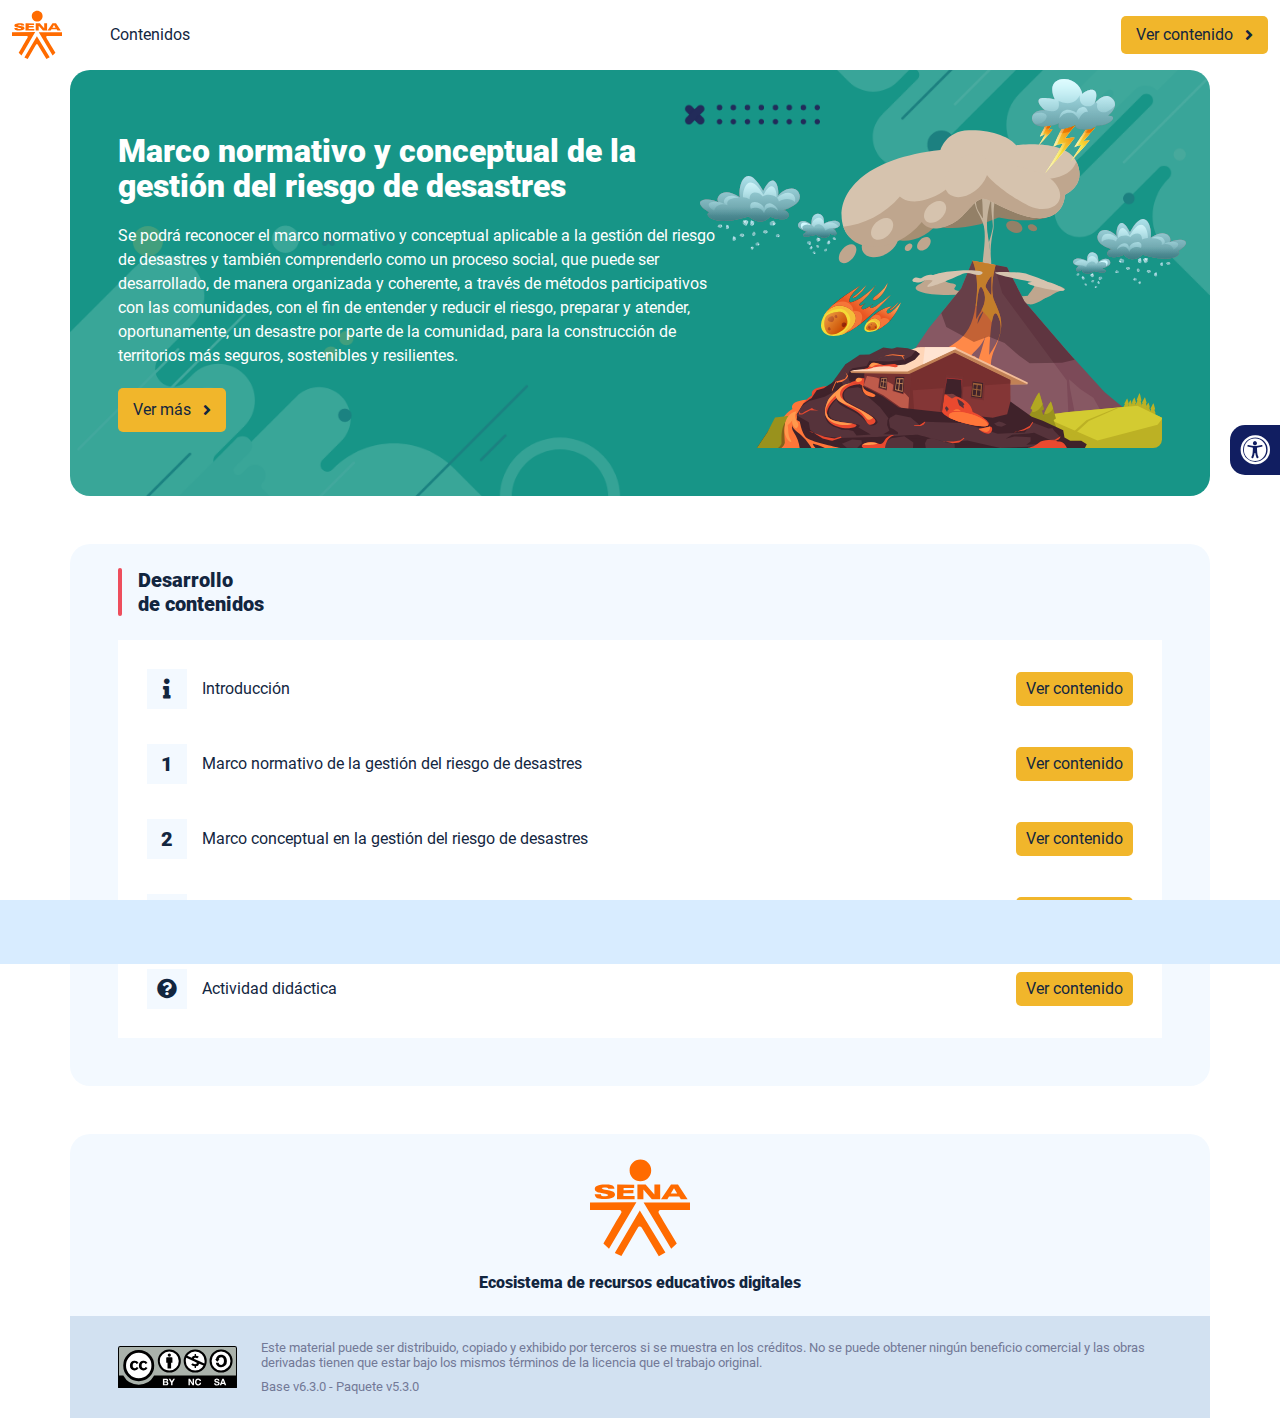
<file: index.html>
<!DOCTYPE html><html lang=""><head><meta charset="utf-8"><meta http-equiv="X-UA-Compatible" content="IE=edge"><meta name="viewport" content="width=device-width,initial-scale=1"><link rel="icon" href="favicon.ico"><title>Marco normativo y conceptual de la gestión del riesgo de desastres</title><link href="css/chunk-0c047e41.3babef71.css" rel="prefetch"><link href="css/chunk-25b302c8.3babef71.css" rel="prefetch"><link href="css/chunk-26fc7596.3babef71.css" rel="prefetch"><link href="css/chunk-2d2747e2.3babef71.css" rel="prefetch"><link href="css/chunk-32334cb6.3babef71.css" rel="prefetch"><link href="css/chunk-3c57cd7b.3babef71.css" rel="prefetch"><link href="css/chunk-4f2d402a.3babef71.css" rel="prefetch"><link href="css/chunk-4fde0a08.14d1f3e8.css" rel="prefetch"><link href="css/chunk-515a8379.63efc1ca.css" rel="prefetch"><link href="css/chunk-59974754.763461ea.css" rel="prefetch"><link href="css/chunk-6e1e538a.126808df.css" rel="prefetch"><link href="css/chunk-766a929b.85d8c7de.css" rel="prefetch"><link href="css/chunk-f2df7d2c.3babef71.css" rel="prefetch"><link href="css/comple.92ec009c.css" rel="prefetch"><link href="css/creditos.4f76ebe9.css" rel="prefetch"><link href="css/glosario.9ff57f4f.css" rel="prefetch"><link href="css/referencias.35ad2d40.css" rel="prefetch"><link href="js/actividad.7da695a8.js" rel="prefetch"><link href="js/chunk-0206bfa0.a278e582.js" rel="prefetch"><link href="js/chunk-0c047e41.9dab790d.js" rel="prefetch"><link href="js/chunk-13a6037e.81eda5eb.js" rel="prefetch"><link href="js/chunk-18f95272.7a57d180.js" rel="prefetch"><link href="js/chunk-25b302c8.c0c96807.js" rel="prefetch"><link href="js/chunk-26fc7596.72ac93ab.js" rel="prefetch"><link href="js/chunk-2c06842c.fb99932f.js" rel="prefetch"><link href="js/chunk-2d0e96ec.5df2f04d.js" rel="prefetch"><link href="js/chunk-2d208d90.cd091006.js" rel="prefetch"><link href="js/chunk-2d21d0e2.e3102ef0.js" rel="prefetch"><link href="js/chunk-2d22c123.07fa3afa.js" rel="prefetch"><link href="js/chunk-2d2747e2.830388c1.js" rel="prefetch"><link href="js/chunk-2e80bb9a.16424b70.js" rel="prefetch"><link href="js/chunk-319206de.612f074e.js" rel="prefetch"><link href="js/chunk-32334cb6.440e7537.js" rel="prefetch"><link href="js/chunk-3c57cd7b.415a152e.js" rel="prefetch"><link href="js/chunk-3d6834f6.ddaef440.js" rel="prefetch"><link href="js/chunk-4cdd78c0.57da21f4.js" rel="prefetch"><link href="js/chunk-4f2d402a.cce421b8.js" rel="prefetch"><link href="js/chunk-4fde0a08.42f6160f.js" rel="prefetch"><link href="js/chunk-515a8379.3dc189c9.js" rel="prefetch"><link href="js/chunk-53ccb27e.2eb129e7.js" rel="prefetch"><link href="js/chunk-55d286b8.761dc6b8.js" rel="prefetch"><link href="js/chunk-59974754.10e91e45.js" rel="prefetch"><link href="js/chunk-6e1e538a.b8da87ec.js" rel="prefetch"><link href="js/chunk-766a929b.b7bdd6eb.js" rel="prefetch"><link href="js/chunk-c796899c.fdb738a9.js" rel="prefetch"><link href="js/chunk-e8a7823a.c1f222d4.js" rel="prefetch"><link href="js/chunk-f2df7d2c.156dfe57.js" rel="prefetch"><link href="js/chunk-fde47172.7234b9b3.js" rel="prefetch"><link href="js/comple.fbbaac0c.js" rel="prefetch"><link href="js/creditos.123db9e8.js" rel="prefetch"><link href="js/glosario.d28e2a14.js" rel="prefetch"><link href="js/intro.3b078970.js" rel="prefetch"><link href="js/referencias.cabd6ba2.js" rel="prefetch"><link href="js/sintesis.c676e442.js" rel="prefetch"><link href="js/tema1.764a60ac.js" rel="prefetch"><link href="js/tema2.5b27fda0.js" rel="prefetch"><link href="css/app.62f1f943.css" rel="preload" as="style"><link href="css/chunk-vendors.28faa593.css" rel="preload" as="style"><link href="js/app.47b2323f.js" rel="preload" as="script"><link href="js/chunk-vendors.f13ff0bc.js" rel="preload" as="script"><link href="css/chunk-vendors.28faa593.css" rel="stylesheet"><link href="css/app.62f1f943.css" rel="stylesheet"></head><body><noscript><strong>We're sorry but Marco normativo y conceptual de la gestión del riesgo de desastres doesn't work properly without JavaScript enabled. Please enable it to continue.</strong></noscript><div id="app"></div><script src="js/chunk-vendors.f13ff0bc.js"></script><script src="js/app.47b2323f.js"></script></body></html>
</file>
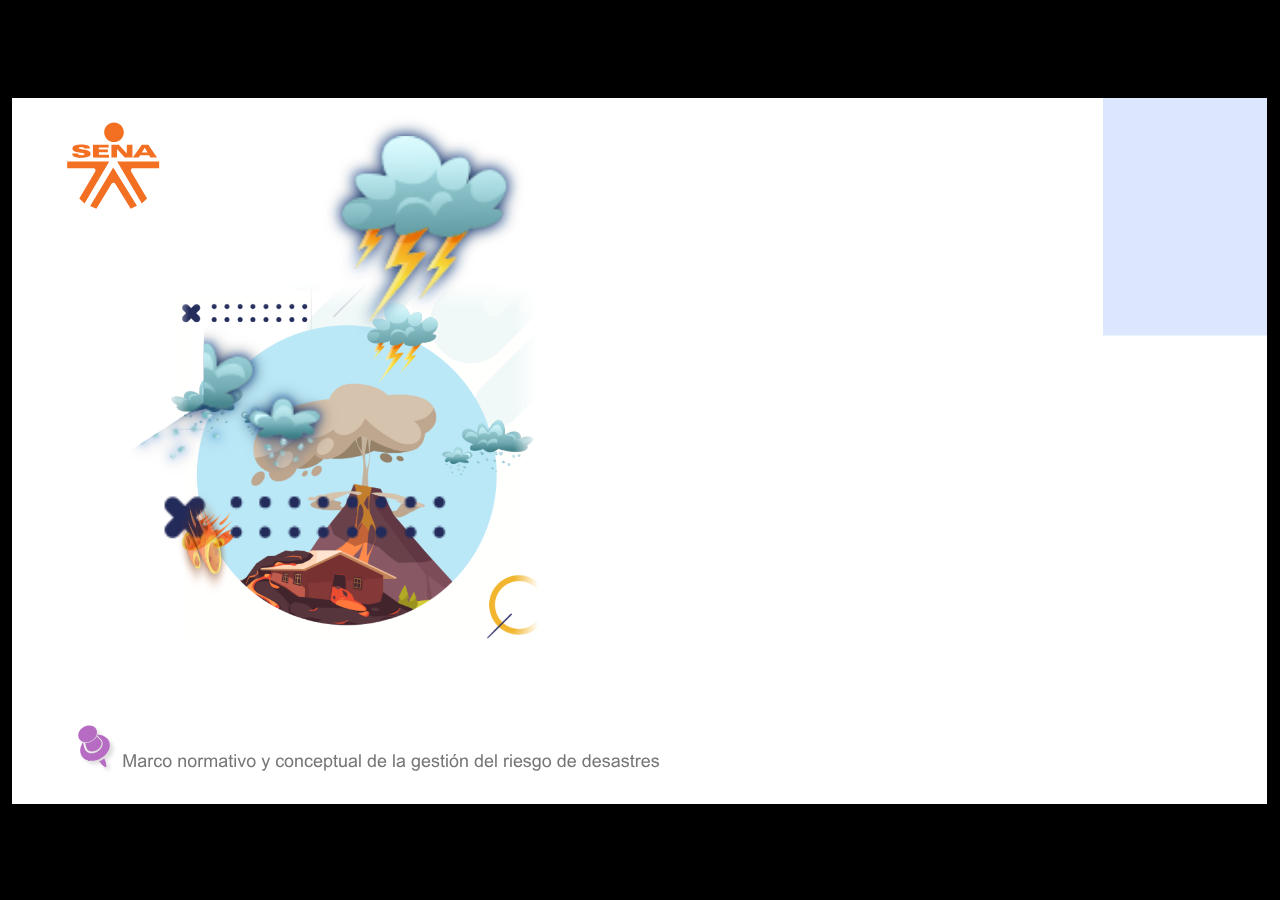
<file: actividades/story.html>
﻿<!doctype html>
<html lang="es">
<head>
  <meta charset="utf-8">
  <!-- Creado con Storyline 360 - http://www.articulate.com  -->
  <!-- version: 3.79.30921.0 -->
  <title>Actividad_did&#225;ctica</title>
  <meta http-equiv="x-ua-compatible" content="IE=edge"/>
  <meta name="viewport" content="width=device-width,initial-scale=1,user-scalable=no,shrink-to-fit=no,minimal-ui"/>
  <meta name="apple-mobile-web-app-capable" content="yes"/>
  <style>
    html, body { height: 100%; padding: 0; margin: 0 }
    #app { height: 100%; width: 100%; }
  </style>

  <script>
    window.DS = {};
    window.globals = {
      DATA_PATH_BASE: '',
      HAS_FRAME: true,
      HAS_SLIDE: true,

      lmsPresent: false,
      tinCanPresent: false,
      cmi5Present: false,
      aoSupport: false,
      scale: 'show all',
      captureRc: false,
      browserSize: 'optimal',
      bgColor: '#000000',
      features: 'ConnectionMessages,DropIn1,DropIn2,DropIn3,DropIn4,FullScreenToggle,LayerPresentAsDialog,MultipleQuizTracking,UpdatedThemeEditor,VideoSync',
      themeName: 'classic',
      preloaderColor: '#FFFFFF',
      suppressAnalytics: false,
      productChannel: 'stable',
      publishSource: 'storyline',
      aid: 'aid|e14397ea-0237-43b4-a3b7-7398baa37849',
      cid: '925e89fa-4a56-4b65-a0a2-8f9d8dd03471',
      playerVersion: '3.79.30921.0',
      publishTimestamp: '2023-10-11T16:00:31.8202331Z',
      maxIosVideoElements: 10,
      connectionSettings: { mode: 'disabled' },

      
      parseParams: function(qs) {
        if (window.globals.parsedParams != null) {
          return window.globals.parsedParams;
        }
        qs = (qs || window.location.search.substr(1)).split('+').join(' ');
        var params = {},
            tokens,
            re = /[?&]?([^=]+)=([^&]*)/g;

        while (tokens = re.exec(qs)) {
          params[decodeURIComponent(tokens[1]).trim()] =
            decodeURIComponent(tokens[2]).trim();
        }
        window.globals.parsedParams = params;
        return params;
      }

    };
  </script>
  <script>
    var isIe11 = ('ActiveXObject' in window || window.MSBlobBuilder != null)
      && window.msCrypto != null && !window.ActiveXObject;
    if (isIe11) {
      window.globals.unsupportedBrowser = true;
      document.write(atob('[base64]'));
    }
  </script>
  
  <script>window.THREE = { };</script>
  
</head>
<body style="background: #000000" class="cs-HTML theme-classic">
  <!-- 360 -->
  <script>!function(){var e,i=/iPhone/i,o=/iPod/i,n=/iPad/i,t=/\biOS-universal(?:.+)Mac\b/i,r=/\bAndroid(?:.+)Mobile\b/i,a=/Android/i,d=/(?:SD4930UR|\bSilk(?:.+)Mobile\b)/i,p=/Silk/i,l=/Windows Phone/i,u=/\bWindows(?:.+)ARM\b/i,b=/BlackBerry/i,s=/BB10/i,c=/Opera Mini/i,f=/\b(CriOS|Chrome)(?:.+)Mobile/i,h=/Mobile(?:.+)Firefox\b/i,v=function(e){return void 0!==e&&"MacIntel"===e.platform&&"number"==typeof e.maxTouchPoints&&e.maxTouchPoints>1&&"undefined"==typeof MSStream};e=function(e){var m={userAgent:"",platform:"",maxTouchPoints:0};e||"undefined"==typeof navigator?"string"==typeof e?m.userAgent=e:e&&e.userAgent&&(m={userAgent:e.userAgent,platform:e.platform,maxTouchPoints:e.maxTouchPoints||0}):m={userAgent:navigator.userAgent,platform:navigator.platform,maxTouchPoints:navigator.maxTouchPoints||0};var g=m.userAgent,y=g.split("[FBAN");void 0!==y[1]&&(g=y[0]),void 0!==(y=g.split("Twitter"))[1]&&(g=y[0]);var A=function(e){return function(i){return i.test(e)}}(g),w={apple:{phone:A(i)&&!A(l),ipod:A(o),tablet:!A(i)&&(A(n)||v(m))&&!A(l),universal:A(t),device:(A(i)||A(o)||A(n)||A(t)||v(m))&&!A(l)},amazon:{phone:A(d),tablet:!A(d)&&A(p),device:A(d)||A(p)},android:{phone:!A(l)&&A(d)||!A(l)&&A(r),tablet:!A(l)&&!A(d)&&!A(r)&&(A(p)||A(a)),device:!A(l)&&(A(d)||A(p)||A(r)||A(a))||A(/\bokhttp\b/i)},windows:{phone:A(l),tablet:A(u),device:A(l)||A(u)},other:{blackberry:A(b),blackberry10:A(s),opera:A(c),firefox:A(h),chrome:A(f),device:A(b)||A(s)||A(c)||A(h)||A(f)},any:!1,phone:!1,tablet:!1};return w.any=w.apple.device||w.android.device||w.windows.device||w.other.device,w.phone=w.apple.phone||w.android.phone||w.windows.phone,w.tablet=w.apple.tablet||w.android.tablet||w.windows.tablet,w}(),"object"==typeof exports&&"undefined"!=typeof module?module.exports=e:"function"==typeof define&&define.amd?define((function(){return e})):this.isMobile=e}();
    window.isMobile.apple.tablet = window.isMobile.apple.tablet ||
      (navigator.platform === 'MacIntel' && navigator.maxTouchPoints > 1);
    window.isMobile.apple.device = window.isMobile.apple.device || window.isMobile.apple.tablet;
    window.isMobile.tablet = window.isMobile.tablet || window.isMobile.apple.tablet;
    window.isMobile.any = window.isMobile.any || window.isMobile.apple.tablet;
  </script>

  <div id="focus-sink" tabindex="-1"></div>

  <div id="preso"></div>
  <script>
    (function() {

      var classTypes = [ 'desktop', 'mobile', 'phone', 'tablet' ];

      var addDeviceClasses = function(prefix, testObj) {
        var curr, i;
        for (i = 0; i < classTypes.length; i++) {
          curr = classTypes[i];
          if (testObj[curr]) {
            document.body.classList.add(prefix + curr);
          }
        }
      };

      var params = window.globals.parseParams(),
          isDevicePreview = params.devicepreview === '1',
          isPhoneOverride = params.deviceType === 'phone' || (isDevicePreview && params.phone == '1'),
          isTabletOverride = (params.deviceType === 'tablet' || isDevicePreview) && !isPhoneOverride,
          isMobileOverride = isPhoneOverride || isTabletOverride;

      var deviceView = {
        desktop: !window.isMobile.any && !isMobileOverride,
        mobile: window.isMobile.any || isMobileOverride,
        phone: isPhoneOverride || (window.isMobile.phone && !isTabletOverride),
        tablet: isTabletOverride || window.isMobile.tablet
      };

      window.globals.deviceView = deviceView;
      window.isMobile.desktop = !window.isMobile.any;
      window.isMobile.mobile = window.isMobile.any;

      addDeviceClasses('view-', deviceView);

    })();
  </script>
  
  <script src='story_content/user.js' type=text/javascript></script>
  <div class="slide-loader"></div>

  <script>
    if (window.globals.deviceView.isMobile) { var doc = document, loader = doc.body.querySelector('.slide-loader'); [ 1, 2, 3 ].forEach(function(n) { var d = doc.createElement('div'); d.style.backgroundColor = window.globals.preloaderColor; d.classList.add('mobile-loader-dot'); d.classList.add('dot' + n); loader.appendChild(d); }); }
  </script>

  <div class="mobile-load-title-overlay" style="display: none">
    <div class="mobile-load-title">Actividad_did&#225;ctica</div>
  </div>

  <div class="mobile-chrome-warning"></div>

  
<style>
  .warn-connection-dialog {
    display: none;
    background: transparent;
    pointer-events: all;
    position: fixed;
    left: 0;
    top: 0;
    width: 100%;
    height: 100%;
    z-index: 999;
  }

  .warn-connection-content {
    pointer-events: all;
    border-radius: 4px;
    background: white;
    border: 1px solid #E7E7E7;
    color: #333333;
    box-shadow: 0 2px 4px rgba(0, 0, 0, 0.25);
    transition: all 150ms ease-out;
    position: absolute;
    white-space: nowrap;
  }

  .view-phone.is-landscape .warn-connection-content {
    left: 23px;
    bottom: 23px;
  }

  .view-tablet.is-landscape .warn-connection-content {
    left: 50%;
    top: 20px;
    transform: translateX(-50%);
  }

  .is-portrait .warn-connection-content {
    transform: translate(-50%, calc(-100% - 15px));
  }

  .warn-connection-content p {
    display: inline-block;
    margin: 0 8px 0 0;
    line-height: 33px;
    font-size: 11px;
  }

  .warn-connection-content svg {
    position: relative;
    vertical-align: middle;
    margin: 0 2px 2px 8px;
  }

  .view-desktop .warn-connection-content {
    left: 1.5em;
    bottom: 1.5em;
  }

  .view-desktop .warn-connection-content p {
    font-size: 1.1em;
  }

  .is-offline .warn-connection-dialog {
    display: block;
  }

  .is-offline .cs-panel * {
    pointer-events: none !important;
  }

  .is-offline .cs-panel {
    pointer-events: all !important;
  }

  .is-offline #nav-controls * {
    pointer-events: none !important;
  }

  .is-offline #nav-controls {
    pointer-events: all !important;
  }
</style>

<div class="warn-connection-dialog" role="alertdialog" aria-modal="true" tabindex="0" aria-labelledby="warn-connection-message">
  <div class="warn-connection-content">
    <svg width="17" height="15" viewBox="0 0 17 15" xmlns="http://www.w3.org/2000/svg">
      <path fill="#8F0000" stroke="white" d="M16.07,12.98 L15.88,12.23 L9.51,1.21 C8.97,0.26,7.6,0.26,7.06,1.21 L0.69,12.23 C0.15,13.16,0.81,14.36,1.91,14.36 H14.65 C15.47,14.36,16.05,13.7,16.07,12.98 Z"/>
      <path fill="white" stroke="white" d="M8.58,5.5 C8.35,5.28,8.5,5.35,8.21,5.32 C8.09,5.35,7.97,5.49,7.96,5.67 C7.97,5.79,7.98,5.92,7.98,6.04 L7.98,6.04 C7.99,6.17,8,6.31,8.01,6.43 L8.01,6.44 C8.03,6.92,8.06,7.41,8.09,7.9 L8.09,7.9 C8.12,8.39,8.14,8.88,8.17,9.37 C8.17,9.39,8.18,9.42,8.2,9.44 C8.23,9.46,8.25,9.47,8.28,9.47 C8.31,9.47,8.34,9.46,8.35,9.44 C8.37,9.43,8.38,9.4,8.39,9.35 L8.39,9.34 C8.39,9.24,8.4,9.15,8.4,9.05 L8.4,9.05 C8.41,8.96,8.41,8.86,8.42,8.75 C8.43,8.44,8.45,8.12,8.47,7.81 L8.47,7.81 C8.49,7.49,8.51,7.18,8.53,6.87 C8.55,6.46,8.56,6.05,8.59,5.64 L8.6,5.62 C8.6,5.57,8.59,5.53,8.58,5.5 L8.21,5.32 Z"/>
      <circle fill="white" stroke="white" cx="8.3" cy="11.35" r="0.3"/>
    </svg>
    <p id="warn-connection-message">You are offline. Trying to reconnect...</p>
  </div>
</div>

<script>
  (function() {
    window.DS.connection = {
      warningShown: false,
      assets: {},
      loadingAssetGroup: false,
      retryDelay: 500
    };

    var connectionSettings = window.globals.connectionSettings || {};

    // The `window.globals.features` variable must be set in `webpack.dev.config` when testing locally - it is not enough
    // to have it in the data - but it must be set there as well.
    var useConnectionMessages = window.AbortController != null &&
      window.location.protocol != 'file:' &&
      window.globals.features.indexOf('ConnectionMessages') != -1 &&
      connectionSettings.mode === 'normal';

    window.DS.connection.useConnectionMessages = useConnectionMessages;

    var assetCount = 0;
    var checkLoadedId;


    if (useConnectionMessages && connectionSettings != null) {
      var contentEl = document.querySelector('.warn-connection-content');
      var messageEl = contentEl.querySelector('p');

      if (connectionSettings.useDarkTheme) {
        contentEl.style.borderColor = '#BABBBA';
        contentEl.style.backgroundColor = '#282828';
        contentEl.style.color = '#FFFFFF';
      }

      if (connectionSettings.message != null) {
        messageEl.textContent = window.decodeURIComponent(connectionSettings.message);
      }
    }

    function checkAssetsReady() {
      for (var i in DS.connection.assets) {
        if (!DS.connection.assets[i].success) {
          return false;
        }
      }
      return true;
    }

    function stopAssetGroup() {
      if (!useConnectionMessages) { return; }

      assetCount = 0;

      DS.connection.oldAssetGroup = DS.connection.assets;
      DS.connection.assets = {};
      DS.connection.loadingAssetGroup = false;
      clearInterval(checkLoadedId);
    }

    function startAssetGroup() {
      if (!useConnectionMessages) { return; }
      var ticks = 0;
      clearInterval(checkLoadedId);
      checkLoadedId = setInterval(function() {
        var loaded = 0;
        if (assetCount === 0 && loaded === 0) {
          clearInterval(checkLoadedId);
          return;
        }

        for (var i in DS.connection.assets) {
          if (DS.connection.assets[i].success) {
            loaded++;
          }
        }

        if (assetCount === loaded && checkAssetsReady()) {
          for (var i in DS.connection.assets) {
            if (DS.connection.assets[i].action) {
              DS.connection.assets[i].action();
            }
          }
          hideWarning();
          stopAssetGroup();
        }
      }, 100)
    }

    function requiredAsset(url, action, retry, type) {
      if (!useConnectionMessages) { return; }
      if (DS.connection.assets[url]) { return; }

      DS.connection.assets[url] = {
        success: false, action: action, retry: retry, type: type
      };
      assetCount = Object.keys(DS.connection.assets).length;
      if (!DS.connection.loadingAssetGroup) {
        startAssetGroup();
      }
      DS.connection.loadingAssetGroup = true;
    }

    function assetLoaded(url) {
      if (!useConnectionMessages) { return; }
      if (DS.connection.assets[url]) {
        DS.connection.assets[url].success = true;
      }
    }

    function assetFailed(url) {
      if (!useConnectionMessages) { return; }
      if (!DS.connection.assets[url]) {
        if (/\.js$/.test(url) && url.indexOf('transcripts') === -1) {
          setTimeout(function() {
            if (DS.connection.lastSlideLoaded != null) {
              DS.connection.lastSlideLoaded();
            }
          }, DS.connection.retryDelay);
        }
        return;
      }
      if (!DS.connection.warningShown) { showWarning(); }
      if (DS.connection.assets[url].retry) {
        setTimeout(function() {
          if (!DS.connection.assets[url].success) {
            DS.connection.assets[url].retry()
          }
        }, DS.connection.retryDelay);
      }
    }

    function hideWarning() {
      document.body.classList.remove('is-offline');
      DS.connection.warningShown = false;
      enableKeys();
    }
    DS.connection.hideWarning = hideWarning

    function showWarning(btn) {
      document.body.classList.add('is-offline')
      DS.connection.warningShown = true;
      updateWarningPosition();
      disableKeys();
    }

    function updateWarningPosition() {
      if (!DS.connection.warningShown) {
        return;
      }

      var isPortrait = document.body.classList.contains('is-portrait');
      var warningEl = document.querySelector('.warn-connection-content');

      if (isPortrait) {
        var slide = document.querySelector('.primary-slide');
        var slideRect = slide.getBoundingClientRect();

        warningEl.style.top = `${slideRect.top}px`
        warningEl.style.left = `${slideRect.left + slideRect.width / 2}px`
      } else {
        warningEl.style.top = null;
        warningEl.style.left = null;
      }

      window.requestAnimationFrame(updateWarningPosition);
    }

    function onDisableKeyDown(e) {
      e.preventDefault();
      e.stopImmediatePropagation();
    }

    function onDisableKeyUp(e) {
      e.preventDefault();
      e.stopImmediatePropagation();
    }

    var accStyle = document.createElement('style');
    var warnDialogEl = document.querySelector('.warn-connection-dialog');

    function disableKeys() {
      if (DS.views.nsStack.length === 1) {
        DS.views.nsStack[0].tabReachable = false
        DS.views.nsStack[0].updateTabIndex(true, true);
      }

      accStyle.innerHTML = '.acc-shadow-dom { display: none; }';
      document.body.appendChild(accStyle);

      warnDialogEl.parentNode.append(warnDialogEl);
      warnDialogEl.focus();
    }

    function enableKeys() {
      document.body.removeChild(accStyle);
      if (DS.views.nsStack.length === 1 && DS.views.nsStack[0].name === '_frame') {
        DS.views.nsStack[0].tabReachable = true;
        DS.views.nsStack[0].updateTabIndex();
      }
    }

    // these will all be noops if the feature flag isn't set in
    // the data and `window.globals.features`
    DS.connection.requiredAsset = requiredAsset;
    DS.connection.assetLoaded = assetLoaded;
    DS.connection.assetFailed = assetFailed;
    DS.connection.stopAssetGroup = stopAssetGroup;
    DS.connection.startAssetGroup = startAssetGroup;
  })();
</script>


  <script>
    
    if (window.autoSpider && window.vInterfaceObject) {
      document.querySelector('.mobile-load-title-overlay').style.display = 'none';
    }
  </script>

  

  <link rel="stylesheet" href="html5/data/css/output.min.css" data-noprefix/>
</body>
<script src="html5/lib/scripts/bootstrapper.min.js"></script>
</html>
</file>
<file: css/chunk-0c047e41.3babef71.css>
.actividad[data-v-22adfd6b]{background-color:#f2f2f2}.horizontal-scroll__wrapper[data-v-22adfd6b]{overflow:hidden}.horizontal-scroll[data-v-22adfd6b]{display:flex;transition:transform .5s ease-in-out;align-items:center;flex-wrap:nowrap}.horizontal-scroll[data-v-22adfd6b]:not(.row){width:100%}.horizontal-scroll--item-fw[data-v-22adfd6b]>div{flex-grow:0;flex-shrink:0;width:100%;margin:0!important}
</file>
<file: css/chunk-25b302c8.3babef71.css>
.actividad[data-v-22adfd6b]{background-color:#f2f2f2}.horizontal-scroll__wrapper[data-v-22adfd6b]{overflow:hidden}.horizontal-scroll[data-v-22adfd6b]{display:flex;transition:transform .5s ease-in-out;align-items:center;flex-wrap:nowrap}.horizontal-scroll[data-v-22adfd6b]:not(.row){width:100%}.horizontal-scroll--item-fw[data-v-22adfd6b]>div{flex-grow:0;flex-shrink:0;width:100%;margin:0!important}
</file>
<file: css/chunk-26fc7596.3babef71.css>
.actividad[data-v-22adfd6b]{background-color:#f2f2f2}.horizontal-scroll__wrapper[data-v-22adfd6b]{overflow:hidden}.horizontal-scroll[data-v-22adfd6b]{display:flex;transition:transform .5s ease-in-out;align-items:center;flex-wrap:nowrap}.horizontal-scroll[data-v-22adfd6b]:not(.row){width:100%}.horizontal-scroll--item-fw[data-v-22adfd6b]>div{flex-grow:0;flex-shrink:0;width:100%;margin:0!important}
</file>
<file: css/chunk-2d2747e2.3babef71.css>
.actividad[data-v-22adfd6b]{background-color:#f2f2f2}.horizontal-scroll__wrapper[data-v-22adfd6b]{overflow:hidden}.horizontal-scroll[data-v-22adfd6b]{display:flex;transition:transform .5s ease-in-out;align-items:center;flex-wrap:nowrap}.horizontal-scroll[data-v-22adfd6b]:not(.row){width:100%}.horizontal-scroll--item-fw[data-v-22adfd6b]>div{flex-grow:0;flex-shrink:0;width:100%;margin:0!important}
</file>
<file: css/chunk-32334cb6.3babef71.css>
.actividad[data-v-22adfd6b]{background-color:#f2f2f2}.horizontal-scroll__wrapper[data-v-22adfd6b]{overflow:hidden}.horizontal-scroll[data-v-22adfd6b]{display:flex;transition:transform .5s ease-in-out;align-items:center;flex-wrap:nowrap}.horizontal-scroll[data-v-22adfd6b]:not(.row){width:100%}.horizontal-scroll--item-fw[data-v-22adfd6b]>div{flex-grow:0;flex-shrink:0;width:100%;margin:0!important}
</file>
<file: css/chunk-3c57cd7b.3babef71.css>
.actividad[data-v-22adfd6b]{background-color:#f2f2f2}.horizontal-scroll__wrapper[data-v-22adfd6b]{overflow:hidden}.horizontal-scroll[data-v-22adfd6b]{display:flex;transition:transform .5s ease-in-out;align-items:center;flex-wrap:nowrap}.horizontal-scroll[data-v-22adfd6b]:not(.row){width:100%}.horizontal-scroll--item-fw[data-v-22adfd6b]>div{flex-grow:0;flex-shrink:0;width:100%;margin:0!important}
</file>
<file: css/chunk-4f2d402a.3babef71.css>
.actividad[data-v-22adfd6b]{background-color:#f2f2f2}.horizontal-scroll__wrapper[data-v-22adfd6b]{overflow:hidden}.horizontal-scroll[data-v-22adfd6b]{display:flex;transition:transform .5s ease-in-out;align-items:center;flex-wrap:nowrap}.horizontal-scroll[data-v-22adfd6b]:not(.row){width:100%}.horizontal-scroll--item-fw[data-v-22adfd6b]>div{flex-grow:0;flex-shrink:0;width:100%;margin:0!important}
</file>
<file: css/chunk-4fde0a08.14d1f3e8.css>
.actividad[data-v-a108b06a]{background-color:#f2f2f2}.header[data-v-a108b06a]{position:sticky;top:0;padding-top:10px;padding-bottom:10px;background-color:#fff;z-index:10010;line-height:1.1em}.header__logo[data-v-a108b06a]{width:50px}@media (max-width:576px){.header__componente-formativo[data-v-a108b06a]{font-size:.8em}}.header__menu[data-v-a108b06a]{cursor:pointer}.header__menu span[data-v-a108b06a]{font-size:.7em;display:block;line-height:1em;text-align:center;color:#111e61}.header__menu__btn[data-v-a108b06a]{width:30px;height:30px;position:relative;margin-bottom:4px}.header__menu__btn .line-1[data-v-a108b06a],.header__menu__btn .line-2[data-v-a108b06a],.header__menu__btn .line-3[data-v-a108b06a]{height:4px;width:30px;background-color:#111e61;transform-origin:center center;position:absolute;left:0;border-radius:2px}.header__menu__btn .line-1[data-v-a108b06a]{top:4px;-webkit-animation:line-1-inactive-data-v-a108b06a .5s ease-in-out forwards;animation:line-1-inactive-data-v-a108b06a .5s ease-in-out forwards}.header__menu__btn .line-2[data-v-a108b06a]{top:13px;-webkit-animation:line-2-inactive-data-v-a108b06a .5s ease-in-out forwards;animation:line-2-inactive-data-v-a108b06a .5s ease-in-out forwards}.header__menu__btn .line-3[data-v-a108b06a]{top:22px;-webkit-animation:line-3-inactive-data-v-a108b06a .5s ease-in-out forwards;animation:line-3-inactive-data-v-a108b06a .5s ease-in-out forwards}.header__menu__btn[data-v-a108b06a]:hover{cursor:pointer}.header__menu__btn--open .line-1[data-v-a108b06a]{-webkit-animation:line-1-active-data-v-a108b06a .5s ease-in-out forwards;animation:line-1-active-data-v-a108b06a .5s ease-in-out forwards}.header__menu__btn--open .line-2[data-v-a108b06a]{-webkit-animation:line-2-active-data-v-a108b06a .5s ease-in-out forwards;animation:line-2-active-data-v-a108b06a .5s ease-in-out forwards}.header__menu__btn--open .line-3[data-v-a108b06a]{-webkit-animation:line-3-active-data-v-a108b06a .5s ease-in-out forwards;animation:line-3-active-data-v-a108b06a .5s ease-in-out forwards}@-webkit-keyframes line-1-active-data-v-a108b06a{0%{transform:translate(0) rotate(0)}50%{transform:translateY(9px) rotate(0)}to{transform:translateY(9px) rotate(45deg)}}@keyframes line-1-active-data-v-a108b06a{0%{transform:translate(0) rotate(0)}50%{transform:translateY(9px) rotate(0)}to{transform:translateY(9px) rotate(45deg)}}@-webkit-keyframes line-2-active-data-v-a108b06a{0%{transform:scale(1)}to{transform:scale(0)}}@keyframes line-2-active-data-v-a108b06a{0%{transform:scale(1)}to{transform:scale(0)}}@-webkit-keyframes line-3-active-data-v-a108b06a{0%{transform:translate(0) rotate(0)}50%{transform:translateY(-9px) rotate(0)}to{transform:translateY(-9px) rotate(-45deg)}}@keyframes line-3-active-data-v-a108b06a{0%{transform:translate(0) rotate(0)}50%{transform:translateY(-9px) rotate(0)}to{transform:translateY(-9px) rotate(-45deg)}}@-webkit-keyframes line-1-inactive-data-v-a108b06a{0%{transform:translateY(9px) rotate(45deg)}50%{transform:translateY(9px) rotate(0)}to{transform:translate(0) rotate(0)}}@keyframes line-1-inactive-data-v-a108b06a{0%{transform:translateY(9px) rotate(45deg)}50%{transform:translateY(9px) rotate(0)}to{transform:translate(0) rotate(0)}}@-webkit-keyframes line-2-inactive-data-v-a108b06a{0%{transform:scale(0)}to{transform:scale(1)}}@keyframes line-2-inactive-data-v-a108b06a{0%{transform:scale(0)}to{transform:scale(1)}}@-webkit-keyframes line-3-inactive-data-v-a108b06a{0%{transform:translateY(-9px) rotate(-45deg)}50%{transform:translateY(-9px) rotate(0)}to{transform:translate(0) rotate(0)}}@keyframes line-3-inactive-data-v-a108b06a{0%{transform:translateY(-9px) rotate(-45deg)}50%{transform:translateY(-9px) rotate(0)}to{transform:translate(0) rotate(0)}}
</file>
<file: css/chunk-515a8379.63efc1ca.css>
.actividad{background-color:#f2f2f2}.banner-interno{position:relative}.banner-interno__fondo{position:absolute;top:0;bottom:-50px;left:0;right:0;background-color:#179587;background-size:cover;background-position:50%}.banner-interno__titulo{display:flex;align-items:center}.banner-interno__titulo__icono{display:block;width:32px;height:32px;border-radius:50%;background-color:#fff;position:relative}.banner-interno__titulo__icono i{color:#179587;position:absolute;left:50%;top:50%;transform:translate(-50%,-50%)}.banner-interno__titulo h1,.banner-interno__titulo h2,.banner-interno__titulo h3,.banner-interno__titulo h4,.banner-interno__titulo h5,.banner-interno__titulo h6{color:#fff;line-height:1.1em}
</file>
<file: css/chunk-59974754.763461ea.css>
.actividad{background-color:#f2f2f2}.aside-menu{position:sticky;top:70px;flex:0 0 0;width:0;min-height:calc(100vh - 70px);max-height:calc(100vh - 70px);background-color:#f3f9ff;transition:flex .5s ease-in-out,width .5s ease-in-out;overflow-x:hidden;z-index:100001}.aside-menu a{color:#111e61}.aside-menu--open{flex:0 0 300px;width:300px}.aside-menu__content{width:300px;display:flex;flex-direction:column;justify-content:space-between;min-height:calc(100vh - 70px);max-height:calc(100vh - 70px);border-right:1px solid #d8ecff}@media (max-height:800px){.aside-menu__content{min-height:800px;max-height:800px;overflow-y:auto}}.aside-menu__header{padding:10px;text-align:center;background-color:#d8ecff}.aside-menu__header h4{margin:0}.aside-menu__menu{overflow-y:auto;flex-grow:1;list-style:none;padding-left:0;margin-bottom:0}.aside-menu__menu__item--active .aside-menu__menu__item__lnk,.aside-menu__menu__item--active .aside-menu__sec-menu__item__lnk{background-color:#d8ecff;font-weight:700}.aside-menu__menu__item--sub-menu:hover,.aside-menu__menu__item:hover,.aside-menu__sec-menu__item:hover{background-color:#d8ecff}.aside-menu__menu__item--sub-menu{padding-left:10px}.aside-menu__menu__item--sub-menu--active .aside-menu__menu__item__lnk,.aside-menu__menu__item--sub-menu--active .aside-menu__sec-menu__item__lnk{background-color:#d8ecff;font-weight:700;position:relative}.aside-menu__menu__item--sub-menu--active .aside-menu__menu__item__lnk:before,.aside-menu__menu__item--sub-menu--active .aside-menu__sec-menu__item__lnk:before{content:"";display:block;position:absolute;left:0;bottom:0;top:0;width:4px;border-radius:2px;background-color:#ee4e5d}.aside-menu__menu__item__lnk,.aside-menu__sec-menu__item__lnk{display:flex;align-items:center;padding:10px 15px;line-height:1.1em}.aside-menu__menu__item__lnk i,.aside-menu__menu__item__lnk span,.aside-menu__sec-menu__item__lnk i,.aside-menu__sec-menu__item__lnk span{margin-right:10px}.aside-menu__menu__item__lnk i:last-child,.aside-menu__menu__item__lnk span:last-child,.aside-menu__sec-menu__item__lnk i:last-child,.aside-menu__sec-menu__item__lnk span:last-child{margin-right:0}.aside-menu__sec-menu{background-color:#d8ecff;padding:10px 0;flex-shrink:0;margin-bottom:0}.aside-menu__sec-menu__item{padding:10px 15px}.aside-menu__sec-menu__item__lnk{padding:0;border-radius:1em}.aside-menu__sec-menu__item__lnk i{display:block;width:2em;height:2em;padding:.5em 0;text-align:center;background-color:#fff;border-radius:50%}.aside-menu__sec-menu__item__lnk:hover{background-color:#fff}@media (max-width:992px){.aside-menu{position:fixed;top:70px}}@media (max-width:576px){.aside-menu__sec-menu{padding-bottom:110px}}
</file>
<file: css/chunk-6e1e538a.126808df.css>
.actividad[data-v-4f6b7c58]{background-color:#f2f2f2}.accesibilidad[data-v-4f6b7c58]{position:fixed;right:0;top:50vh;height:50px;background-color:#111e61;border-top-left-radius:15px;border-bottom-left-radius:15px;transform:translateY(-50%) translateX(100%) translateX(-50px);overflow:hidden;transition:transform .3s ease-in-out,height .3s ease-in-out}.accesibilidad[data-v-4f6b7c58]:hover{transform:translateY(-50%) translateX(0);height:12.75rem}.accesibilidad [data-v-4f6b7c58]{color:#fff}.accesibilidad__menu__content .accesibilidad__menu__item[data-v-4f6b7c58]{cursor:pointer}.accesibilidad__menu__content .accesibilidad__menu__item[data-v-4f6b7c58]:hover{background-color:#273685}.accesibilidad__menu__content .accesibilidad__menu__item[data-v-4f6b7c58]:last-child{border:none}.accesibilidad__menu__item[data-v-4f6b7c58]{display:flex;align-items:center;padding:10px;border-bottom:1px solid #273685;line-height:1em;-webkit-user-select:none;-moz-user-select:none;-ms-user-select:none;user-select:none}.accesibilidad__menu i[data-v-4f6b7c58]{font-size:30px;font-style:normal;margin-right:10px;line-height:1em}.accesibilidad__menu img[data-v-4f6b7c58]{width:30px;margin-right:10px}
</file>
<file: css/chunk-766a929b.85d8c7de.css>
.actividad{background-color:#f2f2f2}.barra-avance{display:flex;align-items:center;justify-content:space-between;position:fixed;bottom:0;left:0;width:100%;padding:10px;background-color:#d8ecff;transition:transform .5s ease-in-out;z-index:100000}.barra-avance__barra{margin:0 20px;flex:1;position:relative;max-width:800px}.barra-avance__barra--amarilla,.barra-avance__barra--blanca{height:4px}.barra-avance__barra--amarilla:after,.barra-avance__barra--amarilla:before,.barra-avance__barra--blanca:after,.barra-avance__barra--blanca:before{content:"";display:block;width:10px;height:10px;border-radius:50%;position:absolute;top:50%}.barra-avance__barra--amarilla:before,.barra-avance__barra--blanca:before{left:0;transform:translate(-50%,-50%)}.barra-avance__barra--amarilla:after,.barra-avance__barra--blanca:after{right:0;transform:translate(50%,-50%)}.barra-avance__barra--blanca,.barra-avance__barra--blanca:after,.barra-avance__barra--blanca:before{background-color:#fff}.barra-avance__barra--amarilla{position:absolute;width:100%;top:0;background-color:#f1b62b}.barra-avance__barra--amarilla:after,.barra-avance__barra--amarilla:before{background-color:#f1b62b}.barra-avance__boton--regresar{background-color:#b0c0d2}.barra-avance__boton--regresar span{color:#111e61!important}.barra-avance__boton--disable{opacity:0;pointer-events:none}.barra-avance--open{transform:translateY(0)}.barra-avance--close{transform:translateY(100%)}
</file>
<file: css/chunk-f2df7d2c.3babef71.css>
.actividad[data-v-22adfd6b]{background-color:#f2f2f2}.horizontal-scroll__wrapper[data-v-22adfd6b]{overflow:hidden}.horizontal-scroll[data-v-22adfd6b]{display:flex;transition:transform .5s ease-in-out;align-items:center;flex-wrap:nowrap}.horizontal-scroll[data-v-22adfd6b]:not(.row){width:100%}.horizontal-scroll--item-fw[data-v-22adfd6b]>div{flex-grow:0;flex-shrink:0;width:100%;margin:0!important}
</file>
<file: css/comple.92ec009c.css>
.banner-interno{position:relative}.banner-interno__fondo{position:absolute;top:0;bottom:-50px;left:0;right:0;background-color:#179587;background-size:cover;background-position:50%}.banner-interno__titulo{display:flex;align-items:center}.banner-interno__titulo__icono{display:block;width:32px;height:32px;border-radius:50%;background-color:#fff;position:relative}.banner-interno__titulo__icono i{color:#179587;position:absolute;left:50%;top:50%;transform:translate(-50%,-50%)}.banner-interno__titulo h1,.banner-interno__titulo h2,.banner-interno__titulo h3,.banner-interno__titulo h4,.banner-interno__titulo h5,.banner-interno__titulo h6{color:#fff;line-height:1.1em}.actividad{background-color:#f2f2f2}.complementario__enlaces{display:flex;justify-content:center;flex-wrap:wrap}.complementario__enlaces a{margin:0 5px}.complementario__btn{font-size:1.5em;line-height:1em}table{width:calc(100% - 1px);min-width:800px}table thead{background-color:#d8ecff}table thead th{border-color:#d8ecff}table td,table th{padding:25px 20px;text-align:center}
</file>
<file: css/creditos.4f76ebe9.css>
.banner-interno{position:relative}.banner-interno__fondo{position:absolute;top:0;bottom:-50px;left:0;right:0;background-color:#179587;background-size:cover;background-position:50%}.banner-interno__titulo{display:flex;align-items:center}.banner-interno__titulo__icono{display:block;width:32px;height:32px;border-radius:50%;background-color:#fff;position:relative}.banner-interno__titulo__icono i{color:#179587;position:absolute;left:50%;top:50%;transform:translate(-50%,-50%)}.banner-interno__titulo h1,.banner-interno__titulo h2,.banner-interno__titulo h3,.banner-interno__titulo h4,.banner-interno__titulo h5,.banner-interno__titulo h6{color:#fff;line-height:1.1em}.actividad{background-color:#f2f2f2}.creditos-vista .tarjeta.credito{background-color:#d2e1f1}.creditos{color:#727997;overflow-x:auto}.creditos__item{min-width:490px}.creditos p{line-height:1.3em;margin-bottom:0;color:#727997}.creditos__titulo{font-weight:700;background-color:#d2e1f1;padding:5px 10px;border-top-radius:5px;border-top-left-radius:5px;border-top-right-radius:5px}.creditos table td,.creditos table th{border-color:#d2e1f1}
</file>
<file: css/glosario.9ff57f4f.css>
.banner-interno{position:relative}.banner-interno__fondo{position:absolute;top:0;bottom:-50px;left:0;right:0;background-color:#179587;background-size:cover;background-position:50%}.banner-interno__titulo{display:flex;align-items:center}.banner-interno__titulo__icono{display:block;width:32px;height:32px;border-radius:50%;background-color:#fff;position:relative}.banner-interno__titulo__icono i{color:#179587;position:absolute;left:50%;top:50%;transform:translate(-50%,-50%)}.banner-interno__titulo h1,.banner-interno__titulo h2,.banner-interno__titulo h3,.banner-interno__titulo h4,.banner-interno__titulo h5,.banner-interno__titulo h6{color:#fff;line-height:1.1em}.actividad{background-color:#f2f2f2}.glosario__letra-item{display:flex}.glosario__letra-item__texto{padding-top:5px}.glosario__letra-item__letra__icono{width:32px;height:32px;position:relative;line-height:1em;border-radius:50%;background-color:#d2e1f1}.glosario__letra-item__letra__icono span{position:absolute;left:50%;top:50%;transform:translate(-50%,-50%);font-size:1.1em;font-weight:900}
</file>
<file: css/referencias.35ad2d40.css>
.banner-interno{position:relative}.banner-interno__fondo{position:absolute;top:0;bottom:-50px;left:0;right:0;background-color:#179587;background-size:cover;background-position:50%}.banner-interno__titulo{display:flex;align-items:center}.banner-interno__titulo__icono{display:block;width:32px;height:32px;border-radius:50%;background-color:#fff;position:relative}.banner-interno__titulo__icono i{color:#179587;position:absolute;left:50%;top:50%;transform:translate(-50%,-50%)}.banner-interno__titulo h1,.banner-interno__titulo h2,.banner-interno__titulo h3,.banner-interno__titulo h4,.banner-interno__titulo h5,.banner-interno__titulo h6{color:#fff;line-height:1.1em}.actividad{background-color:#f2f2f2}.referencias__item:last-child hr{display:none}.referencias__item a{color:#2196f3;text-decoration:underline;overflow-wrap:break-word}
</file>
<file: css/app.62f1f943.css>
*,:after,:before{box-sizing:inherit}html{height:100%;line-height:1.15;box-sizing:border-box;-webkit-font-smoothing:antialiased;-moz-osx-font-smoothing:grayscale;-webkit-text-size-adjust:100%;-ms-text-size-adjust:100%;text-rendering:optimizeLegibility}a,abbr,acronym,address,applet,article,aside,audio,b,big,blockquote,body,canvas,caption,center,cite,code,dd,del,details,dfn,div,dl,dt,em,embed,fieldset,figcaption,figure,footer,form,h1,h2,h3,h4,h5,h6,header,hgroup,html,i,iframe,img,ins,kbd,label,legend,li,mark,menu,nav,object,ol,output,p,pre,q,ruby,s,samp,section,small,span,strike,strong,sub,summary,sup,table,tbody,td,tfoot,th,thead,time,tr,tt,u,ul,var,video{margin:0;padding:0;border:0;outline:0;background:transparent;vertical-align:baseline}article,aside,details,figcaption,figure,footer,header,main,menu,nav,section,summary{display:block}[hidden],template{display:none}hr{box-sizing:content-box;height:0;border-bottom:1px solid #e8e8e8;border-left:0;border-right:0;border-top:0;margin:1.5em 0;overflow:visible}[hidden]{display:none}a{font-family:Roboto,sans-serif;font-size:1em;font-weight:400;text-decoration:none;color:#12263f;background-color:transparent;transition:all .15s ease-in-out;-webkit-text-decoration-skip:objects}a:active,a:hover{outline-width:0}a:active,a:focus,a:hover{color:#000}[type=button],[type=reset],[type=submit],button{-webkit-appearance:none;-moz-appearance:none;appearance:none;cursor:pointer;display:inline-block;vertical-align:middle;border:0;border-radius:5px;color:#12263f;background-color:#f1b62b;font-family:Roboto,sans-serif;font-weight:400;font-size:1em;-webkit-font-smoothing:antialiased;line-height:1em;white-space:nowrap;text-decoration:none;text-transform:none;padding:.75em 1.5em;margin:0;-webkit-user-select:none;-moz-user-select:none;-ms-user-select:none;user-select:none;overflow:visible;transition:background-color .15s ease-in-out}[type=button]:focus,[type=button]:hover,[type=reset]:focus,[type=reset]:hover,[type=submit]:focus,[type=submit]:hover,button:focus,button:hover{background-color:#f1b62b;color:#12263f}[type=button]:disabled,[type=reset]:disabled,[type=submit]:disabled,button:disabled{cursor:not-allowed;opacity:.5}[type=button]:disabled:hover,[type=reset]:disabled:hover,[type=submit]:disabled:hover,button:disabled:hover{background-color:#f1b62b}input,select,textarea{margin:0;display:block;font-family:Roboto,sans-serif;font-size:16px}input{overflow:visible}[type=color],[type=date],[type=datetime-local],[type=datetime],[type=email],[type=month],[type=number],[type=password],[type=search],[type=tel],[type=text],[type=time],[type=url],[type=week],input:not([type]),select,select[multiple],textarea{background-color:#fff;border:1px solid #e8e8e8;border-radius:5px;box-shadow:inset 0 1px 3px rgba(0,0,0,.06);box-sizing:inherit;margin-bottom:.75em;padding:.5em;transition:border-color .15s ease-in-out;width:100%}[type=color]:hover,[type=date]:hover,[type=datetime-local]:hover,[type=datetime]:hover,[type=email]:hover,[type=month]:hover,[type=number]:hover,[type=password]:hover,[type=search]:hover,[type=tel]:hover,[type=text]:hover,[type=time]:hover,[type=url]:hover,[type=week]:hover,input:not([type]):hover,select:hover,select[multiple]:hover,textarea:hover{border-color:shade(#e8e8e8,20%)}[type=color]:focus,[type=date]:focus,[type=datetime-local]:focus,[type=datetime]:focus,[type=email]:focus,[type=month]:focus,[type=number]:focus,[type=password]:focus,[type=search]:focus,[type=tel]:focus,[type=text]:focus,[type=time]:focus,[type=url]:focus,[type=week]:focus,input:not([type]):focus,select:focus,select[multiple]:focus,textarea:focus{border-color:#ee4e5d;box-shadow:inset 0 1px 3px rgba(0,0,0,.06),0 0 5px rgba(20,127,115,.7);outline:none}[type=color]:disabled,[type=date]:disabled,[type=datetime-local]:disabled,[type=datetime]:disabled,[type=email]:disabled,[type=month]:disabled,[type=number]:disabled,[type=password]:disabled,[type=search]:disabled,[type=tel]:disabled,[type=text]:disabled,[type=time]:disabled,[type=url]:disabled,[type=week]:disabled,input:not([type]):disabled,select:disabled,select[multiple]:disabled,textarea:disabled{background-color:shade(#fff,5%);cursor:not-allowed}[type=color]:disabled:hover,[type=date]:disabled:hover,[type=datetime-local]:disabled:hover,[type=datetime]:disabled:hover,[type=email]:disabled:hover,[type=month]:disabled:hover,[type=number]:disabled:hover,[type=password]:disabled:hover,[type=search]:disabled:hover,[type=tel]:disabled:hover,[type=text]:disabled:hover,[type=time]:disabled:hover,[type=url]:disabled:hover,[type=week]:disabled:hover,input:not([type]):disabled:hover,select:disabled:hover,select[multiple]:disabled:hover,textarea:disabled:hover{border:1px solid #e8e8e8}select{text-transform:none;max-width:100%;border-radius:5px}::-webkit-file-upload-button{background-color:#f1b62b;border:none;cursor:pointer;color:#12263f;border-radius:5px;padding:.75em 1.5em}::-webkit-file-upload-button:hover{background-color:#f1b62b}optgroup{font-weight:700}fieldset{border:1px solid #e8e8e8;background-color:transparent;padding:1.5em;-webkit-margin-start:0;-webkit-margin-end:0;-webkit-padding-before:1.5em;-webkit-padding-start:1.5em;-webkit-padding-end:1.5em;-webkit-padding-after:1.5em}legend{box-sizing:border-box;color:inherit;display:table;max-width:100%;padding:0;white-space:normal;font-weight:600;-webkit-padding-start:0;-webkit-padding-end:0}label,legend{margin-bottom:.375em}label{display:block;font-size:1em;font-family:Roboto,sans-serif;font-weight:900}textarea{overflow:auto;resize:vertical}[type=checkbox],[type=radio]{box-sizing:border-box;padding:0;display:inline;margin-right:.375em}[type=number]::-webkit-inner-spin-button,[type=number]::-webkit-outer-spin-button{height:auto}[type=search]{-webkit-appearance:textfield;outline-offset:-2px}[type=search]::-webkit-search-cancel-button,[type=search]::-webkit-search-decoration{-webkit-appearance:none;-moz-appearance:none}::-moz-placeholder{color:#999}:-ms-input-placeholder{color:#999}::placeholder{color:#999}::-webkit-file-upload-button{-webkit-appearance:button;-moz-appearance:button;font:inherit}[type=file]{margin-bottom:.75em;width:100%}[type=button],[type=reset],[type=submit],button{-webkit-appearance:button}[type=button]::-moz-focus-inner,[type=reset]::-moz-focus-inner,[type=submit]::-moz-focus-inner,button::-moz-focus-inner{border-style:none;padding:0}[type=button]:-moz-focusring,[type=reset]:-moz-focusring,[type=submit]:-moz-focusring,button:-moz-focusring{outline:1px dotted ButtonText}progress{vertical-align:baseline}ol,ul{list-style:none;margin-bottom:1em}dt{font-weight:700}figure,img,picture,svg{margin:0;width:100%;max-width:100%}figcaption{display:block;background-color:#e8e8e8;padding:.75em 1.5em;font-size:.8em;font-weight:700}img,svg{display:block;border-style:none}svg:not(:root){overflow:hidden}audio,canvas,progress,video{display:inline-block}audio:not([controls]){display:none;height:0}template{display:none}table{border-collapse:collapse;border-spacing:0;table-layout:fixed;width:100%}td,th,tr{vertical-align:middle}td,th{border:1px solid #e8e8e8;padding:.75em}th{font-size:.875em;line-height:1.2}td{line-height:1.5}body{font-size:16px;font-weight:400;line-height:1.5}body,h1,h2,h3,h4,h5,h6{color:#12263f;font-family:Roboto,sans-serif}h1,h2,h3,h4,h5,h6{font-weight:900;line-height:1.2;margin:0 0 .75em}h1{font-size:2em}h2{font-size:1.5em}h3{font-size:1.25em}h4{font-size:1.125em}h5{font-size:1em}h6{font-size:.875em}p{font-family:Roboto,sans-serif;font-size:1em;font-weight:400;line-height:1.5;color:#12263f;margin-bottom:1em}b,strong{font-weight:700}dfn,em,i{font-style:italic}br{line-height:2em}u{text-decoration:underline}code,kbd,pre,samp{color:#727997;font-family:Lucida Console,Courier New,monospace;font-size:1em}sub,sup{font-size:75%;line-height:0;position:relative;vertical-align:baseline}sub{bottom:-.25em}sup{top:-.5em}small{font-size:80%}mark{background-color:#ffeb3b;color:#000}abbr[title]{border-bottom:none;text-decoration:underline;-webkit-text-decoration:underline dotted;text-decoration:underline dotted}blockquote,q{quotes:none}::selection{background:#2196f3!important;color:#fff!important;text-shadow:none}::-moz-selection{background:#2196f3!important;color:#fff!important;text-shadow:none}img::selection{background:transparent}img::-moz-selection{background:transparent}body{-webkit-tap-highlight-color:#2196F3!important}details,menu{display:block}summary{display:list-item}@media print{*,:after,:before,:first-letter,:first-line{background:transparent!important;color:#000!important;box-shadow:none!important;text-shadow:none!important}a,a:visited{text-decoration:underline}a[href]:after{content:" (" attr(href) ")"}a abbr[title]:after{content:" (" attr(title) ")"}a[href^="#"]:after,a[href^="javascript:"]:after{content:""}blockquote,pre{border:1px solid #999;page-break-inside:avoid}thead{display:table-header-group}img,tr{page-break-inside:avoid}img{max-width:100%!important}h2,h3,p{orphans:3;widows:3}h2,h3{page-break-after:avoid}}[data-aos][data-aos][data-aos-duration="50"],body[data-aos-duration="50"] [data-aos]{transition-duration:50ms}[data-aos][data-aos][data-aos-delay="50"],body[data-aos-delay="50"] [data-aos]{transition-delay:0s}[data-aos][data-aos][data-aos-delay="50"].aos-animate,body[data-aos-delay="50"] [data-aos].aos-animate{transition-delay:50ms}[data-aos][data-aos][data-aos-duration="100"],body[data-aos-duration="100"] [data-aos]{transition-duration:.1s}[data-aos][data-aos][data-aos-delay="100"],body[data-aos-delay="100"] [data-aos]{transition-delay:0s}[data-aos][data-aos][data-aos-delay="100"].aos-animate,body[data-aos-delay="100"] [data-aos].aos-animate{transition-delay:.1s}[data-aos][data-aos][data-aos-duration="150"],body[data-aos-duration="150"] [data-aos]{transition-duration:.15s}[data-aos][data-aos][data-aos-delay="150"],body[data-aos-delay="150"] [data-aos]{transition-delay:0s}[data-aos][data-aos][data-aos-delay="150"].aos-animate,body[data-aos-delay="150"] [data-aos].aos-animate{transition-delay:.15s}[data-aos][data-aos][data-aos-duration="200"],body[data-aos-duration="200"] [data-aos]{transition-duration:.2s}[data-aos][data-aos][data-aos-delay="200"],body[data-aos-delay="200"] [data-aos]{transition-delay:0s}[data-aos][data-aos][data-aos-delay="200"].aos-animate,body[data-aos-delay="200"] [data-aos].aos-animate{transition-delay:.2s}[data-aos][data-aos][data-aos-duration="250"],body[data-aos-duration="250"] [data-aos]{transition-duration:.25s}[data-aos][data-aos][data-aos-delay="250"],body[data-aos-delay="250"] [data-aos]{transition-delay:0s}[data-aos][data-aos][data-aos-delay="250"].aos-animate,body[data-aos-delay="250"] [data-aos].aos-animate{transition-delay:.25s}[data-aos][data-aos][data-aos-duration="300"],body[data-aos-duration="300"] [data-aos]{transition-duration:.3s}[data-aos][data-aos][data-aos-delay="300"],body[data-aos-delay="300"] [data-aos]{transition-delay:0s}[data-aos][data-aos][data-aos-delay="300"].aos-animate,body[data-aos-delay="300"] [data-aos].aos-animate{transition-delay:.3s}[data-aos][data-aos][data-aos-duration="350"],body[data-aos-duration="350"] [data-aos]{transition-duration:.35s}[data-aos][data-aos][data-aos-delay="350"],body[data-aos-delay="350"] [data-aos]{transition-delay:0s}[data-aos][data-aos][data-aos-delay="350"].aos-animate,body[data-aos-delay="350"] [data-aos].aos-animate{transition-delay:.35s}[data-aos][data-aos][data-aos-duration="400"],body[data-aos-duration="400"] [data-aos]{transition-duration:.4s}[data-aos][data-aos][data-aos-delay="400"],body[data-aos-delay="400"] [data-aos]{transition-delay:0s}[data-aos][data-aos][data-aos-delay="400"].aos-animate,body[data-aos-delay="400"] [data-aos].aos-animate{transition-delay:.4s}[data-aos][data-aos][data-aos-duration="450"],body[data-aos-duration="450"] [data-aos]{transition-duration:.45s}[data-aos][data-aos][data-aos-delay="450"],body[data-aos-delay="450"] [data-aos]{transition-delay:0s}[data-aos][data-aos][data-aos-delay="450"].aos-animate,body[data-aos-delay="450"] [data-aos].aos-animate{transition-delay:.45s}[data-aos][data-aos][data-aos-duration="500"],body[data-aos-duration="500"] [data-aos]{transition-duration:.5s}[data-aos][data-aos][data-aos-delay="500"],body[data-aos-delay="500"] [data-aos]{transition-delay:0s}[data-aos][data-aos][data-aos-delay="500"].aos-animate,body[data-aos-delay="500"] [data-aos].aos-animate{transition-delay:.5s}[data-aos][data-aos][data-aos-duration="550"],body[data-aos-duration="550"] [data-aos]{transition-duration:.55s}[data-aos][data-aos][data-aos-delay="550"],body[data-aos-delay="550"] [data-aos]{transition-delay:0s}[data-aos][data-aos][data-aos-delay="550"].aos-animate,body[data-aos-delay="550"] [data-aos].aos-animate{transition-delay:.55s}[data-aos][data-aos][data-aos-duration="600"],body[data-aos-duration="600"] [data-aos]{transition-duration:.6s}[data-aos][data-aos][data-aos-delay="600"],body[data-aos-delay="600"] [data-aos]{transition-delay:0s}[data-aos][data-aos][data-aos-delay="600"].aos-animate,body[data-aos-delay="600"] [data-aos].aos-animate{transition-delay:.6s}[data-aos][data-aos][data-aos-duration="650"],body[data-aos-duration="650"] [data-aos]{transition-duration:.65s}[data-aos][data-aos][data-aos-delay="650"],body[data-aos-delay="650"] [data-aos]{transition-delay:0s}[data-aos][data-aos][data-aos-delay="650"].aos-animate,body[data-aos-delay="650"] [data-aos].aos-animate{transition-delay:.65s}[data-aos][data-aos][data-aos-duration="700"],body[data-aos-duration="700"] [data-aos]{transition-duration:.7s}[data-aos][data-aos][data-aos-delay="700"],body[data-aos-delay="700"] [data-aos]{transition-delay:0s}[data-aos][data-aos][data-aos-delay="700"].aos-animate,body[data-aos-delay="700"] [data-aos].aos-animate{transition-delay:.7s}[data-aos][data-aos][data-aos-duration="750"],body[data-aos-duration="750"] [data-aos]{transition-duration:.75s}[data-aos][data-aos][data-aos-delay="750"],body[data-aos-delay="750"] [data-aos]{transition-delay:0s}[data-aos][data-aos][data-aos-delay="750"].aos-animate,body[data-aos-delay="750"] [data-aos].aos-animate{transition-delay:.75s}[data-aos][data-aos][data-aos-duration="800"],body[data-aos-duration="800"] [data-aos]{transition-duration:.8s}[data-aos][data-aos][data-aos-delay="800"],body[data-aos-delay="800"] [data-aos]{transition-delay:0s}[data-aos][data-aos][data-aos-delay="800"].aos-animate,body[data-aos-delay="800"] [data-aos].aos-animate{transition-delay:.8s}[data-aos][data-aos][data-aos-duration="850"],body[data-aos-duration="850"] [data-aos]{transition-duration:.85s}[data-aos][data-aos][data-aos-delay="850"],body[data-aos-delay="850"] [data-aos]{transition-delay:0s}[data-aos][data-aos][data-aos-delay="850"].aos-animate,body[data-aos-delay="850"] [data-aos].aos-animate{transition-delay:.85s}[data-aos][data-aos][data-aos-duration="900"],body[data-aos-duration="900"] [data-aos]{transition-duration:.9s}[data-aos][data-aos][data-aos-delay="900"],body[data-aos-delay="900"] [data-aos]{transition-delay:0s}[data-aos][data-aos][data-aos-delay="900"].aos-animate,body[data-aos-delay="900"] [data-aos].aos-animate{transition-delay:.9s}[data-aos][data-aos][data-aos-duration="950"],body[data-aos-duration="950"] [data-aos]{transition-duration:.95s}[data-aos][data-aos][data-aos-delay="950"],body[data-aos-delay="950"] [data-aos]{transition-delay:0s}[data-aos][data-aos][data-aos-delay="950"].aos-animate,body[data-aos-delay="950"] [data-aos].aos-animate{transition-delay:.95s}[data-aos][data-aos][data-aos-duration="1000"],body[data-aos-duration="1000"] [data-aos]{transition-duration:1s}[data-aos][data-aos][data-aos-delay="1000"],body[data-aos-delay="1000"] [data-aos]{transition-delay:0s}[data-aos][data-aos][data-aos-delay="1000"].aos-animate,body[data-aos-delay="1000"] [data-aos].aos-animate{transition-delay:1s}[data-aos][data-aos][data-aos-duration="1050"],body[data-aos-duration="1050"] [data-aos]{transition-duration:1.05s}[data-aos][data-aos][data-aos-delay="1050"],body[data-aos-delay="1050"] [data-aos]{transition-delay:0s}[data-aos][data-aos][data-aos-delay="1050"].aos-animate,body[data-aos-delay="1050"] [data-aos].aos-animate{transition-delay:1.05s}[data-aos][data-aos][data-aos-duration="1100"],body[data-aos-duration="1100"] [data-aos]{transition-duration:1.1s}[data-aos][data-aos][data-aos-delay="1100"],body[data-aos-delay="1100"] [data-aos]{transition-delay:0s}[data-aos][data-aos][data-aos-delay="1100"].aos-animate,body[data-aos-delay="1100"] [data-aos].aos-animate{transition-delay:1.1s}[data-aos][data-aos][data-aos-duration="1150"],body[data-aos-duration="1150"] [data-aos]{transition-duration:1.15s}[data-aos][data-aos][data-aos-delay="1150"],body[data-aos-delay="1150"] [data-aos]{transition-delay:0s}[data-aos][data-aos][data-aos-delay="1150"].aos-animate,body[data-aos-delay="1150"] [data-aos].aos-animate{transition-delay:1.15s}[data-aos][data-aos][data-aos-duration="1200"],body[data-aos-duration="1200"] [data-aos]{transition-duration:1.2s}[data-aos][data-aos][data-aos-delay="1200"],body[data-aos-delay="1200"] [data-aos]{transition-delay:0s}[data-aos][data-aos][data-aos-delay="1200"].aos-animate,body[data-aos-delay="1200"] [data-aos].aos-animate{transition-delay:1.2s}[data-aos][data-aos][data-aos-duration="1250"],body[data-aos-duration="1250"] [data-aos]{transition-duration:1.25s}[data-aos][data-aos][data-aos-delay="1250"],body[data-aos-delay="1250"] [data-aos]{transition-delay:0s}[data-aos][data-aos][data-aos-delay="1250"].aos-animate,body[data-aos-delay="1250"] [data-aos].aos-animate{transition-delay:1.25s}[data-aos][data-aos][data-aos-duration="1300"],body[data-aos-duration="1300"] [data-aos]{transition-duration:1.3s}[data-aos][data-aos][data-aos-delay="1300"],body[data-aos-delay="1300"] [data-aos]{transition-delay:0s}[data-aos][data-aos][data-aos-delay="1300"].aos-animate,body[data-aos-delay="1300"] [data-aos].aos-animate{transition-delay:1.3s}[data-aos][data-aos][data-aos-duration="1350"],body[data-aos-duration="1350"] [data-aos]{transition-duration:1.35s}[data-aos][data-aos][data-aos-delay="1350"],body[data-aos-delay="1350"] [data-aos]{transition-delay:0s}[data-aos][data-aos][data-aos-delay="1350"].aos-animate,body[data-aos-delay="1350"] [data-aos].aos-animate{transition-delay:1.35s}[data-aos][data-aos][data-aos-duration="1400"],body[data-aos-duration="1400"] [data-aos]{transition-duration:1.4s}[data-aos][data-aos][data-aos-delay="1400"],body[data-aos-delay="1400"] [data-aos]{transition-delay:0s}[data-aos][data-aos][data-aos-delay="1400"].aos-animate,body[data-aos-delay="1400"] [data-aos].aos-animate{transition-delay:1.4s}[data-aos][data-aos][data-aos-duration="1450"],body[data-aos-duration="1450"] [data-aos]{transition-duration:1.45s}[data-aos][data-aos][data-aos-delay="1450"],body[data-aos-delay="1450"] [data-aos]{transition-delay:0s}[data-aos][data-aos][data-aos-delay="1450"].aos-animate,body[data-aos-delay="1450"] [data-aos].aos-animate{transition-delay:1.45s}[data-aos][data-aos][data-aos-duration="1500"],body[data-aos-duration="1500"] [data-aos]{transition-duration:1.5s}[data-aos][data-aos][data-aos-delay="1500"],body[data-aos-delay="1500"] [data-aos]{transition-delay:0s}[data-aos][data-aos][data-aos-delay="1500"].aos-animate,body[data-aos-delay="1500"] [data-aos].aos-animate{transition-delay:1.5s}[data-aos][data-aos][data-aos-duration="1550"],body[data-aos-duration="1550"] [data-aos]{transition-duration:1.55s}[data-aos][data-aos][data-aos-delay="1550"],body[data-aos-delay="1550"] [data-aos]{transition-delay:0s}[data-aos][data-aos][data-aos-delay="1550"].aos-animate,body[data-aos-delay="1550"] [data-aos].aos-animate{transition-delay:1.55s}[data-aos][data-aos][data-aos-duration="1600"],body[data-aos-duration="1600"] [data-aos]{transition-duration:1.6s}[data-aos][data-aos][data-aos-delay="1600"],body[data-aos-delay="1600"] [data-aos]{transition-delay:0s}[data-aos][data-aos][data-aos-delay="1600"].aos-animate,body[data-aos-delay="1600"] [data-aos].aos-animate{transition-delay:1.6s}[data-aos][data-aos][data-aos-duration="1650"],body[data-aos-duration="1650"] [data-aos]{transition-duration:1.65s}[data-aos][data-aos][data-aos-delay="1650"],body[data-aos-delay="1650"] [data-aos]{transition-delay:0s}[data-aos][data-aos][data-aos-delay="1650"].aos-animate,body[data-aos-delay="1650"] [data-aos].aos-animate{transition-delay:1.65s}[data-aos][data-aos][data-aos-duration="1700"],body[data-aos-duration="1700"] [data-aos]{transition-duration:1.7s}[data-aos][data-aos][data-aos-delay="1700"],body[data-aos-delay="1700"] [data-aos]{transition-delay:0s}[data-aos][data-aos][data-aos-delay="1700"].aos-animate,body[data-aos-delay="1700"] [data-aos].aos-animate{transition-delay:1.7s}[data-aos][data-aos][data-aos-duration="1750"],body[data-aos-duration="1750"] [data-aos]{transition-duration:1.75s}[data-aos][data-aos][data-aos-delay="1750"],body[data-aos-delay="1750"] [data-aos]{transition-delay:0s}[data-aos][data-aos][data-aos-delay="1750"].aos-animate,body[data-aos-delay="1750"] [data-aos].aos-animate{transition-delay:1.75s}[data-aos][data-aos][data-aos-duration="1800"],body[data-aos-duration="1800"] [data-aos]{transition-duration:1.8s}[data-aos][data-aos][data-aos-delay="1800"],body[data-aos-delay="1800"] [data-aos]{transition-delay:0s}[data-aos][data-aos][data-aos-delay="1800"].aos-animate,body[data-aos-delay="1800"] [data-aos].aos-animate{transition-delay:1.8s}[data-aos][data-aos][data-aos-duration="1850"],body[data-aos-duration="1850"] [data-aos]{transition-duration:1.85s}[data-aos][data-aos][data-aos-delay="1850"],body[data-aos-delay="1850"] [data-aos]{transition-delay:0s}[data-aos][data-aos][data-aos-delay="1850"].aos-animate,body[data-aos-delay="1850"] [data-aos].aos-animate{transition-delay:1.85s}[data-aos][data-aos][data-aos-duration="1900"],body[data-aos-duration="1900"] [data-aos]{transition-duration:1.9s}[data-aos][data-aos][data-aos-delay="1900"],body[data-aos-delay="1900"] [data-aos]{transition-delay:0s}[data-aos][data-aos][data-aos-delay="1900"].aos-animate,body[data-aos-delay="1900"] [data-aos].aos-animate{transition-delay:1.9s}[data-aos][data-aos][data-aos-duration="1950"],body[data-aos-duration="1950"] [data-aos]{transition-duration:1.95s}[data-aos][data-aos][data-aos-delay="1950"],body[data-aos-delay="1950"] [data-aos]{transition-delay:0s}[data-aos][data-aos][data-aos-delay="1950"].aos-animate,body[data-aos-delay="1950"] [data-aos].aos-animate{transition-delay:1.95s}[data-aos][data-aos][data-aos-duration="2000"],body[data-aos-duration="2000"] [data-aos]{transition-duration:2s}[data-aos][data-aos][data-aos-delay="2000"],body[data-aos-delay="2000"] [data-aos]{transition-delay:0s}[data-aos][data-aos][data-aos-delay="2000"].aos-animate,body[data-aos-delay="2000"] [data-aos].aos-animate{transition-delay:2s}[data-aos][data-aos][data-aos-duration="2050"],body[data-aos-duration="2050"] [data-aos]{transition-duration:2.05s}[data-aos][data-aos][data-aos-delay="2050"],body[data-aos-delay="2050"] [data-aos]{transition-delay:0s}[data-aos][data-aos][data-aos-delay="2050"].aos-animate,body[data-aos-delay="2050"] [data-aos].aos-animate{transition-delay:2.05s}[data-aos][data-aos][data-aos-duration="2100"],body[data-aos-duration="2100"] [data-aos]{transition-duration:2.1s}[data-aos][data-aos][data-aos-delay="2100"],body[data-aos-delay="2100"] [data-aos]{transition-delay:0s}[data-aos][data-aos][data-aos-delay="2100"].aos-animate,body[data-aos-delay="2100"] [data-aos].aos-animate{transition-delay:2.1s}[data-aos][data-aos][data-aos-duration="2150"],body[data-aos-duration="2150"] [data-aos]{transition-duration:2.15s}[data-aos][data-aos][data-aos-delay="2150"],body[data-aos-delay="2150"] [data-aos]{transition-delay:0s}[data-aos][data-aos][data-aos-delay="2150"].aos-animate,body[data-aos-delay="2150"] [data-aos].aos-animate{transition-delay:2.15s}[data-aos][data-aos][data-aos-duration="2200"],body[data-aos-duration="2200"] [data-aos]{transition-duration:2.2s}[data-aos][data-aos][data-aos-delay="2200"],body[data-aos-delay="2200"] [data-aos]{transition-delay:0s}[data-aos][data-aos][data-aos-delay="2200"].aos-animate,body[data-aos-delay="2200"] [data-aos].aos-animate{transition-delay:2.2s}[data-aos][data-aos][data-aos-duration="2250"],body[data-aos-duration="2250"] [data-aos]{transition-duration:2.25s}[data-aos][data-aos][data-aos-delay="2250"],body[data-aos-delay="2250"] [data-aos]{transition-delay:0s}[data-aos][data-aos][data-aos-delay="2250"].aos-animate,body[data-aos-delay="2250"] [data-aos].aos-animate{transition-delay:2.25s}[data-aos][data-aos][data-aos-duration="2300"],body[data-aos-duration="2300"] [data-aos]{transition-duration:2.3s}[data-aos][data-aos][data-aos-delay="2300"],body[data-aos-delay="2300"] [data-aos]{transition-delay:0s}[data-aos][data-aos][data-aos-delay="2300"].aos-animate,body[data-aos-delay="2300"] [data-aos].aos-animate{transition-delay:2.3s}[data-aos][data-aos][data-aos-duration="2350"],body[data-aos-duration="2350"] [data-aos]{transition-duration:2.35s}[data-aos][data-aos][data-aos-delay="2350"],body[data-aos-delay="2350"] [data-aos]{transition-delay:0s}[data-aos][data-aos][data-aos-delay="2350"].aos-animate,body[data-aos-delay="2350"] [data-aos].aos-animate{transition-delay:2.35s}[data-aos][data-aos][data-aos-duration="2400"],body[data-aos-duration="2400"] [data-aos]{transition-duration:2.4s}[data-aos][data-aos][data-aos-delay="2400"],body[data-aos-delay="2400"] [data-aos]{transition-delay:0s}[data-aos][data-aos][data-aos-delay="2400"].aos-animate,body[data-aos-delay="2400"] [data-aos].aos-animate{transition-delay:2.4s}[data-aos][data-aos][data-aos-duration="2450"],body[data-aos-duration="2450"] [data-aos]{transition-duration:2.45s}[data-aos][data-aos][data-aos-delay="2450"],body[data-aos-delay="2450"] [data-aos]{transition-delay:0s}[data-aos][data-aos][data-aos-delay="2450"].aos-animate,body[data-aos-delay="2450"] [data-aos].aos-animate{transition-delay:2.45s}[data-aos][data-aos][data-aos-duration="2500"],body[data-aos-duration="2500"] [data-aos]{transition-duration:2.5s}[data-aos][data-aos][data-aos-delay="2500"],body[data-aos-delay="2500"] [data-aos]{transition-delay:0s}[data-aos][data-aos][data-aos-delay="2500"].aos-animate,body[data-aos-delay="2500"] [data-aos].aos-animate{transition-delay:2.5s}[data-aos][data-aos][data-aos-duration="2550"],body[data-aos-duration="2550"] [data-aos]{transition-duration:2.55s}[data-aos][data-aos][data-aos-delay="2550"],body[data-aos-delay="2550"] [data-aos]{transition-delay:0s}[data-aos][data-aos][data-aos-delay="2550"].aos-animate,body[data-aos-delay="2550"] [data-aos].aos-animate{transition-delay:2.55s}[data-aos][data-aos][data-aos-duration="2600"],body[data-aos-duration="2600"] [data-aos]{transition-duration:2.6s}[data-aos][data-aos][data-aos-delay="2600"],body[data-aos-delay="2600"] [data-aos]{transition-delay:0s}[data-aos][data-aos][data-aos-delay="2600"].aos-animate,body[data-aos-delay="2600"] [data-aos].aos-animate{transition-delay:2.6s}[data-aos][data-aos][data-aos-duration="2650"],body[data-aos-duration="2650"] [data-aos]{transition-duration:2.65s}[data-aos][data-aos][data-aos-delay="2650"],body[data-aos-delay="2650"] [data-aos]{transition-delay:0s}[data-aos][data-aos][data-aos-delay="2650"].aos-animate,body[data-aos-delay="2650"] [data-aos].aos-animate{transition-delay:2.65s}[data-aos][data-aos][data-aos-duration="2700"],body[data-aos-duration="2700"] [data-aos]{transition-duration:2.7s}[data-aos][data-aos][data-aos-delay="2700"],body[data-aos-delay="2700"] [data-aos]{transition-delay:0s}[data-aos][data-aos][data-aos-delay="2700"].aos-animate,body[data-aos-delay="2700"] [data-aos].aos-animate{transition-delay:2.7s}[data-aos][data-aos][data-aos-duration="2750"],body[data-aos-duration="2750"] [data-aos]{transition-duration:2.75s}[data-aos][data-aos][data-aos-delay="2750"],body[data-aos-delay="2750"] [data-aos]{transition-delay:0s}[data-aos][data-aos][data-aos-delay="2750"].aos-animate,body[data-aos-delay="2750"] [data-aos].aos-animate{transition-delay:2.75s}[data-aos][data-aos][data-aos-duration="2800"],body[data-aos-duration="2800"] [data-aos]{transition-duration:2.8s}[data-aos][data-aos][data-aos-delay="2800"],body[data-aos-delay="2800"] [data-aos]{transition-delay:0s}[data-aos][data-aos][data-aos-delay="2800"].aos-animate,body[data-aos-delay="2800"] [data-aos].aos-animate{transition-delay:2.8s}[data-aos][data-aos][data-aos-duration="2850"],body[data-aos-duration="2850"] [data-aos]{transition-duration:2.85s}[data-aos][data-aos][data-aos-delay="2850"],body[data-aos-delay="2850"] [data-aos]{transition-delay:0s}[data-aos][data-aos][data-aos-delay="2850"].aos-animate,body[data-aos-delay="2850"] [data-aos].aos-animate{transition-delay:2.85s}[data-aos][data-aos][data-aos-duration="2900"],body[data-aos-duration="2900"] [data-aos]{transition-duration:2.9s}[data-aos][data-aos][data-aos-delay="2900"],body[data-aos-delay="2900"] [data-aos]{transition-delay:0s}[data-aos][data-aos][data-aos-delay="2900"].aos-animate,body[data-aos-delay="2900"] [data-aos].aos-animate{transition-delay:2.9s}[data-aos][data-aos][data-aos-duration="2950"],body[data-aos-duration="2950"] [data-aos]{transition-duration:2.95s}[data-aos][data-aos][data-aos-delay="2950"],body[data-aos-delay="2950"] [data-aos]{transition-delay:0s}[data-aos][data-aos][data-aos-delay="2950"].aos-animate,body[data-aos-delay="2950"] [data-aos].aos-animate{transition-delay:2.95s}[data-aos][data-aos][data-aos-duration="3000"],body[data-aos-duration="3000"] [data-aos]{transition-duration:3s}[data-aos][data-aos][data-aos-delay="3000"],body[data-aos-delay="3000"] [data-aos]{transition-delay:0s}[data-aos][data-aos][data-aos-delay="3000"].aos-animate,body[data-aos-delay="3000"] [data-aos].aos-animate{transition-delay:3s}[data-aos]{pointer-events:none}[data-aos].aos-animate{pointer-events:auto}[data-aos][data-aos][data-aos-easing=linear],body[data-aos-easing=linear] [data-aos]{transition-timing-function:cubic-bezier(.25,.25,.75,.75)}[data-aos][data-aos][data-aos-easing=ease],body[data-aos-easing=ease] [data-aos]{transition-timing-function:ease}[data-aos][data-aos][data-aos-easing=ease-in],body[data-aos-easing=ease-in] [data-aos]{transition-timing-function:ease-in}[data-aos][data-aos][data-aos-easing=ease-out],body[data-aos-easing=ease-out] [data-aos]{transition-timing-function:ease-out}[data-aos][data-aos][data-aos-easing=ease-in-out],body[data-aos-easing=ease-in-out] [data-aos]{transition-timing-function:ease-in-out}[data-aos][data-aos][data-aos-easing=ease-in-back],body[data-aos-easing=ease-in-back] [data-aos]{transition-timing-function:cubic-bezier(.6,-.28,.735,.045)}[data-aos][data-aos][data-aos-easing=ease-out-back],body[data-aos-easing=ease-out-back] [data-aos]{transition-timing-function:cubic-bezier(.175,.885,.32,1.275)}[data-aos][data-aos][data-aos-easing=ease-in-out-back],body[data-aos-easing=ease-in-out-back] [data-aos]{transition-timing-function:cubic-bezier(.68,-.55,.265,1.55)}[data-aos][data-aos][data-aos-easing=ease-in-sine],body[data-aos-easing=ease-in-sine] [data-aos]{transition-timing-function:cubic-bezier(.47,0,.745,.715)}[data-aos][data-aos][data-aos-easing=ease-out-sine],body[data-aos-easing=ease-out-sine] [data-aos]{transition-timing-function:cubic-bezier(.39,.575,.565,1)}[data-aos][data-aos][data-aos-easing=ease-in-out-sine],body[data-aos-easing=ease-in-out-sine] [data-aos]{transition-timing-function:cubic-bezier(.445,.05,.55,.95)}[data-aos][data-aos][data-aos-easing=ease-in-quad],body[data-aos-easing=ease-in-quad] [data-aos]{transition-timing-function:cubic-bezier(.55,.085,.68,.53)}[data-aos][data-aos][data-aos-easing=ease-out-quad],body[data-aos-easing=ease-out-quad] [data-aos]{transition-timing-function:cubic-bezier(.25,.46,.45,.94)}[data-aos][data-aos][data-aos-easing=ease-in-out-quad],body[data-aos-easing=ease-in-out-quad] [data-aos]{transition-timing-function:cubic-bezier(.455,.03,.515,.955)}[data-aos][data-aos][data-aos-easing=ease-in-cubic],body[data-aos-easing=ease-in-cubic] [data-aos]{transition-timing-function:cubic-bezier(.55,.085,.68,.53)}[data-aos][data-aos][data-aos-easing=ease-out-cubic],body[data-aos-easing=ease-out-cubic] [data-aos]{transition-timing-function:cubic-bezier(.25,.46,.45,.94)}[data-aos][data-aos][data-aos-easing=ease-in-out-cubic],body[data-aos-easing=ease-in-out-cubic] [data-aos]{transition-timing-function:cubic-bezier(.455,.03,.515,.955)}[data-aos][data-aos][data-aos-easing=ease-in-quart],body[data-aos-easing=ease-in-quart] [data-aos]{transition-timing-function:cubic-bezier(.55,.085,.68,.53)}[data-aos][data-aos][data-aos-easing=ease-out-quart],body[data-aos-easing=ease-out-quart] [data-aos]{transition-timing-function:cubic-bezier(.25,.46,.45,.94)}[data-aos][data-aos][data-aos-easing=ease-in-out-quart],body[data-aos-easing=ease-in-out-quart] [data-aos]{transition-timing-function:cubic-bezier(.455,.03,.515,.955)}@media screen{html:not(.no-js) [data-aos^=fade][data-aos^=fade]{opacity:0;transition-property:opacity,transform}html:not(.no-js) [data-aos^=fade][data-aos^=fade].aos-animate{opacity:1;transform:none}html:not(.no-js) [data-aos=fade-up]{transform:translate3d(0,100px,0)}html:not(.no-js) [data-aos=fade-down]{transform:translate3d(0,-100px,0)}html:not(.no-js) [data-aos=fade-right]{transform:translate3d(-100px,0,0)}html:not(.no-js) [data-aos=fade-left]{transform:translate3d(100px,0,0)}html:not(.no-js) [data-aos=fade-up-right]{transform:translate3d(-100px,100px,0)}html:not(.no-js) [data-aos=fade-up-left]{transform:translate3d(100px,100px,0)}html:not(.no-js) [data-aos=fade-down-right]{transform:translate3d(-100px,-100px,0)}html:not(.no-js) [data-aos=fade-down-left]{transform:translate3d(100px,-100px,0)}html:not(.no-js) [data-aos^=zoom][data-aos^=zoom]{opacity:0;transition-property:opacity,transform}html:not(.no-js) [data-aos^=zoom][data-aos^=zoom].aos-animate{opacity:1;transform:translateZ(0) scale(1)}html:not(.no-js) [data-aos=zoom-in]{transform:scale(.6)}html:not(.no-js) [data-aos=zoom-in-up]{transform:translate3d(0,100px,0) scale(.6)}html:not(.no-js) [data-aos=zoom-in-down]{transform:translate3d(0,-100px,0) scale(.6)}html:not(.no-js) [data-aos=zoom-in-right]{transform:translate3d(-100px,0,0) scale(.6)}html:not(.no-js) [data-aos=zoom-in-left]{transform:translate3d(100px,0,0) scale(.6)}html:not(.no-js) [data-aos=zoom-out]{transform:scale(1.2)}html:not(.no-js) [data-aos=zoom-out-up]{transform:translate3d(0,100px,0) scale(1.2)}html:not(.no-js) [data-aos=zoom-out-down]{transform:translate3d(0,-100px,0) scale(1.2)}html:not(.no-js) [data-aos=zoom-out-right]{transform:translate3d(-100px,0,0) scale(1.2)}html:not(.no-js) [data-aos=zoom-out-left]{transform:translate3d(100px,0,0) scale(1.2)}html:not(.no-js) [data-aos^=flip][data-aos^=flip]{-webkit-backface-visibility:hidden;backface-visibility:hidden;transition-property:transform}html:not(.no-js) [data-aos=flip-left]{transform:perspective(2500px) rotateY(-100deg)}html:not(.no-js) [data-aos=flip-left].aos-animate{transform:perspective(2500px) rotateY(0)}html:not(.no-js) [data-aos=flip-right]{transform:perspective(2500px) rotateY(100deg)}html:not(.no-js) [data-aos=flip-right].aos-animate{transform:perspective(2500px) rotateY(0)}html:not(.no-js) [data-aos=flip-up]{transform:perspective(2500px) rotateX(-100deg)}html:not(.no-js) [data-aos=flip-up].aos-animate{transform:perspective(2500px) rotateX(0)}html:not(.no-js) [data-aos=flip-down]{transform:perspective(2500px) rotateX(100deg)}html:not(.no-js) [data-aos=flip-down].aos-animate{transform:perspective(2500px) rotateX(0)}}.actividad{background-color:#f2f2f2}.acordion{position:relative}.acordion__header{display:flex;align-items:center;margin-bottom:25px;cursor:pointer;justify-content:space-between}.acordion__accion__btn--a,.acordion__accion__btn--b{width:40px;height:40px;border-radius:50%;position:relative}.acordion__accion__btn--a i,.acordion__accion__btn--b i{position:absolute;top:50%;left:50%;transform:translate(-50%,-50%)}.acordion__accion__btn--a{background-color:#fff;box-shadow:0 3px 5px 0 rgba(17,30,97,.3)}.acordion__accion__btn--b{border:1px solid #111e61}.acordion__contenido{overflow:hidden;transition:height .5s ease-in-out}.acordion .indicador__container{transform:translateY(15px)}.bloque-texto-a{position:relative}.bloque-texto-a:before{content:"";display:block;position:absolute;top:0;bottom:0;left:50%;right:0}.bloque-texto-a>div{position:relative}.bloque-texto-a__texto{background-color:#fff}.bloque-texto-a.color-primario{background-color:#cdf7f3}.bloque-texto-a.color-primario:before{background-color:#179587}.bloque-texto-a.color-secundario{background-color:#3e4ea4}.bloque-texto-a.color-secundario:before{background-color:#222b5a}.bloque-texto-a.color-acento-contenido{background-color:#f9c2c7}.bloque-texto-a.color-acento-contenido:before{background-color:#ee4e5d}.bloque-texto-a.color-acento-botones{background-color:#fae7bb}.bloque-texto-a.color-acento-botones:before{background-color:#f1b62b}.bloque-texto-b{position:relative}.bloque-texto-b:before{content:"";display:block;position:absolute;top:40%;bottom:0;left:35%;right:0}.bloque-texto-b__texto{position:relative}.bloque-texto-b__texto *{display:inline}.bloque-texto-b i{font-size:2.5em;color:#ee4e5d}.bloque-texto-b i:first-of-type{margin-right:15px}.bloque-texto-b i:last-of-type{margin-left:15px;vertical-align:text-top}.bloque-texto-b.color-primario:before{background-color:#179587}.bloque-texto-b.color-secundario:before{background-color:#222b5a}.bloque-texto-b.color-acento-contenido:before{background-color:#ee4e5d}.bloque-texto-b.color-acento-botones:before{background-color:#f1b62b}.bloque-texto-c i{font-size:2.5em;color:#ee4e5d}.bloque-texto-c:after{content:"";display:block;width:30px;height:30px;background-color:#ee4e5d;position:relative;left:calc(100% - 30px)}.bloque-texto-c.color-primario{background-color:#179587}.bloque-texto-c.color-secundario{background-color:#222b5a}.bloque-texto-c.color-acento-contenido{background-color:#ee4e5d}.bloque-texto-c.color-acento-botones{background-color:#f1b62b}.bloque-texto-d{border-top:1px solid #ee4e5d;position:relative}.bloque-texto-d:before{content:"";display:block;position:absolute;top:40%;bottom:0;left:35%;right:0}.bloque-texto-d__texto{position:relative}.bloque-texto-d__texto *{display:inline}.bloque-texto-d i{font-size:2.5em;color:#ee4e5d}.bloque-texto-d i:first-of-type{margin-right:15px}.bloque-texto-d i:last-of-type{margin-left:15px;vertical-align:text-top}.bloque-texto-d__autor,.bloque-texto-e__autor{text-align:right;position:relative}.bloque-texto-d.color-primario:before{background-color:#179587}.bloque-texto-d.color-secundario:before{background-color:#222b5a}.bloque-texto-d.color-acento-contenido:before{background-color:#ee4e5d}.bloque-texto-d.color-acento-botones:before{background-color:#f1b62b}.bloque-texto-e__texto *{display:inline}.bloque-texto-e i{font-size:2.5em;color:#ee4e5d}.bloque-texto-e i:first-of-type{margin-right:15px}.bloque-texto-e i:last-of-type{margin-left:15px;vertical-align:text-top}.bloque-texto-e.color-primario{background-color:#179587}.bloque-texto-e.color-secundario{background-color:#222b5a}.bloque-texto-e.color-acento-contenido{background-color:#ee4e5d}.bloque-texto-e.color-acento-botones{background-color:#f1b62b}.bloque-texto-f{display:flex;flex-direction:column;position:relative;padding-bottom:50px}.bloque-texto-f:before{content:"";display:block;position:absolute;top:0;left:0;right:0;bottom:50px}.bloque-texto-f__comillas{position:static}.bloque-texto-f__comillas i{position:absolute;font-size:2.5em;color:#ee4e5d}.bloque-texto-f__comillas i:first-of-type{margin-right:15px;top:0;left:40px;transform:translate(-50%,-50%)}.bloque-texto-f__comillas i:last-of-type{margin-left:15px;vertical-align:text-top;top:calc(100% - 50px);right:10px;margin:0;transform:translate(-50%,-50%)}.bloque-texto-f__texto{position:relative}.bloque-texto-f__texto *{display:inline}.bloque-texto-f__autor{text-align:center;position:relative}.bloque-texto-f__avatar{position:relative;height:50px}.bloque-texto-f__avatar__img{background-color:#fff;position:absolute;top:0;left:50%;transform:translateX(-50%);width:100px;border-radius:50%;overflow:hidden;border:5px solid #fff;box-shadow:0 0 10px 0 rgba(0,0,0,.3)}.bloque-texto-f.color-primario:before{background-color:#179587}.bloque-texto-f.color-secundario:before{background-color:#222b5a}.bloque-texto-f.color-acento-contenido:before{background-color:#ee4e5d}.bloque-texto-f.color-acento-botones:before{background-color:#f1b62b}.bloque-texto-g{position:relative;display:flex;justify-content:flex-end}.bloque-texto-g__img{width:50%;position:absolute;top:0;left:0;bottom:0;background-position:50%;background-size:cover}.bloque-texto-g__texto{position:relative;width:60%;background-color:hsla(0,0%,100%,.95)}.bloque-texto-g__texto *{display:inline}@media (max-width:992px){.bloque-texto-g{padding-top:40%!important}.bloque-texto-g__img{width:100%;height:50%}.bloque-texto-g__texto{width:100%}}@media (max-width:576px){.bloque-texto-g{padding-top:200px!important}.bloque-texto-g__img{height:250px}}.bloque-texto-g.color-primario{background-color:#179587}.bloque-texto-g.color-secundario{background-color:#222b5a}.bloque-texto-g.color-acento-contenido{background-color:#ee4e5d}.bloque-texto-g.color-acento-botones{background-color:#f1b62b}.tabs-a__tab{display:block;width:100%;text-align:left;background-color:#d8ecff;padding:15px 20px;border-radius:5px;color:#111e61;line-height:1.2em}.tabs-a__tab__text{overflow:hidden;text-overflow:ellipsis}.tabs-a__tab:last-child{margin-bottom:0!important}.tabs-a__tab:active,.tabs-a__tab:focus,.tabs-a__tab:hover{color:#111e61}.tabs-a__tab__selected{font-weight:700}@media (min-width:992px){.tabs-a__tab__selected{position:relative}.tabs-a__tab__selected:before{content:"";display:block;position:absolute;right:0;top:50%;width:15px;height:15px;transform:translate(5px,-50%) rotate(45deg);background-color:#f1b62b}}.tabs-a__content-item{opacity:0}.tabs-a__content-item--active{-webkit-animation:tab-content-active .5s ease-in-out forwards;animation:tab-content-active .5s ease-in-out forwards}.tabs-a.color-primario .tabs-a__tab:active,.tabs-a.color-primario .tabs-a__tab:focus,.tabs-a.color-primario .tabs-a__tab:hover,.tabs-a.color-primario .tabs-a__tab__selected{background-color:#179587;color:#fff}.tabs-a.color-primario .tabs-a__tab__selected:before{background-color:#179587}.tabs-a.color-secundario .tabs-a__tab:active,.tabs-a.color-secundario .tabs-a__tab:focus,.tabs-a.color-secundario .tabs-a__tab:hover,.tabs-a.color-secundario .tabs-a__tab__selected{background-color:#222b5a;color:#fff}.tabs-a.color-secundario .tabs-a__tab__selected:before{background-color:#222b5a}.tabs-a.color-acento-contenido .tabs-a__tab:active,.tabs-a.color-acento-contenido .tabs-a__tab:focus,.tabs-a.color-acento-contenido .tabs-a__tab:hover,.tabs-a.color-acento-contenido .tabs-a__tab__selected{background-color:#ee4e5d;color:#12263f}.tabs-a.color-acento-contenido .tabs-a__tab__selected:before{background-color:#ee4e5d}.tabs-a.color-acento-botones .tabs-a__tab:active,.tabs-a.color-acento-botones .tabs-a__tab:focus,.tabs-a.color-acento-botones .tabs-a__tab:hover,.tabs-a.color-acento-botones .tabs-a__tab__selected{background-color:#f1b62b;color:#12263f}.tabs-a.color-acento-botones .tabs-a__tab__selected:before{background-color:#f1b62b}@-webkit-keyframes tab-content-active{0%{opacity:0}to{opacity:1}}@keyframes tab-content-active{0%{opacity:0}to{opacity:1}}.tabs-b{border-bottom:1px solid #afafaf}.tabs-b__tab{display:flex;flex-direction:column;align-items:center;padding:20px;background-color:#f6f6f6;border-right:2px solid #afafaf;border-bottom:2px solid #afafaf;cursor:pointer}.tabs-b__tab:active,.tabs-b__tab:focus,.tabs-b__tab:hover{background-color:#e8e8e8}.tabs-b__tab:last-child{border-right:none}.tabs-b__tab__icon{width:50px;margin-bottom:20px}.tabs-b__tab__title{text-align:center;font-size:.875em;line-height:1.1em;display:flex;height:100%;align-items:center}.tabs-b__tab--active{border-top:5px solid!important;border-bottom:none}.tabs-b__tab--active,.tabs-b__tab--active:active,.tabs-b__tab--active:focus,.tabs-b__tab--active:hover{background-color:transparent}.tabs-b__tab--active .tabs-b__tab__title{font-weight:700}@media (min-width:576px) and (max-width:992px){.tabs-b__tab{border-top:2px solid #afafaf}.tabs-b__tab:first-child{border-left:2px solid #afafaf}.tabs-b__tab:last-child{border-right:2px solid #afafaf}.tabs-b__tab:nth-child(4){border-left:2px solid #afafaf}.tabs-b__tab:nth-child(n+4){border-top:none}.tabs-b__tab--active:nth-child(-n+3){border-bottom:2px solid #afafaf}}@media (max-width:576px){.tabs-b__tab:last-child{border-right:2px solid #afafaf}.tabs-b__tab:nth-child(-n+2){border-top:2px solid #afafaf}.tabs-b__tab:nth-child(odd){border-left:2px solid #afafaf}}.tabs-b.color-primario .tabs-b__tab--active{border-top-color:#179587!important}.tabs-b.color-secundario .tabs-b__tab--active{border-top-color:#222b5a!important}.tabs-b.color-acento-contenido .tabs-b__tab--active{border-top-color:#ee4e5d!important}.tabs-b.color-acento-botones .tabs-b__tab--active{border-top-color:#f1b62b!important}.tabs-c{border-bottom:1px solid #afafaf}.tabs-c__header{margin-bottom:15px}.tabs-c__tab{border-bottom:4px solid #e8e8e8;line-height:1.2;text-align:center;display:flex;align-items:center;justify-content:center;position:relative}.tabs-c__tab:after,.tabs-c__tab:before{content:"";display:block;position:absolute;transform:translate(-50%,-50%)}.tabs-c__tab:after{width:2px;height:20px;top:50%;right:-2px;background-color:#e8e8e8}.tabs-c__tab:last-child:after{display:none}@media (min-width:992px) and (max-width:1200px){.tabs-c__tab:nth-child(3n):after{display:none}}@media (min-width:576px) and (max-width:992px){.tabs-c__tab:nth-child(2n):after{display:none}}@media (max-width:576px){.tabs-c__tab:after{display:none}}.tabs-c__tab--active{border-bottom:4px solid!important}.tabs-c__tab--active:before{width:0;height:0;border-left:10px solid transparent;border-right:10px solid transparent;border-top:10px solid;left:50%;top:calc(100% + 6px)}.tabs-c__tab--active:active,.tabs-c__tab--active:focus,.tabs-c__tab--active:hover{background-color:transparent}.tabs-c__tab--active .tabs-b__tab__title{font-weight:700}.tabs-c.color-primario .tabs-c__tab--active{border-bottom-color:#179587!important}.tabs-c.color-primario .tabs-c__tab--active:before{border-top-color:#179587}.tabs-c.color-secundario .tabs-c__tab--active{border-bottom-color:#222b5a!important}.tabs-c.color-secundario .tabs-c__tab--active:before{border-top-color:#222b5a}.tabs-c.color-acento-contenido .tabs-c__tab--active{border-bottom-color:#ee4e5d!important}.tabs-c.color-acento-contenido .tabs-c__tab--active:before{border-top-color:#ee4e5d}.tabs-c.color-acento-botones .tabs-c__tab--active{border-bottom-color:#f1b62b!important}.tabs-c.color-acento-botones .tabs-c__tab--active:before{border-top-color:#f1b62b}.fade-enter-active,.fade-leave-active{transition:opacity .5s}.fade-enter,.fade-leave-to{opacity:0}table *{line-height:1.2}table caption{margin-top:5px;color:#12263f;font-size:.8em;background-color:#e8e8e8;padding:.75em 1.5em;font-weight:700}.tabla-a{overflow-x:auto}.tabla-a table{min-width:700px}.tabla-a thead{border-top:5px solid;color:#111e61;background-color:#e8e8e8}.tabla-a th{border-color:#e8e8e8;font-weight:700;text-align:center;font-size:1.125em}.tabla-a.color-primario thead{border-color:#179587}.tabla-a.color-secundario thead{border-color:#222b5a}.tabla-a.color-acento-contenido thead{border-color:#ee4e5d}.tabla-a.color-acento-botones thead{border-color:#f1b62b}.tabla-b,.tabla-c{overflow-x:auto}.tabla-b__header{background-color:#ee4e5d;padding:15px;text-align:center;position:sticky;left:0}.tabla-b__header *{color:#fff}.tabla-b table,.tabla-c table{table-layout:auto;min-width:700px}.tabla-b tr:nth-child(2n),.tabla-c tr:nth-child(2n){background-color:hsla(0,0%,91%,.4)}.tabla-b td,.tabla-b th,.tabla-c td,.tabla-c th{border:none;padding:20px 40px}.tabla-b th,.tabla-c th{width:200px;border-right:1px solid #e8e8e8}.color-primario.tabla-c .tabla-b__header,.tabla-b.color-primario .tabla-b__header{background-color:#179587}.color-primario.tabla-c .tabla-b__header *,.tabla-b.color-primario .tabla-b__header *{color:#fff}.color-secundario.tabla-c .tabla-b__header,.tabla-b.color-secundario .tabla-b__header{background-color:#222b5a}.color-secundario.tabla-c .tabla-b__header *,.tabla-b.color-secundario .tabla-b__header *{color:#fff}.color-acento-contenido.tabla-c .tabla-b__header,.tabla-b.color-acento-contenido .tabla-b__header{background-color:#ee4e5d}.color-acento-contenido.tabla-c .tabla-b__header *,.tabla-b.color-acento-contenido .tabla-b__header *{color:#12263f}.color-acento-botones.tabla-c .tabla-b__header,.tabla-b.color-acento-botones .tabla-b__header{background-color:#f1b62b}.color-acento-botones.tabla-c .tabla-b__header *,.tabla-b.color-acento-botones .tabla-b__header *{color:#12263f}.tabla-c{box-shadow:0 0 10px 0 rgba(0,0,0,.25)}.tabla-c table{border-radius:10px;border-collapse:collapse}.tabla-c caption{border-radius:0}.tabla-c td,.tabla-c th{border:none;padding:20px}.tabla-c th{width:16%}.tabla-c th+td{width:36%}.tabla-c td{width:16%}.tabla-c td:first-child{width:36%}.linea-tiempo-a{position:relative;padding:30px 0}.linea-tiempo-a__row{display:flex;align-items:center;margin-bottom:90px;position:relative;cursor:pointer}.linea-tiempo-a__row:after,.linea-tiempo-a__row:before{content:"";display:block;top:50%;left:50%;width:40px;height:40px;border-radius:50%;position:absolute;transform:translate(-50%,-50%)}.linea-tiempo-a__row:after{width:20px;height:20px;background:#d2e1f1}.linea-tiempo-a__row:nth-child(2n){flex-direction:row-reverse}.linea-tiempo-a__row:nth-child(2n) .linea-tiempo-a__content{text-align:left}.linea-tiempo-a__row:nth-child(2n) .linea-tiempo-a__text{align-items:flex-start;margin-right:0;margin-left:80px}.linea-tiempo-a__row:nth-child(2n) .linea-tiempo-a__icon{justify-content:flex-end}.linea-tiempo-a__row:nth-child(2n) .linea-tiempo-a__icon__container{margin-left:0;margin-right:50px}.linea-tiempo-a__row:nth-child(2n) .linea-tiempo-a__icon__container:before{left:auto;right:0;transform:translate(35%,-50%) rotate(45deg)}.linea-tiempo-a__row:nth-child(2n):hover .linea-tiempo-a__icon__container{transform:scale(1.3) translateX(-15px)}.linea-tiempo-a__row:nth-child(2n):hover .linea-tiempo-a__text{transform:translateX(-30px)}.linea-tiempo-a__row:hover .linea-tiempo-a__icon__container{transform:scale(1.3) translateX(15px)}.linea-tiempo-a__row:hover .linea-tiempo-a__text{transform:translateX(30px)}.linea-tiempo-a__row:last-child{margin-bottom:0}.linea-tiempo-a__content{width:50%;text-align:right}.linea-tiempo-a__content span{display:block;margin:0;max-width:250px;line-height:1.1em}.linea-tiempo-a__text{display:flex;flex-direction:column;align-items:flex-end;margin-right:80px;transition:transform .3s ease-in-out}.linea-tiempo-a__icon{display:flex}.linea-tiempo-a__icon__container{position:relative;width:130px;height:130px;background:#ee4e5d;border-radius:50%;margin-left:50px;transition:transform .3s ease-in-out;display:flex;justify-content:center;align-items:center}.linea-tiempo-a__icon__container:before{content:"";display:block;top:50%;left:0;width:30px;height:30px;position:absolute;background:#ee4e5d;transform:translate(-35%,-50%) rotate(45deg)}.linea-tiempo-a__icon__container span{position:relative;text-align:center;font-weight:900}.linea-tiempo-a__icon img{width:60px;position:absolute;top:50%;left:50%;transform:translate(-50%,-50%)}.linea-tiempo-a:before{content:"";display:block;top:0;left:50%;width:10px;height:100%;border-radius:5px;position:absolute;background:#d2e1f1;transform:translate(-50%)}@media screen and (max-width:768px){.linea-tiempo-a__row:nth-child(2n) .linea-tiempo-a__text{margin-left:40px}.linea-tiempo-a__row:nth-child(2n):hover .linea-tiempo-a__icon__container{transform:scale(1.3) translateX(-5px)}.linea-tiempo-a__row:nth-child(2n):hover .linea-tiempo-a__text{transform:translateX(-10px)}.linea-tiempo-a__row:hover .linea-tiempo-a__icon__container{transform:scale(1.3) translateX(5px)}.linea-tiempo-a__row:hover .linea-tiempo-a__text{transform:translateX(10px)}.linea-tiempo-a__text{margin-right:40px}}@media screen and (max-width:450px){.linea-tiempo-a__content span{font-size:16px}.linea-tiempo-a__icon__container{width:100px;height:100px}.linea-tiempo-a__icon__container span{font-size:16px}.linea-tiempo-a__icon__inner{width:100%;height:100%}.linea-tiempo-a__icon__inner:after{width:70px;height:70px}.linea-tiempo-a__icon img{width:40px}}.linea-tiempo-a.color-primario .linea-tiempo-a__row:before{background-color:#179587}.linea-tiempo-a.color-primario .linea-tiempo-a__icon__container{background-color:#179587;color:#fff}.linea-tiempo-a.color-primario .linea-tiempo-a__icon__container:before{background-color:#179587}.linea-tiempo-a.color-secundario .linea-tiempo-a__row:before{background-color:#222b5a}.linea-tiempo-a.color-secundario .linea-tiempo-a__icon__container{background-color:#222b5a;color:#fff}.linea-tiempo-a.color-secundario .linea-tiempo-a__icon__container:before{background-color:#222b5a}.linea-tiempo-a.color-acento-contenido .linea-tiempo-a__row:before{background-color:#ee4e5d}.linea-tiempo-a.color-acento-contenido .linea-tiempo-a__icon__container{background-color:#ee4e5d;color:#12263f}.linea-tiempo-a.color-acento-contenido .linea-tiempo-a__icon__container:before{background-color:#ee4e5d}.linea-tiempo-a.color-acento-botones .linea-tiempo-a__row:before{background-color:#f1b62b}.linea-tiempo-a.color-acento-botones .linea-tiempo-a__icon__container{background-color:#f1b62b;color:#12263f}.linea-tiempo-a.color-acento-botones .linea-tiempo-a__icon__container:before{background-color:#f1b62b}.linea-tiempo-b{position:relative}.linea-tiempo-b__icon{padding-top:100%;border-radius:50%;position:relative}.linea-tiempo-b__icon:after{content:"";display:block;width:15px;height:4px;position:absolute;left:100%;top:50%;transform:translateY(-50%)}.linea-tiempo-b__icon img{position:absolute;width:80%;top:50%;left:50%;transform:translate(-50%,-50%)}.linea-tiempo-b__row{margin-bottom:50px}.linea-tiempo-b__row:last-child{margin-bottom:0}@media (min-width:768px){.linea-tiempo-b__row:nth-child(odd){flex-direction:row-reverse}.linea-tiempo-b__row:nth-child(odd) .linea-tiempo-b__content{text-align:right}.linea-tiempo-b__row:nth-child(odd) .linea-tiempo-b__icon:after{right:100%;left:auto}}.linea-tiempo-b__line{margin-left:calc(50% - 2px)}.linea-tiempo-b__line:after{content:"";display:block;position:absolute;border-left:4px dotted #727997;top:0;bottom:0}.linea-tiempo-b.color-primario .linea-tiempo-b__icon,.linea-tiempo-b.color-primario .linea-tiempo-b__icon:after{background-color:#179587}.linea-tiempo-b.color-secundario .linea-tiempo-b__icon,.linea-tiempo-b.color-secundario .linea-tiempo-b__icon:after{background-color:#222b5a}.linea-tiempo-b.color-acento-contenido .linea-tiempo-b__icon,.linea-tiempo-b.color-acento-contenido .linea-tiempo-b__icon:after{background-color:#ee4e5d}.linea-tiempo-b.color-acento-botones .linea-tiempo-b__icon,.linea-tiempo-b.color-acento-botones .linea-tiempo-b__icon:after{background-color:#f1b62b}.linea-tiempo-c{display:flex;flex-direction:column}.linea-tiempo-c__header{display:flex;align-items:center}.linea-tiempo-c__header__items{display:flex;flex:auto}.linea-tiempo-c__header__items .horizontal-scroll{align-items:flex-end!important}.linea-tiempo-c__header__item{display:flex;flex-direction:column;align-items:center;cursor:pointer}.linea-tiempo-c__header__item__year{line-height:1.1em;text-align:center;margin-bottom:10px}.linea-tiempo-c__header__item__line-container{width:100%;display:flex;align-items:center}.linea-tiempo-c__header__item__line-container:after,.linea-tiempo-c__header__item__line-container:before{content:"";display:block;width:50%;height:3px;background-color:#ccc}.linea-tiempo-c__header__item__dot{min-width:20px;max-width:20px;min-height:20px;max-height:20px;border:3px solid #ccc;border-radius:50%}.linea-tiempo-c__header__item--active .linea-tiempo-c__header__item__year{font-weight:900}.linea-tiempo-c__header__item--active .linea-tiempo-c__header__item__line-container:before{background-color:#ee4e5d}.linea-tiempo-c__header__item--active .linea-tiempo-c__header__item__dot{border-color:#ee4e5d;position:relative}.linea-tiempo-c__header__item--active .linea-tiempo-c__header__item__dot:after{content:"";display:block;width:9px;height:9px;background-color:#ee4e5d;border-radius:50%;position:absolute;left:50%;top:50%;transform:translate(-50%,-50%)}.linea-tiempo-c__header__item--before .linea-tiempo-c__header__item__line-container:after,.linea-tiempo-c__header__item--before .linea-tiempo-c__header__item__line-container:before{background-color:#ee4e5d}.linea-tiempo-c__header__item--before .linea-tiempo-c__header__item__dot{border-color:#ee4e5d}.linea-tiempo-c__header__item:first-child .linea-tiempo-c__header__item__line-container:before,.linea-tiempo-c__header__item:last-child .linea-tiempo-c__header__item__line-container:after{background-color:transparent!important}.linea-tiempo-c__header__btn,.linea-tiempo-c__header__btn--left,.linea-tiempo-c__header__btn--right,.pasos-b__header__btn--left,.pasos-b__header__btn--right{min-width:50px;max-width:50px;min-height:50px;max-height:50px;flex:auto;border-radius:50%;border:2px solid #ccc;background-color:#fff;position:relative;cursor:pointer;transition:border-color .2s ease-in-out}.linea-tiempo-c__header__btn--left i,.linea-tiempo-c__header__btn--right i,.linea-tiempo-c__header__btn i,.pasos-b__header__btn--left i,.pasos-b__header__btn--right i{position:absolute;left:50%;top:50%;transform:translate(-45%,-45%);font-size:1.3em;display:block;line-height:1em}.linea-tiempo-c__header__btn--left:hover,.linea-tiempo-c__header__btn--right:hover,.linea-tiempo-c__header__btn:hover,.pasos-b__header__btn--left:hover,.pasos-b__header__btn--right:hover{border-color:#ee4e5d}@media (max-width:768px){.linea-tiempo-c__header__items{flex-wrap:wrap;justify-content:center}.linea-tiempo-c__header__item{flex:none;min-width:25%;margin-bottom:10px}}@media (max-width:576px){.linea-tiempo-c__header__btn,.linea-tiempo-c__header__btn--left,.linea-tiempo-c__header__btn--right,.pasos-b__header__btn--left,.pasos-b__header__btn--right{min-width:30px;max-width:30px;min-height:30px;max-height:30px}}.linea-tiempo-c.color-primario .linea-tiempo-c__header__item--active .linea-tiempo-c__header__item__line-container:before{background-color:#179587}.linea-tiempo-c.color-primario .linea-tiempo-c__header__item--active .linea-tiempo-c__header__item__dot{border-color:#179587}.linea-tiempo-c.color-primario .linea-tiempo-c__header__item--active .linea-tiempo-c__header__item__dot:after,.linea-tiempo-c.color-primario .linea-tiempo-c__header__item--before .linea-tiempo-c__header__item__line-container:after,.linea-tiempo-c.color-primario .linea-tiempo-c__header__item--before .linea-tiempo-c__header__item__line-container:before{background-color:#179587}.linea-tiempo-c.color-primario .linea-tiempo-c__header__item--before .linea-tiempo-c__header__item__dot{border-color:#179587}.linea-tiempo-c.color-secundario .linea-tiempo-c__header__item--active .linea-tiempo-c__header__item__line-container:before{background-color:#222b5a}.linea-tiempo-c.color-secundario .linea-tiempo-c__header__item--active .linea-tiempo-c__header__item__dot{border-color:#222b5a}.linea-tiempo-c.color-secundario .linea-tiempo-c__header__item--active .linea-tiempo-c__header__item__dot:after,.linea-tiempo-c.color-secundario .linea-tiempo-c__header__item--before .linea-tiempo-c__header__item__line-container:after,.linea-tiempo-c.color-secundario .linea-tiempo-c__header__item--before .linea-tiempo-c__header__item__line-container:before{background-color:#222b5a}.linea-tiempo-c.color-secundario .linea-tiempo-c__header__item--before .linea-tiempo-c__header__item__dot{border-color:#222b5a}.linea-tiempo-c.color-acento-contenido .linea-tiempo-c__header__item--active .linea-tiempo-c__header__item__line-container:before{background-color:#ee4e5d}.linea-tiempo-c.color-acento-contenido .linea-tiempo-c__header__item--active .linea-tiempo-c__header__item__dot{border-color:#ee4e5d}.linea-tiempo-c.color-acento-contenido .linea-tiempo-c__header__item--active .linea-tiempo-c__header__item__dot:after,.linea-tiempo-c.color-acento-contenido .linea-tiempo-c__header__item--before .linea-tiempo-c__header__item__line-container:after,.linea-tiempo-c.color-acento-contenido .linea-tiempo-c__header__item--before .linea-tiempo-c__header__item__line-container:before{background-color:#ee4e5d}.linea-tiempo-c.color-acento-contenido .linea-tiempo-c__header__item--before .linea-tiempo-c__header__item__dot{border-color:#ee4e5d}.linea-tiempo-c.color-acento-botones .linea-tiempo-c__header__item--active .linea-tiempo-c__header__item__line-container:before{background-color:#f1b62b}.linea-tiempo-c.color-acento-botones .linea-tiempo-c__header__item--active .linea-tiempo-c__header__item__dot{border-color:#f1b62b}.linea-tiempo-c.color-acento-botones .linea-tiempo-c__header__item--active .linea-tiempo-c__header__item__dot:after,.linea-tiempo-c.color-acento-botones .linea-tiempo-c__header__item--before .linea-tiempo-c__header__item__line-container:after,.linea-tiempo-c.color-acento-botones .linea-tiempo-c__header__item--before .linea-tiempo-c__header__item__line-container:before{background-color:#f1b62b}.linea-tiempo-c.color-acento-botones .linea-tiempo-c__header__item--before .linea-tiempo-c__header__item__dot{border-color:#f1b62b}.linea-tiempo-c .indicador__container{transform:translateY(10px)}.linea-tiempo-d__item--selected .linea-tiempo-d__item__content__title,.linea-tiempo-d__item--selected .linea-tiempo-d__item__number{font-weight:700}.linea-tiempo-d__item__col-number{display:flex;flex-direction:column}.linea-tiempo-d__item__dots{flex:1;display:flex;justify-content:center;padding:5px 0}.linea-tiempo-d__item__dots:after{content:"";display:block;width:0;height:100%;border-left:5px dotted #d8ecff}.linea-tiempo-d__item__number{justify-content:center;min-width:40px;transition:background-color .3s ease-in-out,color .3s ease-in-out}.linea-tiempo-d__item__content__title,.linea-tiempo-d__item__number{display:flex;align-items:center;height:40px;cursor:pointer}.linea-tiempo-d__item__content__title:hover{font-weight:700}.linea-tiempo-d__item__content__slot{overflow:hidden;transition:height .5s ease-in-out}.linea-tiempo-d .tarjeta{border-radius:5px}.linea-tiempo-d.color-primario .linea-tiempo-d__item--selected .linea-tiempo-d__item__number{background-color:#179587;color:#fff}.linea-tiempo-d.color-secundario .linea-tiempo-d__item--selected .linea-tiempo-d__item__number{background-color:#222b5a;color:#fff}.linea-tiempo-d.color-acento-contenido .linea-tiempo-d__item--selected .linea-tiempo-d__item__number{background-color:#ee4e5d;color:#12263f}.linea-tiempo-d.color-acento-botones .linea-tiempo-d__item--selected .linea-tiempo-d__item__number{background-color:#f1b62b;color:#12263f}.linea-tiempo-e{width:100%;position:relative}.linea-tiempo-e:before{content:"";position:absolute;top:0;bottom:0;left:25%;width:5px;background:#ddd;transform:translateX(-50%)}.linea-tiempo-e__item{display:flex;position:relative;padding:25px 0}.linea-tiempo-e__item__header{margin-bottom:.5em;width:25%;padding-right:30px;text-align:right;position:relative}.linea-tiempo-e__item__header:before{content:"";position:absolute;width:20px;height:20px;border-radius:50%;border:5px solid;background-color:#fff;top:20px;right:-20px;z-index:99;transform:translateX(-50%)}.linea-tiempo-e__item__body{width:75%;padding-left:30px}@media (max-width:576px){.linea-tiempo-e:before{display:none}.linea-tiempo-e .linea-tiempo-e__item{flex-direction:column}.linea-tiempo-e .linea-tiempo-e__item__header{width:100%;text-align:left;padding:0;margin-bottom:15px}.linea-tiempo-e .linea-tiempo-e__item__header:before{display:none}.linea-tiempo-e .linea-tiempo-e__item__body{width:100%;padding:0}}.linea-tiempo-e.color-primario .linea-tiempo-e__item__header:before{border-color:#179587}.linea-tiempo-e.color-secundario .linea-tiempo-e__item__header:before{border-color:#222b5a}.linea-tiempo-e.color-acento-contenido .linea-tiempo-e__item__header:before{border-color:#ee4e5d}.linea-tiempo-e.color-acento-botones .linea-tiempo-e__item__header:before{border-color:#f1b62b}.anexo{display:block;background-color:#f3f9ff;position:relative;margin-left:30px;padding:20px;padding-left:50px;white-space:normal;text-align:left;border-radius:10px}.anexo *{line-height:1.2;color:#2196f3}.anexo p{margin-bottom:0}.anexo__icono{width:45px;position:absolute;left:-15px;top:0}.anexo:active,.anexo:focus,.anexo:hover{background-color:#daecff}.pasos-a,.pasos-a__numero{position:relative}.pasos-a__numero{align-self:stretch}.pasos-a__numero:after{content:"";position:absolute;border-left:3px solid;z-index:1}.pasos-a .bottom:after{height:50%;left:50%;top:50%}.pasos-a .full:after{height:100%;left:50%}.pasos-a .top:after{height:50%;left:50%;top:0}.pasos-a__linea div{padding:0;height:40px}.pasos-a__linea .hor-line{border-top:3px solid;margin:0;top:17px;position:relative}.pasos-a__linea__esquina{display:flex;overflow:hidden}.pasos-a__linea__esquina__linea{border:3px solid;width:100%;position:relative;border-radius:15px}.pasos-a__linea .top-right{left:50%;top:-50%}.pasos-a__linea .left-bottom{left:calc(-50% + 3px);top:calc(50% - 3px)}.pasos-a__linea .top-left{left:calc(-50% + 3px);top:-50%}.pasos-a__linea .right-bottom{left:50%;top:calc(50% - 3px)}.pasos-a__circle{width:50px;height:50px;min-width:50px;border-radius:50%;z-index:2;position:relative}.pasos-a__circle div{position:absolute;top:50%;left:50%;transform:translate(-50%,-50%)}.pasos-a.color-primario .pasos-a__numero:after{border-left-color:#179587}.pasos-a.color-primario .pasos-a__linea .hor-line{border-top-color:#179587}.pasos-a.color-primario .pasos-a__linea__esquina__linea{border-color:#179587}.pasos-a.color-primario .pasos-a__circle{background-color:#179587}.pasos-a.color-primario .pasos-a__circle div{color:#fff}.pasos-a.color-secundario .pasos-a__numero:after{border-left-color:#222b5a}.pasos-a.color-secundario .pasos-a__linea .hor-line{border-top-color:#222b5a}.pasos-a.color-secundario .pasos-a__linea__esquina__linea{border-color:#222b5a}.pasos-a.color-secundario .pasos-a__circle{background-color:#222b5a}.pasos-a.color-secundario .pasos-a__circle div{color:#fff}.pasos-a.color-acento-contenido .pasos-a__numero:after{border-left-color:#ee4e5d}.pasos-a.color-acento-contenido .pasos-a__linea .hor-line{border-top-color:#ee4e5d}.pasos-a.color-acento-contenido .pasos-a__linea__esquina__linea{border-color:#ee4e5d}.pasos-a.color-acento-contenido .pasos-a__circle{background-color:#ee4e5d}.pasos-a.color-acento-contenido .pasos-a__circle div{color:#12263f}.pasos-a.color-acento-botones .pasos-a__numero:after{border-left-color:#f1b62b}.pasos-a.color-acento-botones .pasos-a__linea .hor-line{border-top-color:#f1b62b}.pasos-a.color-acento-botones .pasos-a__linea__esquina__linea{border-color:#f1b62b}.pasos-a.color-acento-botones .pasos-a__circle{background-color:#f1b62b}.pasos-a.color-acento-botones .pasos-a__circle div{color:#12263f}.pasos-b{flex-direction:column}.pasos-b,.pasos-b__header{display:flex}.pasos-b__header__items{display:flex;flex:auto}.pasos-b__header__item{display:flex;flex-direction:column;align-items:center}.pasos-b__header__item__tittle{text-align:center;line-height:1.1em}.pasos-b__header__item__line-container{width:100%;display:flex;align-items:center;margin-bottom:10px}.pasos-b__header__item__line-container:after,.pasos-b__header__item__line-container:before{content:"";display:block;width:50%;height:3px;background-color:#ccc}.pasos-b__header__item__dot{min-width:40px;max-width:40px;min-height:40px;max-height:40px;border:3px solid #ccc;border-radius:50%;position:relative}.pasos-b__header__item__dot i,.pasos-b__header__item__dot span{display:block;position:absolute;left:50%;top:50%;transform:translate(-50%,-50%);line-height:1em}.pasos-b__header__item__dot i{color:#fff;display:none}.pasos-b__header__item--active .pasos-b__header__item__tittle{font-weight:900}.pasos-b__header__item--active .pasos-b__header__item__line-container:before{background-color:#6ec071}.pasos-b__header__item--active .pasos-b__header__item__dot{position:relative}.pasos-b__header__item--active .pasos-b__header__item__dot span{color:#fff}.pasos-b__header__item--before .pasos-b__header__item__line-container:after,.pasos-b__header__item--before .pasos-b__header__item__line-container:before{background-color:#6ec071}.pasos-b__header__item--before .pasos-b__header__item__dot{border-color:#6ec071;background-color:#6ec071}.pasos-b__header__item--before .pasos-b__header__item__dot span{display:none}.pasos-b__header__item--before .pasos-b__header__item__dot i{display:block}.pasos-b__header__item:first-child .pasos-b__header__item__line-container:before,.pasos-b__header__item:last-child .pasos-b__header__item__line-container:after{background-color:transparent}.pasos-b__header__btn{min-width:50px;max-width:50px;min-height:50px;max-height:50px;flex:auto;border-radius:50%;border:2px solid #ccc;background-color:#fff;position:relative;cursor:pointer;transition:border-color .2s ease-in-out}.pasos-b__header__btn i{position:absolute;left:50%;top:50%;transform:translate(-45%,-45%);font-size:1.3em;display:block;line-height:1em}.pasos-b__header__btn:hover{border-color:#ee4e5d}.pasos-b__header .horizontal-scroll{align-items:baseline!important}@media (max-width:768px){.pasos-b__header__items{flex-wrap:wrap;justify-content:center}.pasos-b__header__item{flex:none;min-width:25%;margin-bottom:10px}}@media (max-width:576px){.pasos-b__header__btn{min-width:30px;max-width:30px;min-height:30px;max-height:30px}}.pasos-b.color-primario .pasos-b__header__item--active .pasos-b__header__item__dot{border-color:#179587;background-color:#179587}.pasos-b.color-primario .pasos-b__header__item--active .pasos-b__header__item__dot span{color:#fff}.pasos-b.color-secundario .pasos-b__header__item--active .pasos-b__header__item__dot{border-color:#222b5a;background-color:#222b5a}.pasos-b.color-secundario .pasos-b__header__item--active .pasos-b__header__item__dot span{color:#fff}.pasos-b.color-acento-contenido .pasos-b__header__item--active .pasos-b__header__item__dot{border-color:#ee4e5d;background-color:#ee4e5d}.pasos-b.color-acento-contenido .pasos-b__header__item--active .pasos-b__header__item__dot span{color:#12263f}.pasos-b.color-acento-botones .pasos-b__header__item--active .pasos-b__header__item__dot{border-color:#f1b62b;background-color:#f1b62b}.pasos-b.color-acento-botones .pasos-b__header__item--active .pasos-b__header__item__dot span{color:#12263f}.pasos-b .indicador__container{transform:translateY(15px)}.video{position:relative;padding-top:56.25%}.video iframe{position:absolute;top:0;left:0;width:100%;height:100%}.imagen-titulo,.imagen-titulo--der,.imagen-titulo--izq{position:relative}.imagen-titulo--der:before,.imagen-titulo--izq:before,.imagen-titulo:before{content:"";display:block;position:absolute;width:50%;height:70%;bottom:-10px;border-radius:10px}.imagen-titulo--der figure,.imagen-titulo--izq figure,.imagen-titulo figure{position:relative}.imagen-titulo__titulo{position:absolute;bottom:10%;background-color:#222b5a;padding:10px}.imagen-titulo--der{margin-right:10px}.imagen-titulo--der:before{right:-10px}.imagen-titulo--der .imagen-titulo__titulo{right:0}.imagen-titulo--izq{margin-left:10px}.imagen-titulo--izq:before{left:-10px}.imagen-titulo--izq .imagen-titulo__titulo{left:0}.color-primario.imagen-titulo--der .imagen-titulo__titulo,.color-primario.imagen-titulo--der:before,.color-primario.imagen-titulo--izq .imagen-titulo__titulo,.color-primario.imagen-titulo--izq:before,.imagen-titulo.color-primario .imagen-titulo__titulo,.imagen-titulo.color-primario:before{background-color:#179587}.color-primario.imagen-titulo--der .imagen-titulo__titulo *,.color-primario.imagen-titulo--izq .imagen-titulo__titulo *,.imagen-titulo.color-primario .imagen-titulo__titulo *{color:#fff}.color-secundario.imagen-titulo--der .imagen-titulo__titulo,.color-secundario.imagen-titulo--der:before,.color-secundario.imagen-titulo--izq .imagen-titulo__titulo,.color-secundario.imagen-titulo--izq:before,.imagen-titulo.color-secundario .imagen-titulo__titulo,.imagen-titulo.color-secundario:before{background-color:#222b5a}.color-secundario.imagen-titulo--der .imagen-titulo__titulo *,.color-secundario.imagen-titulo--izq .imagen-titulo__titulo *,.imagen-titulo.color-secundario .imagen-titulo__titulo *{color:#fff}.color-acento-contenido.imagen-titulo--der .imagen-titulo__titulo,.color-acento-contenido.imagen-titulo--der:before,.color-acento-contenido.imagen-titulo--izq .imagen-titulo__titulo,.color-acento-contenido.imagen-titulo--izq:before,.imagen-titulo.color-acento-contenido .imagen-titulo__titulo,.imagen-titulo.color-acento-contenido:before{background-color:#ee4e5d}.color-acento-contenido.imagen-titulo--der .imagen-titulo__titulo *,.color-acento-contenido.imagen-titulo--izq .imagen-titulo__titulo *,.imagen-titulo.color-acento-contenido .imagen-titulo__titulo *{color:#12263f}.color-acento-botones.imagen-titulo--der .imagen-titulo__titulo,.color-acento-botones.imagen-titulo--der:before,.color-acento-botones.imagen-titulo--izq .imagen-titulo__titulo,.color-acento-botones.imagen-titulo--izq:before,.imagen-titulo.color-acento-botones .imagen-titulo__titulo,.imagen-titulo.color-acento-botones:before{background-color:#f1b62b}.color-acento-botones.imagen-titulo--der .imagen-titulo__titulo *,.color-acento-botones.imagen-titulo--izq .imagen-titulo__titulo *,.imagen-titulo.color-acento-botones .imagen-titulo__titulo *{color:#12263f}.tarjeta{border-radius:20px}.tarjeta--container>.tarjeta{border-radius:0}.tarjeta--container>.tarjeta:first-child{border-top-left-radius:20px;border-bottom-left-radius:20px}.tarjeta--container>.tarjeta:last-child{border-top-right-radius:20px;border-bottom-right-radius:20px}.tarjeta--blanca{background-color:#fff}.tarjeta--gris{background-color:#f6f6f6}.tarjeta--azul{background-color:#d8ecff}.tarjeta--boton{border-radius:20px;background-color:#f6f6f6;cursor:pointer;transition:background-color .3s ease-in-out}.tarjeta--boton.color-primario:active,.tarjeta--boton.color-primario:focus,.tarjeta--boton.color-primario:hover{background-color:#179587}.tarjeta--boton.color-primario:active *,.tarjeta--boton.color-primario:focus *,.tarjeta--boton.color-primario:hover *{color:#fff}.tarjeta--boton.color-secundario:active,.tarjeta--boton.color-secundario:focus,.tarjeta--boton.color-secundario:hover{background-color:#222b5a}.tarjeta--boton.color-secundario:active *,.tarjeta--boton.color-secundario:focus *,.tarjeta--boton.color-secundario:hover *{color:#fff}.tarjeta--boton.color-acento-contenido:active,.tarjeta--boton.color-acento-contenido:focus,.tarjeta--boton.color-acento-contenido:hover{background-color:#ee4e5d}.tarjeta--boton.color-acento-contenido:active *,.tarjeta--boton.color-acento-contenido:focus *,.tarjeta--boton.color-acento-contenido:hover *{color:#12263f}.tarjeta--boton.color-acento-botones:active,.tarjeta--boton.color-acento-botones:focus,.tarjeta--boton.color-acento-botones:hover{background-color:#f1b62b}.tarjeta--boton.color-acento-botones:active *,.tarjeta--boton.color-acento-botones:focus *,.tarjeta--boton.color-acento-botones:hover *{color:#12263f}.tarjeta--tabla{background-color:#d8ecff}.tarjeta--tabla:nth-child(2n){background-color:#f3f9ff}.tarjeta.color-primario{background-color:#179587}.tarjeta.color-primario *{color:#fff}.tarjeta.color-primario--borde{background-color:#b7f4ed;color:#12263f;border:4px solid #179587}.tarjeta.color-secundario{background-color:#222b5a}.tarjeta.color-secundario *{color:#fff}.tarjeta.color-secundario--borde{background-color:#a0a9db;color:#12263f;border:4px solid #222b5a}.tarjeta.color-acento-contenido{background-color:#ee4e5d}.tarjeta.color-acento-contenido *{color:#12263f}.tarjeta.color-acento-contenido--borde{background-color:#fff;color:#12263f;border:4px solid #ee4e5d}.tarjeta.color-acento-botones{background-color:#f1b62b}.tarjeta.color-acento-botones *{color:#12263f}.tarjeta.color-acento-botones--borde{background-color:#fff;color:#12263f;border:4px solid #f1b62b}.tarjeta-avatar{height:100%;position:relative;padding-top:75px}.tarjeta-avatar>img{position:absolute;left:50%;top:0;transform:translateX(-50%);display:block;width:150px;margin:0 auto}.tarjeta-avatar .tarjeta{display:inline-block;padding-top:60px!important;height:100%}.tarjeta-avatar-b{display:flex}.tarjeta-avatar-b__img{min-width:20%;max-width:20%;position:relative;display:flex;align-items:center}.tarjeta-avatar-b .tarjeta{width:100%;margin-left:-10%;padding-left:10%}.tarjeta-numerada{border:2px solid;border-radius:20px;position:relative;margin-left:30px}.tarjeta-numerada__numero{border-radius:60px;width:60px;height:60px;display:inline-block;position:absolute;left:0;top:25px;transform:translateX(-50%)}.tarjeta-numerada__numero div{position:absolute;left:50%;top:50%;transform:translate(-50%,-50%)}.tarjeta-numerada.color-primario{border-color:#179587}.tarjeta-numerada.color-primario .tarjeta-numerada__numero{background-color:#179587}.tarjeta-numerada.color-primario .tarjeta-numerada__numero div{color:#fff}.tarjeta-numerada.color-secundario{border-color:#222b5a}.tarjeta-numerada.color-secundario .tarjeta-numerada__numero{background-color:#222b5a}.tarjeta-numerada.color-secundario .tarjeta-numerada__numero div{color:#fff}.tarjeta-numerada.color-acento-contenido{border-color:#ee4e5d}.tarjeta-numerada.color-acento-contenido .tarjeta-numerada__numero{background-color:#ee4e5d}.tarjeta-numerada.color-acento-contenido .tarjeta-numerada__numero div{color:#12263f}.tarjeta-numerada.color-acento-botones{border-color:#f1b62b}.tarjeta-numerada.color-acento-botones .tarjeta-numerada__numero{background-color:#f1b62b}.tarjeta-numerada.color-acento-botones .tarjeta-numerada__numero div{color:#12263f}.tarjeta-flip{background-color:transparent!important;perspective:1000px;height:100%}.tarjeta-flip.tarjeta .tarjeta-flip__contenido,.tarjeta-flip.tarjeta .tarjeta-flip__img{border-radius:20px;overflow:hidden}.tarjeta-flip__contenedor{position:relative;width:100%;height:100%;transition:transform .5s ease-in-out;transform-style:preserve-3d}.tarjeta-flip:hover .tarjeta-flip__contenedor{transform:rotateY(180deg)}.tarjeta-flip__contenido,.tarjeta-flip__img{-webkit-backface-visibility:hidden;backface-visibility:hidden}.tarjeta-flip__img{position:absolute;inset:0;background-size:cover;background-position:50%}.tarjeta-flip__contenido{transform:rotateY(180deg);height:100%}.tarjeta-flip.color-primario .tarjeta-flip__img{background-color:#179587}.tarjeta-flip.color-primario .tarjeta-flip__contenido{background-color:#179587;color:#fff}.tarjeta-flip.color-secundario .tarjeta-flip__img{background-color:#222b5a}.tarjeta-flip.color-secundario .tarjeta-flip__contenido{background-color:#222b5a;color:#fff}.tarjeta-flip.color-acento-contenido .tarjeta-flip__img{background-color:#ee4e5d}.tarjeta-flip.color-acento-contenido .tarjeta-flip__contenido{background-color:#ee4e5d;color:#12263f}.tarjeta-flip.color-acento-botones .tarjeta-flip__img{background-color:#f1b62b}.tarjeta-flip.color-acento-botones .tarjeta-flip__contenido{background-color:#f1b62b;color:#12263f}.tarjeta-slide{height:100%;position:relative;overflow:hidden}.tarjeta-slide__img{position:absolute;inset:0;background-size:cover;background-position:50%;transform:translate(0);transition:transform .3s ease-in-out}.tarjeta-slide.arriba:hover .tarjeta-slide__img{transform:translateY(-100%)}.tarjeta-slide.abajo:hover .tarjeta-slide__img{transform:translateY(100%)}.tarjeta-slide.izquierda:hover .tarjeta-slide__img{transform:translate(-100%)}.tarjeta-slide.derecha:hover .tarjeta-slide__img{transform:translate(100%)}.tarjeta-slide.color-primario .tarjeta-slide__img{background-color:#179587}.tarjeta-slide.color-secundario .tarjeta-slide__img{background-color:#222b5a}.tarjeta-slide.color-acento-contenido .tarjeta-slide__img{background-color:#ee4e5d}.tarjeta-slide.color-acento-botones .tarjeta-slide__img{background-color:#f1b62b}.tarjeta-avatar-slide{overflow-x:hidden}.tarjeta-avatar-slide:hover .tarjeta-avatar-slide__img{transform:translateX(-50%)}.tarjeta-avatar-slide__img{display:flex;width:200%;position:relative;transition:transform .3s ease-in-out}.tarjeta-avatar-slide__img__item{flex:1;display:flex;justify-content:center}.slyder-a{position:relative}.slyder-a__btn--atrs,.slyder-a__btn--sigt{width:50px;height:50px;background-color:#fff;border-radius:50%;background-image:url(../img/arrow.813beb4d.svg);background-repeat:no-repeat;background-size:16px 24px;background-position:50%;border:1px solid #d8ecff;top:50%;z-index:10000;opacity:.7;box-shadow:0 0 0 0 rgba(0,0,0,.3);transition:opacity .3s ease-in-out,box-shadow .3s ease-in-out;cursor:pointer}.slyder-a__btn--atrs:hover,.slyder-a__btn--sigt:hover{opacity:1;box-shadow:0 0 5px 0 rgba(0,0,0,.3);border-color:#fff}.slyder-a__bullets{display:flex;z-index:10000}.slyder-a__bullets__item{width:15px;height:15px;background-color:#fff;border-radius:50%;box-shadow:0 0 5px 0 transparent;margin:0 10px;cursor:pointer;opacity:.7;transition:opacity .3s ease-in-out,box-shadow .3s ease-in-out;border:1px solid #d8ecff}.slyder-a__bullets__item--active{background-color:#727997;border-color:#727997;opacity:1}.slyder-a__bullets__item:hover{opacity:1;box-shadow:0 0 5px 0 rgba(0,0,0,.3);border-color:#727997}.slyder-a__tipo-a{position:absolute;inset:0}.slyder-a__tipo-a .slyder-a__btn--atrs,.slyder-a__tipo-a .slyder-a__btn--sigt{position:absolute}.slyder-a__tipo-a .slyder-a__btn--sigt{transform:translateY(-50%) rotate(-90deg);right:15px}.slyder-a__tipo-a .slyder-a__btn--sigt .indicador__container{transform:translateY(15px) rotate(90deg)}.slyder-a__tipo-a .slyder-a__btn--atrs{transform:translateY(-50%) rotate(90deg);left:15px}.slyder-a__tipo-a .slyder-a__bullets{position:absolute;bottom:50px;left:50%;transform:translateX(-50%)}.slyder-a__tipo-b{position:relative;display:flex;justify-content:space-between;align-items:center}.slyder-a__tipo-b .slyder-a__btn--sigt{transform:rotate(-90deg);right:15px}.slyder-a__tipo-b .slyder-a__btn--sigt .indicador__container{transform:rotate(90deg)}.slyder-a__tipo-b .slyder-a__btn--atrs{transform:rotate(90deg);left:15px}.slyder-a__tipo-b .slyder-a__bullets{position:relative}.slyder-a__tipo-b .hide{opacity:0;pointer-events:none}.slyder-b__img,.slyder-c__img{border-radius:10px;overflow:hidden}.slyder-c__content__header{align-items:center;justify-content:space-between}.slyder-c .indicador__container{transform:translateX(-15px)}.slyder-d__imagen{position:relative}.slyder-d__content{position:absolute;bottom:0}.slyder-d__content__card{background-color:#fff}@media (max-width:768px){.slyder-d__content{position:relative}}.slyder-d .indicador__container{transform:translateY(5px)}.slyder__action{display:flex;align-items:center;justify-content:flex-end}.slyder__btn{display:block;width:30px;height:30px;position:relative;background-color:#e8e8e8;margin-left:15px}.slyder__btn i{position:absolute;top:50%;left:50%;transform:translate(-50%,-50%)}.slyder__btn:hover{background-color:#b0c0d2}.slyder-f{display:flex}.slyder-f__main{width:84%}.slyder-f__btn{width:8%;display:flex;align-items:center;justify-content:center;cursor:pointer}.slyder-f__btn i{font-size:4rem}.modal-a{pointer-events:none}.modal-a__content{position:fixed;top:50%;left:50%;background-color:#fff;width:90%;max-width:1300px;max-height:100vh;overflow-y:auto;z-index:110001;border-radius:20px;transform:translate(-50%,-50%) scale(0);transition:transform .3s ease-in-out}.modal-a__fondo{position:fixed;background-color:rgba(0,0,0,.9);top:0;left:0;bottom:0;right:0;opacity:0;z-index:110000;transition:opacity .3s ease-in-out;cursor:pointer}.modal-a__close-btn{position:absolute;width:30px;height:30px;top:10px;right:10px;border-radius:50%;cursor:pointer}.modal-a__close-btn i{font-size:1.5em;position:absolute;top:50%;left:50%;transform:translate(-50%,-50%)}.modal-a--abierto{pointer-events:auto}.modal-a--abierto .modal-a__content{transform:translate(-50%,-50%) scale(1)}.modal-a--abierto .modal-a__fondo{opacity:1}.img-infografica,.img-infografica-b{position:relative}.img-infografica-b__item,.img-infografica__item{position:absolute;cursor:pointer;transform:translate(-50%,-50%);width:2.5%}.img-infografica-b__item:hover .img-infografica-b__item__tooltip,.img-infografica-b__item:hover .img-infografica__item__tooltip,.img-infografica__item:hover .img-infografica-b__item__tooltip,.img-infografica__item:hover .img-infografica__item__tooltip{opacity:1}.img-infografica-b__item__tooltip,.img-infografica__item__tooltip{position:absolute;bottom:calc(100% + 5px);left:50%;transform:translateX(-50%);background-color:#ccc;padding:10px;width:150px;opacity:0;transition:opacity .3s ease-in-out;pointer-events:none}.img-infografica-b__item__tooltip span,.img-infografica__item__tooltip span{display:block;text-align:center;line-height:1em}.img-infografica-b__item__dot,.img-infografica__item__dot{position:relative;width:100%;padding-top:100%}.img-infografica-b__item__dot i,.img-infografica__item__dot i{position:absolute;top:50%;left:50%;transform:translate(-50%,-50%)}.img-infografica-b__item__dot:after,.img-infografica-b__item__dot:before,.img-infografica__item__dot:after,.img-infografica__item__dot:before{content:"";display:block;width:100%;height:100%;border-radius:50%;position:absolute;top:0;left:0;transition:transform .3s ease-in-out,opacity .3s ease-in-out;opacity:.7}.img-infografica-b__item__dot:after,.img-infografica__item__dot:after{-webkit-animation:pulse 2s infinite;animation:pulse 2s infinite;pointer-events:none}.img-infografica-b__item__numero,.img-infografica__item__numero{position:absolute;left:50%;top:50%;transform:translate(-50%,-50%);font-weight:700;line-height:1em}.img-infografica-b__card,.img-infografica__card{position:absolute;width:300px;opacity:0;pointer-events:none;transition:opacity .3s ease-in-out,transform .3s ease-in-out;transform:translateY(-10px);cursor:pointer}.img-infografica-b__card--selected,.img-infografica__card--selected{opacity:1;transform:translateY(0);pointer-events:auto}.img-infografica-b__indicador,.img-infografica__indicador{position:absolute}.img-infografica-b.color-primario .img-infografica-b__item__dot i,.img-infografica-b.color-primario .img-infografica__item__dot i,.img-infografica.color-primario .img-infografica-b__item__dot i,.img-infografica.color-primario .img-infografica__item__dot i{color:#fff}.img-infografica-b.color-primario .img-infografica-b__item__dot:after,.img-infografica-b.color-primario .img-infografica-b__item__dot:before,.img-infografica-b.color-primario .img-infografica__item__dot:after,.img-infografica-b.color-primario .img-infografica__item__dot:before,.img-infografica.color-primario .img-infografica-b__item__dot:after,.img-infografica.color-primario .img-infografica-b__item__dot:before,.img-infografica.color-primario .img-infografica__item__dot:after,.img-infografica.color-primario .img-infografica__item__dot:before{background-color:#179587}.img-infografica-b.color-primario .img-infografica__item__numero,.img-infografica-b.color-secundario .img-infografica-b__item__dot i,.img-infografica-b.color-secundario .img-infografica__item__dot i,.img-infografica.color-primario .img-infografica__item__numero,.img-infografica.color-secundario .img-infografica-b__item__dot i,.img-infografica.color-secundario .img-infografica__item__dot i{color:#fff}.img-infografica-b.color-secundario .img-infografica-b__item__dot:after,.img-infografica-b.color-secundario .img-infografica-b__item__dot:before,.img-infografica-b.color-secundario .img-infografica__item__dot:after,.img-infografica-b.color-secundario .img-infografica__item__dot:before,.img-infografica.color-secundario .img-infografica-b__item__dot:after,.img-infografica.color-secundario .img-infografica-b__item__dot:before,.img-infografica.color-secundario .img-infografica__item__dot:after,.img-infografica.color-secundario .img-infografica__item__dot:before{background-color:#222b5a}.img-infografica-b.color-secundario .img-infografica__item__numero,.img-infografica.color-secundario .img-infografica__item__numero{color:#fff}.img-infografica-b.color-acento-contenido .img-infografica-b__item__dot i,.img-infografica-b.color-acento-contenido .img-infografica__item__dot i,.img-infografica.color-acento-contenido .img-infografica-b__item__dot i,.img-infografica.color-acento-contenido .img-infografica__item__dot i{color:#12263f}.img-infografica-b.color-acento-contenido .img-infografica-b__item__dot:after,.img-infografica-b.color-acento-contenido .img-infografica-b__item__dot:before,.img-infografica-b.color-acento-contenido .img-infografica__item__dot:after,.img-infografica-b.color-acento-contenido .img-infografica__item__dot:before,.img-infografica.color-acento-contenido .img-infografica-b__item__dot:after,.img-infografica.color-acento-contenido .img-infografica-b__item__dot:before,.img-infografica.color-acento-contenido .img-infografica__item__dot:after,.img-infografica.color-acento-contenido .img-infografica__item__dot:before{background-color:#ee4e5d}.img-infografica-b.color-acento-botones .img-infografica-b__item__dot i,.img-infografica-b.color-acento-botones .img-infografica__item__dot i,.img-infografica-b.color-acento-contenido .img-infografica__item__numero,.img-infografica.color-acento-botones .img-infografica-b__item__dot i,.img-infografica.color-acento-botones .img-infografica__item__dot i,.img-infografica.color-acento-contenido .img-infografica__item__numero{color:#12263f}.img-infografica-b.color-acento-botones .img-infografica-b__item__dot:after,.img-infografica-b.color-acento-botones .img-infografica-b__item__dot:before,.img-infografica-b.color-acento-botones .img-infografica__item__dot:after,.img-infografica-b.color-acento-botones .img-infografica__item__dot:before,.img-infografica.color-acento-botones .img-infografica-b__item__dot:after,.img-infografica.color-acento-botones .img-infografica-b__item__dot:before,.img-infografica.color-acento-botones .img-infografica__item__dot:after,.img-infografica.color-acento-botones .img-infografica__item__dot:before{background-color:#f1b62b}.img-infografica-b.color-acento-botones .img-infografica__item__numero,.img-infografica.color-acento-botones .img-infografica__item__numero{color:#12263f}@media (max-width:768px){.img-infografica-b__item,.img-infografica__item{width:5%}}.img-infografica-b--open .img-infografica-b__img{position:absolute;width:100%}.img-infografica-b__modal{background-color:rgba(0,0,0,.9);-webkit-animation:entrada-modal .2s ease-in-out forwards;animation:entrada-modal .2s ease-in-out forwards}.img-infografica-b__modal__contenido div>*{color:#fff!important}.img-infografica-b__modal__btn-cerrar{position:absolute;right:10px;top:10px;padding:5px;cursor:pointer}.img-infografica-b__modal__btn-cerrar i{display:block;line-height:.8em;font-size:1.5rem;color:#fff}@media (max-width:1200px){.img-infografica-b__modal__btn-cerrar{right:0;top:0}.img-infografica-b__modal__btn-cerrar i{font-size:1rem}}.img-infografica-b.color-primario .img-infografica-b__item__numero,.img-infografica-b.color-primario .img-infografica-b__item__numero i,.img-infografica-b.color-secundario .img-infografica-b__item__numero,.img-infografica-b.color-secundario .img-infografica-b__item__numero i{color:#fff}.img-infografica-b.color-acento-botones .img-infografica-b__item__numero,.img-infografica-b.color-acento-botones .img-infografica-b__item__numero i,.img-infografica-b.color-acento-contenido .img-infografica-b__item__numero,.img-infografica-b.color-acento-contenido .img-infografica-b__item__numero i{color:#12263f}@-webkit-keyframes pulse{0%{transform:scale(1);opacity:0}10%{opacity:.7}to{transform:scale(2);opacity:0}}@keyframes pulse{0%{transform:scale(1);opacity:0}10%{opacity:.7}to{transform:scale(2);opacity:0}}@-webkit-keyframes entrada-modal{0%{transform:scale(.9);opacity:0}to{transform:scale(1);opacity:1}}@keyframes entrada-modal{0%{transform:scale(.9);opacity:0}to{transform:scale(1);opacity:1}}.indicador__container{position:relative;z-index:1001}.indicador--click,.indicador--hover{position:absolute;top:50%;left:50%;pointer-events:none;z-index:1001}.indicador--click:after,.indicador--hover:after{content:"";display:block;position:absolute;width:50px;height:50px;z-index:1001;background-image:url(../img/puntero.0121b65a.svg)}.indicador--sm{transform:scale(.6)}.indicador--hover:after{-webkit-animation:indicador-hover 5s infinite;animation:indicador-hover 5s infinite}.indicador--click:after{-webkit-animation:indicador-click 5s infinite;animation:indicador-click 5s infinite}.indicador--click:before{content:"";display:block;position:absolute;width:10px;height:10px;top:0;left:0;border:1px solid #000;border-radius:50%;-webkit-animation:indicador-onda 5s infinite;animation:indicador-onda 5s infinite}.indicador--left .indicador--hover:after{-webkit-animation:indicador-hover-left 5s infinite;animation:indicador-hover-left 5s infinite}.indicador--left .indicador--click:after{-webkit-animation:indicador-click-left 5s infinite;animation:indicador-click-left 5s infinite}@-webkit-keyframes indicador-hover{0%{transform:translatex(150px);opacity:0}30%{transform:translatex(0);opacity:1}55%{transform:translatex(0);opacity:1}65%{transform:translatex(0);opacity:0}to{transform:translatex(0);opacity:0}}@keyframes indicador-hover{0%{transform:translatex(150px);opacity:0}30%{transform:translatex(0);opacity:1}55%{transform:translatex(0);opacity:1}65%{transform:translatex(0);opacity:0}to{transform:translatex(0);opacity:0}}@-webkit-keyframes indicador-hover-left{0%{transform:translatex(-150px);opacity:0}30%{transform:translatex(0);opacity:1}55%{transform:translatex(0);opacity:1}65%{transform:translatex(0);opacity:0}to{transform:translatex(0);opacity:0}}@keyframes indicador-hover-left{0%{transform:translatex(-150px);opacity:0}30%{transform:translatex(0);opacity:1}55%{transform:translatex(0);opacity:1}65%{transform:translatex(0);opacity:0}to{transform:translatex(0);opacity:0}}@-webkit-keyframes indicador-click{0%{transform:translatex(150px);opacity:0}20%{transform:translatex(0);opacity:1}23%{transform:scale(.9)}27%{transform:scale(1)}30%{transform:translatex(0);opacity:1}40%{transform:translatex(0);opacity:1}50%{transform:translatex(0);opacity:0}to{transform:translatex(0);opacity:0}}@keyframes indicador-click{0%{transform:translatex(150px);opacity:0}20%{transform:translatex(0);opacity:1}23%{transform:scale(.9)}27%{transform:scale(1)}30%{transform:translatex(0);opacity:1}40%{transform:translatex(0);opacity:1}50%{transform:translatex(0);opacity:0}to{transform:translatex(0);opacity:0}}@-webkit-keyframes indicador-click-left{0%{transform:translatex(-150px);opacity:0}20%{transform:translatex(0);opacity:1}23%{transform:scale(.9)}27%{transform:scale(1)}30%{transform:translatex(0);opacity:1}40%{transform:translatex(0);opacity:1}50%{transform:translatex(0);opacity:0}to{transform:translatex(0);opacity:0}}@keyframes indicador-click-left{0%{transform:translatex(-150px);opacity:0}20%{transform:translatex(0);opacity:1}23%{transform:scale(.9)}27%{transform:scale(1)}30%{transform:translatex(0);opacity:1}40%{transform:translatex(0);opacity:1}50%{transform:translatex(0);opacity:0}to{transform:translatex(0);opacity:0}}@-webkit-keyframes indicador-onda{0%{opacity:0}20%{transform:scale(.5);opacity:0}23%{transform:scale(.5);opacity:1}30%{transform:scale(5);opacity:0}to{opacity:0}}@keyframes indicador-onda{0%{opacity:0}20%{transform:scale(.5);opacity:0}23%{transform:scale(.5);opacity:1}30%{transform:scale(5);opacity:0}to{opacity:0}}.zoom,.zoom__img{position:relative}.zoom__img{cursor:crosshair}.zoom__lens{background:#fff;border-radius:50%;position:absolute;border:2px solid #fff;pointer-events:none;transition:transform .25s ease-in-out,opacity .2s ease;opacity:0;transform-origin:50% 50%;overflow:hidden;z-index:100}.zoom__lens:before{content:"";position:absolute;margin:auto;left:0;top:0;right:0;bottom:0;width:100%;height:100%;border-radius:50%;display:none}.zoom__lens img{position:absolute;left:0;top:0;transition:opacity .25s ease;display:initial;width:auto;max-width:none}.zoom__lens.show{opacity:1}.audio{width:34px;height:34px;display:flex;align-items:center;justify-content:center}.audio__btn{border-radius:50%;width:100%;display:block;padding:0;transition-property:background-color,transform;transition-duration:.2s}.audio__btn:hover{transform:scale(1.1)}.audio .spinner-border{border-right-color:transparent!important}.audio.color-primario .audio__btn,.tarjeta-audio.color-primario .audio__btn,.tarjeta-dialogo.color-primario .audio__btn{background-color:#179587}.audio.color-primario .audio__btn:hover,.tarjeta-audio.color-primario .audio__btn:hover,.tarjeta-dialogo.color-primario .audio__btn:hover{background-color:#10695f}.audio.color-primario .spinner-border,.tarjeta-audio.color-primario .spinner-border,.tarjeta-dialogo.color-primario .spinner-border{border-color:#179587}.audio.color-secundario .audio__btn,.tarjeta-audio.color-secundario .audio__btn,.tarjeta-dialogo.color-secundario .audio__btn{background-color:#222b5a}.audio.color-secundario .audio__btn:hover,.tarjeta-audio.color-secundario .audio__btn:hover,.tarjeta-dialogo.color-secundario .audio__btn:hover{background-color:#141935}.audio.color-secundario .spinner-border,.tarjeta-audio.color-secundario .spinner-border,.tarjeta-dialogo.color-secundario .spinner-border{border-color:#222b5a}.audio.color-acento-contenido .audio__btn,.tarjeta-audio.color-acento-contenido .audio__btn,.tarjeta-dialogo.color-acento-contenido .audio__btn{background-color:#ee4e5d}.audio.color-acento-contenido .audio__btn:hover,.tarjeta-audio.color-acento-contenido .audio__btn:hover,.tarjeta-dialogo.color-acento-contenido .audio__btn:hover{background-color:#ea1f32}.audio.color-acento-contenido .spinner-border,.tarjeta-audio.color-acento-contenido .spinner-border,.tarjeta-dialogo.color-acento-contenido .spinner-border{border-color:#ee4e5d}.audio.color-acento-botones .audio__btn,.tarjeta-audio.color-acento-botones .audio__btn,.tarjeta-dialogo.color-acento-botones .audio__btn{background-color:#f1b62b}.audio.color-acento-botones .audio__btn:hover,.tarjeta-audio.color-acento-botones .audio__btn:hover,.tarjeta-dialogo.color-acento-botones .audio__btn:hover{background-color:#db9e0e}.audio.color-acento-botones .spinner-border,.tarjeta-audio.color-acento-botones .spinner-border,.tarjeta-dialogo.color-acento-botones .spinner-border{border-color:#f1b62b}.audio.color-adicional-1 .audio__btn,.tarjeta-audio.color-adicional-1 .audio__btn,.tarjeta-dialogo.color-adicional-1 .audio__btn{background-color:#efefef}.audio.color-adicional-1 .audio__btn:hover,.tarjeta-audio.color-adicional-1 .audio__btn:hover,.tarjeta-dialogo.color-adicional-1 .audio__btn:hover{background-color:#d6d6d6}.audio.color-adicional-1 .spinner-border,.tarjeta-audio.color-adicional-1 .spinner-border,.tarjeta-dialogo.color-adicional-1 .spinner-border{border-color:#efefef}.audio.color-adicional-2 .audio__btn,.tarjeta-audio.color-adicional-2 .audio__btn,.tarjeta-dialogo.color-adicional-2 .audio__btn{background-color:#f9f7ec}.audio.color-adicional-2 .audio__btn:hover,.tarjeta-audio.color-adicional-2 .audio__btn:hover,.tarjeta-dialogo.color-adicional-2 .audio__btn:hover{background-color:#ede7c5}.audio.color-adicional-2 .spinner-border,.tarjeta-audio.color-adicional-2 .spinner-border,.tarjeta-dialogo.color-adicional-2 .spinner-border{border-color:#f9f7ec}.tarjeta-audio{border:2px solid;padding:.65em .7em .7em 1.5em;border-radius:30px;min-height:60px}.tarjeta-audio__input input[type=range]{-webkit-appearance:none;cursor:ew-resize;border:none;width:100%;border-radius:5px;background-repeat:no-repeat!important;height:4px}.tarjeta-audio__input input[type=range]::-webkit-slider-runnable-track{-webkit-appearance:none;height:4px}.tarjeta-audio__input input[type=range]::-webkit-slider-thumb{-webkit-appearance:none;width:10px;height:10px;margin-top:-3px;border-radius:50%}.tarjeta-audio__input input[type=range]::-moz-range-thumb{-webkit-appearance:none;width:10px;height:10px;border:none}.tarjeta-audio.color-primario{border-color:#179587}.tarjeta-audio.color-primario .tarjeta-audio__texto{color:#179587}.tarjeta-audio.color-primario .tarjeta-audio__input input[type=range]{background:rgba(23,149,135,.2);background-image:linear-gradient(#179587,#179587)}.tarjeta-audio.color-primario .tarjeta-audio__input input[type=range]::-webkit-slider-runnable-track{background:rgba(23,149,135,.2)}.tarjeta-audio.color-primario .tarjeta-audio__input input[type=range]::-webkit-slider-thumb{background-color:#179587}.tarjeta-audio.color-primario .tarjeta-audio__input input[type=range]::-moz-range-thumb{background-color:#179587}.tarjeta-audio.color-secundario{border-color:#222b5a}.tarjeta-audio.color-secundario .tarjeta-audio__texto{color:#222b5a}.tarjeta-audio.color-secundario .tarjeta-audio__input input[type=range]{background:rgba(34,43,90,.2);background-image:linear-gradient(#222b5a,#222b5a)}.tarjeta-audio.color-secundario .tarjeta-audio__input input[type=range]::-webkit-slider-runnable-track{background:rgba(34,43,90,.2)}.tarjeta-audio.color-secundario .tarjeta-audio__input input[type=range]::-webkit-slider-thumb{background-color:#222b5a}.tarjeta-audio.color-secundario .tarjeta-audio__input input[type=range]::-moz-range-thumb{background-color:#222b5a}.tarjeta-audio.color-acento-contenido{border-color:#ee4e5d}.tarjeta-audio.color-acento-contenido .tarjeta-audio__texto{color:#ee4e5d}.tarjeta-audio.color-acento-contenido .tarjeta-audio__input input[type=range]{background:rgba(238,78,93,.2);background-image:linear-gradient(#ee4e5d,#ee4e5d)}.tarjeta-audio.color-acento-contenido .tarjeta-audio__input input[type=range]::-webkit-slider-runnable-track{background:rgba(238,78,93,.2)}.tarjeta-audio.color-acento-contenido .tarjeta-audio__input input[type=range]::-webkit-slider-thumb{background-color:#ee4e5d}.tarjeta-audio.color-acento-contenido .tarjeta-audio__input input[type=range]::-moz-range-thumb{background-color:#ee4e5d}.tarjeta-audio.color-acento-botones{border-color:#f1b62b}.tarjeta-audio.color-acento-botones .tarjeta-audio__texto{color:#f1b62b}.tarjeta-audio.color-acento-botones .tarjeta-audio__input input[type=range]{background:rgba(241,182,43,.2);background-image:linear-gradient(#f1b62b,#f1b62b)}.tarjeta-audio.color-acento-botones .tarjeta-audio__input input[type=range]::-webkit-slider-runnable-track{background:rgba(241,182,43,.2)}.tarjeta-audio.color-acento-botones .tarjeta-audio__input input[type=range]::-webkit-slider-thumb{background-color:#f1b62b}.tarjeta-audio.color-acento-botones .tarjeta-audio__input input[type=range]::-moz-range-thumb{background-color:#f1b62b}.dialogo{border:2px solid;border-radius:10px;overflow:hidden;background-color:#f8f9ff}.dialogo__chat{overflow-y:scroll;overflow-x:hidden;height:450px;margin-right:1.5rem;padding-top:.5rem;padding-right:1.5rem}.dialogo__chat::-webkit-scrollbar{width:10px}.dialogo__chat::-webkit-scrollbar-track{border-radius:10px;background-color:#e5e5e5}.dialogo__chat::-webkit-scrollbar-thumb{background-color:#b4bfd8;height:20px;border-radius:10px}.dialogo__chat::-webkit-scrollbar-thumb:active,.dialogo__chat::-webkit-scrollbar-thumb:hover{background-color:#ee4e5d}@media only screen and (max-width:768px){.dialogo__chat{height:300px;margin-right:0;padding-right:.5rem}.dialogo__chat .dialogo__chat__item{margin-right:0}}@media only screen and (max-width:450px){.dialogo__chat{height:250px}}.dialogo__chat__item{display:flex;align-items:flex-start}.dialogo__chat__item__person{text-align:center;margin-right:1em}.dialogo__chat__item__person img{width:50px;height:50px;border-radius:50%}.dialogo__chat__item__message{display:inline-block}.dialogo__chat__item__message__bubble{text-align:left;padding:1em;border-radius:10px;background-color:#fff;box-shadow:0 2px 10px 0 rgba(0,0,0,.2);position:relative}.dialogo__chat__item__message__bubble:before{content:"";position:absolute;top:0;left:0;width:15px;height:15px;transform:translate(-5px,20px) rotate(45deg);background-color:#fff}@media (max-width:768px){.dialogo__chat__item__message__bubble{padding:.5em}}.dialogo__chat__item__message__text span{line-height:1.4em}.dialogo__chat__item__message__text__drop{border-bottom:2px solid #179587;background-color:#e1e8ff;border-radius:3px 3px 0 0;min-height:1.8em;vertical-align:baseline;text-align:center}.dialogo__chat__item__message__text__drop.is-active{border-color:#4caf50}.dialogo__chat__item__message__text__drop__response{padding:0 .2em}.dialogo__chat__item__message__text__drop__default{display:inline-block;min-width:50px}.dialogo__chat__item__message__text__esp .dialogo__chat__item__message__text__drop{border-bottom-color:transparent;background-color:#e6e6e6}.dialogo__chat__item__message__text__esp *{color:#666}.dialogo__chat__item__message__translate-btn{padding:.3rem .6rem .4rem .6rem;border-radius:0 0 7px 7px;color:#fff;line-height:1em}.dialogo__chat__item:nth-child(2n){flex-direction:row-reverse}.dialogo__chat__item:nth-child(2n) .dialogo__chat__item__person{margin-right:0;margin-left:1em}.dialogo__chat__item:nth-child(2n) .dialogo__chat__item__message__container{text-align:right}.dialogo__chat__item:nth-child(2n) .dialogo__chat__item__message__bubble:before{left:auto;right:0;transform:translate(5px,20px) rotate(45deg)}.dialogo__words{display:flex;flex-direction:column}.dialogo__words__content{flex:1 0 0%;display:flex;flex-direction:column}@media only screen and (max-width:768px){.dialogo__words__content{flex-direction:column-reverse}}.dialogo__words__word{display:inline-block;padding:.2em .4em;margin:.2em;cursor:-webkit-grab;cursor:grab}.dialogo__words__word.grabbing{cursor:grabbing;cursor:-webkit-grabbing}.dialogo__words__word.touch-drag{position:fixed;opacity:.7}.dialogo__score{border-radius:10px}.dialogo__score .approved{background-color:#e2f3d5}.dialogo__score .disapproved{background-color:#fbb9be}.dialogo.color-primario{border-color:#179587}.dialogo.color-primario button{background-color:#179587;color:#fff}.dialogo.color-primario button:hover{background-color:#33dfcc}.dialogo.color-primario .dialogo__header{background-color:#179587}.dialogo.color-primario .dialogo__header *{color:#fff}.dialogo.color-primario .dialogo__words__word{background-color:#b7f4ed;color:#179587}.dialogo.color-secundario{border-color:#222b5a}.dialogo.color-secundario button{background-color:#222b5a;color:#fff}.dialogo.color-secundario button:hover{background-color:#3e4ea4}.dialogo.color-secundario .dialogo__header{background-color:#222b5a}.dialogo.color-secundario .dialogo__header *{color:#fff}.dialogo.color-secundario .dialogo__words__word{background-color:#a0a9db;color:#222b5a}.dialogo.color-acento-contenido{border-color:#ee4e5d}.dialogo.color-acento-contenido button{background-color:#ee4e5d;color:#12263f}.dialogo.color-acento-contenido button:hover{background-color:#f7abb2}.dialogo.color-acento-contenido .dialogo__header{background-color:#ee4e5d}.dialogo.color-acento-contenido .dialogo__header *{color:#12263f}.dialogo.color-acento-contenido .dialogo__words__word{background-color:#fff;color:#ee4e5d}.dialogo.color-acento-botones{border-color:#f1b62b}.dialogo.color-acento-botones button{background-color:#f1b62b;color:#12263f}.dialogo.color-acento-botones button:hover{background-color:#f7d78b}.dialogo.color-acento-botones .dialogo__header{background-color:#f1b62b}.dialogo.color-acento-botones .dialogo__header *{color:#12263f}.dialogo.color-acento-botones .dialogo__words__word{background-color:#fff;color:#f1b62b}.dialogo.color-adicional-1{border-color:#efefef}.dialogo.color-adicional-1 button{background-color:#efefef;color:#12263f}.dialogo.color-adicional-1 button:hover{background-color:#fff}.dialogo.color-adicional-1 .dialogo__header{background-color:#efefef}.dialogo.color-adicional-1 .dialogo__header *{color:#12263f}.dialogo.color-adicional-1 .dialogo__words__word{background-color:#fff;color:#efefef}.dialogo.color-adicional-2{border-color:#f9f7ec}.dialogo.color-adicional-2 button{background-color:#f9f7ec;color:#12263f}.dialogo.color-adicional-2 button:hover{background-color:#fff}.dialogo.color-adicional-2 .dialogo__header{background-color:#f9f7ec}.dialogo.color-adicional-2 .dialogo__header *{color:#12263f}.dialogo.color-adicional-2 .dialogo__words__word{background-color:#fff;color:#f9f7ec}.contenedor-principal{display:flex;align-items:flex-start}.seccion-principal{width:100%}.seccion-principal--barra-avance-open .curso-main-container{padding-bottom:80px!important}.insignia{display:inline-block;color:#fff;background-color:#ee4e5d;border-radius:.5em;padding:5px;line-height:1em}.tarjeta__template--azul-claro{background-color:#f3f9ff}.titulo__template--a{position:relative;padding-left:20px}.titulo__template--a span{line-height:1.1em}.titulo__template--a:before{content:"";display:block;width:4px;background-color:#ee4e5d;position:absolute;top:0;bottom:0;left:0;border-radius:2px}.container,.container-fluid{position:relative}.curso-main-container{min-height:100vh;background-color:#f3f9ff}.curso-main-container>.container{overflow-x:hidden}.curso-main-container:after{content:"";display:block;height:1px}hr{border-color:#b0c0d2}.video{width:100%;border-radius:10px}.carousel-control-next,.carousel-control-prev{background-color:transparent;border-radius:0}.separador-container{padding:45px 0}.separador{height:20px;overflow:hidden;position:relative}.separador:after{content:"";position:absolute;top:0;left:50%;display:block;background-color:#ccc;width:40%;height:15px;filter:blur(5px);transform:translate(-50%,-50%);border-radius:50%}@font-face{font-family:Roboto;font-style:normal;font-weight:100;font-display:swap;src:local("Roboto Thin"),local("Roboto-Thin"),url(/fonts/roboto-100.woff2) format("woff2");unicode-range:U+00??,U+0131,U+0152-0153,U+02bb-02bc,U+02c6,U+02da,U+02dc,U+2000-206f,U+2074,U+20ac,U+2122,U+2191,U+2193,U+2212,U+2215,U+feff,U+fffd}@font-face{font-family:Roboto;font-style:italic;font-weight:100;font-display:swap;src:local("Roboto Thin Italic"),local("Roboto-Thin-Italic"),url(/fonts/roboto-100-italic.woff2) format("woff2");unicode-range:U+00??,U+0131,U+0152-0153,U+02bb-02bc,U+02c6,U+02da,U+02dc,U+2000-206f,U+2074,U+20ac,U+2122,U+2191,U+2193,U+2212,U+2215,U+feff,U+fffd}@font-face{font-family:Roboto;font-style:normal;font-weight:400;font-display:swap;src:local("Roboto Regular"),local("Roboto-Regular"),url(/fonts/roboto-400.woff2) format("woff2");unicode-range:U+00??,U+0131,U+0152-0153,U+02bb-02bc,U+02c6,U+02da,U+02dc,U+2000-206f,U+2074,U+20ac,U+2122,U+2191,U+2193,U+2212,U+2215,U+feff,U+fffd}@font-face{font-family:Roboto;font-style:italic;font-weight:400;font-display:swap;src:local("Roboto Regular Italic"),local("Roboto-Regular-Italic"),url(/fonts/roboto-400-italic.woff2) format("woff2");unicode-range:U+00??,U+0131,U+0152-0153,U+02bb-02bc,U+02c6,U+02da,U+02dc,U+2000-206f,U+2074,U+20ac,U+2122,U+2191,U+2193,U+2212,U+2215,U+feff,U+fffd}@font-face{font-family:Roboto;font-style:normal;font-weight:700;font-display:swap;src:local("Roboto Bold"),local("Roboto-Bold"),url(/fonts/roboto-700.woff2) format("woff2");unicode-range:U+00??,U+0131,U+0152-0153,U+02bb-02bc,U+02c6,U+02da,U+02dc,U+2000-206f,U+2074,U+20ac,U+2122,U+2191,U+2193,U+2212,U+2215,U+feff,U+fffd}@font-face{font-family:Roboto;font-style:italic;font-weight:700;font-display:swap;src:local("Roboto Bold Italic"),local("Roboto-Bold-Italic"),url(/fonts/roboto-700-italic.woff2) format("woff2");unicode-range:U+00??,U+0131,U+0152-0153,U+02bb-02bc,U+02c6,U+02da,U+02dc,U+2000-206f,U+2074,U+20ac,U+2122,U+2191,U+2193,U+2212,U+2215,U+feff,U+fffd}@font-face{font-family:Roboto;font-style:normal;font-weight:900;font-display:swap;src:local("Roboto Black"),local("Roboto-Black"),url(/fonts/roboto-900.woff2) format("woff2");unicode-range:U+00??,U+0131,U+0152-0153,U+02bb-02bc,U+02c6,U+02da,U+02dc,U+2000-206f,U+2074,U+20ac,U+2122,U+2191,U+2193,U+2212,U+2215,U+feff,U+fffd}@font-face{font-family:Roboto;font-style:italic;font-weight:900;font-display:swap;src:local("Roboto Black Italic"),local("Roboto-Black-Italic"),url(/fonts/roboto-900-italic.woff2) format("woff2");unicode-range:U+00??,U+0131,U+0152-0153,U+02bb-02bc,U+02c6,U+02da,U+02dc,U+2000-206f,U+2074,U+20ac,U+2122,U+2191,U+2193,U+2212,U+2215,U+feff,U+fffd}.h1,.h2,.h3,.h4,.h5,.h6,.titulo-principal__numero span{font-family:Roboto,sans-serif;font-weight:900;line-height:1.2;margin:0 0 .75em;color:#12263f}.h1,.titulo-principal__numero span{font-size:2em}.h2{font-size:1.5em}.h3{font-size:1.25em}.h4{font-size:1.125em}.h5{font-size:1em}.h6{font-size:.875em}.text-small{font-size:.8em}.text-thin,.texto-thin{font-weight:100}.text-regular,.texto-regular{font-weight:400}.text-bold,.texto-bold{font-weight:700}.text-black,.texto-black{font-weight:900}.text-center,.texto-centro{text-align:center}.text-white,.text-white *,.text-white--hover:active,.text-white--hover:active *,.text-white--hover:focus,.text-white--hover:focus *,.text-white--hover:hover,.text-white--hover:hover *,.text-white i,.text-white span,.texto-blanco,.texto-blanco *,.texto-blanco--hover:active,.texto-blanco--hover:active *,.texto-blanco--hover:focus,.texto-blanco--hover:focus *,.texto-blanco--hover:hover,.texto-blanco--hover:hover *,.texto-blanco i,.texto-blanco span{color:#fff!important}.titulo-principal{border-bottom:3px solid #e8e8e8;margin-bottom:48px;padding-bottom:20px;display:flex;align-items:center}.titulo-principal__numero{min-width:45px;height:45px;margin-right:15px;position:relative}.titulo-principal__numero span{margin-bottom:0;position:absolute;top:50%;left:50%;transform:translate(-50%,-50%)}.titulo-principal h1{margin-bottom:0}.titulo-principal.color-primario .titulo-principal__numero{background-color:#179587}.titulo-principal.color-primario .titulo-principal__numero span{color:#fff}.titulo-principal.color-secundario .titulo-principal__numero{background-color:#222b5a}.titulo-principal.color-secundario .titulo-principal__numero span{color:#fff}.titulo-principal.color-acento-contenido .titulo-principal__numero{background-color:#ee4e5d}.titulo-principal.color-acento-contenido .titulo-principal__numero span{color:#12263f}.titulo-principal.color-acento-botones .titulo-principal__numero{background-color:#f1b62b}.titulo-principal.color-acento-botones .titulo-principal__numero span{color:#12263f}.titulo-segundo{margin-bottom:48px}.titulo-segundo:after{content:"";display:block;height:3px;width:140px;border-left:50px solid;border-left-color:#e8e8e8;background-color:#e8e8e8}.titulo-segundo.color-primario:after{border-left-color:#179587}.titulo-segundo.color-secundario:after{border-left-color:#222b5a}.titulo-segundo.color-acento-contenido:after{border-left-color:#ee4e5d}.titulo-segundo.color-acento-botones:after{border-left-color:#f1b62b}.titulo-tercero{margin-bottom:36px}.titulo-cuarto,.titulo-quinto{margin-bottom:24px}.titulo-quinto{text-align:center}.titulo-quinto>*{display:inline-block;border-bottom:4px solid #179587;padding:0 15px 5px;position:relative}.titulo-quinto>:before{content:"";display:block;position:absolute;transform:translate(-50%,-50%);width:0;height:0;border-left:10px solid transparent;border-right:10px solid transparent;border-top:10px solid;left:50%;top:calc(100% + 6px);border-top-color:#179587}.titulo-quinto.color-primario>*{border-bottom-color:#179587!important}.titulo-quinto.color-primario>:before{border-top-color:#179587}.titulo-quinto.color-secundario>*{border-bottom-color:#222b5a!important}.titulo-quinto.color-secundario>:before{border-top-color:#222b5a}.titulo-quinto.color-acento-contenido>*{border-bottom-color:#ee4e5d!important}.titulo-quinto.color-acento-contenido>:before{border-top-color:#ee4e5d}.titulo-quinto.color-acento-botones>*{border-bottom-color:#f1b62b!important}.titulo-quinto.color-acento-botones>:before{border-top-color:#f1b62b}.titulo-sexto{margin-bottom:24px;border-left:5px solid;padding:5px 0 5px 15px}.titulo-sexto h5{display:inline-block;margin-right:10px;margin-bottom:0}.titulo-sexto.color-primario{border-left-color:#179587}.titulo-sexto.color-secundario{border-left-color:#222b5a}.titulo-sexto.color-acento-contenido{border-left-color:#ee4e5d}.titulo-sexto.color-acento-botones{border-left-color:#f1b62b}.etiqueta{padding:2px 6px 5px;margin-right:5px;color:#fff;background-color:#179587}.cajon{position:relative}.cajon:before{content:"";display:block;width:25px;height:10px;position:absolute;top:0;left:0}.cajon.color-primario{background-color:#cdf7f3}.cajon.color-primario:before{background-color:#179587}.cajon.color-secundario{background-color:#3e4ea4}.cajon.color-secundario:before{background-color:#222b5a}.cajon.color-acento-contenido{background-color:#fbdadd}.cajon.color-acento-contenido:before{background-color:#ee4e5d}.cajon.color-acento-botones{background-color:#fcf0d2}.cajon.color-acento-botones:before{background-color:#f1b62b}.cajon-b{position:relative}.cajon-b:before{content:"";display:block;position:absolute;opacity:.35;top:0;left:0;right:60%;bottom:50%}.cajon-b>*{position:relative}.cajon-b.arriba-derecha:before{top:0;left:60%;right:0;bottom:50%}.cajon-b.abajo-derecha:before{top:50%;left:60%;right:0;bottom:0}.cajon-b.abajo-izquierda:before{top:50%;left:0;right:60%;bottom:0}.cajon-b.color-primario:before{background-color:#179587}.cajon-b.color-secundario:before{background-color:#222b5a}.cajon-b.color-acento-contenido:before{background-color:#ee4e5d}.cajon-b.color-acento-botones:before{background-color:#f1b62b}.lista-ol--cuadro li,.lista-ol li,.lista-ul--color li,.lista-ul--separador li,.lista-ul li{display:flex;margin-bottom:10px}.lista-ol--cuadro li>span:first-of-type,.lista-ol li>span:first-of-type,.lista-ul--color li>span:first-of-type,.lista-ul--separador li>span:first-of-type,.lista-ul li>span:first-of-type{margin-right:5px}.lista-ol--separador li,.lista-ul--separador li{padding-bottom:15px;margin-bottom:15px;border-bottom:1px solid #b0c0d2}.lista-ol--separador li:last-child,.lista-ul--separador li:last-child{padding-bottom:0;border-bottom:none}.lista-ol--cuadro li{display:flex}.lista-ol--cuadro__vineta{background-color:#ee4e5d;display:inline-block;min-width:24px;height:24px;color:#fff;position:relative;margin-right:8px}.lista-ol--cuadro__vineta span{position:absolute;top:50%;left:50%;transform:translate(-50%,-50%);line-height:1em}.lista-ul--color li>i:first-of-type,.lista-ul--separador li>i:first-of-type,.lista-ul li>i:first-of-type{position:relative;top:4px;margin-right:7px}.lista-ul--color li ul,.lista-ul--separador li ul,.lista-ul li ul{padding-left:15px}.lista-ul--color li ul .lista-ul__vineta:before,.lista-ul--separador li ul .lista-ul__vineta:before,.lista-ul li ul .lista-ul__vineta:before{content:"- "}.lista-ul__vineta{top:0!important}.lista-ul__vineta:before{content:"• ";line-height:1em}.lista-ul--color li>i:first-of-type{color:#ee4e5d}a{cursor:pointer}p a{text-decoration:underline}.boton,.boton--sm{background-color:#f1b62b;color:#12263f;padding:10px 15px;border-radius:5px;display:inline-block;display:inline-flex;align-items:center;transform:scale(1)}.boton *,.boton--sm *{color:#12263f}.boton--sm span+i,.boton span+i{margin-left:8px}.boton--sm:active,.boton--sm:focus,.boton--sm:hover,.boton:active,.boton:focus,.boton:hover{background-color:#f1b62b;transform:scale(1.05)}.boton--sm:active *,.boton--sm:focus *,.boton--sm:hover *,.boton:active *,.boton:focus *,.boton:hover *{color:#12263f}.boton--sm{padding:5px 10px}.boton.color-primario,.color-primario.boton--sm{background-color:#179587}.boton.color-primario *,.color-primario.boton--sm *{color:#fff}.boton.color-primario:active,.boton.color-primario:focus,.boton.color-primario:hover,.color-primario.boton--sm:active,.color-primario.boton--sm:focus,.color-primario.boton--sm:hover{background-color:#179587}.boton.color-primario:active *,.boton.color-primario:focus *,.boton.color-primario:hover *,.color-primario.boton--sm:active *,.color-primario.boton--sm:focus *,.color-primario.boton--sm:hover *{color:#fff}.boton.color-secundario,.color-secundario.boton--sm{background-color:#222b5a}.boton.color-secundario *,.color-secundario.boton--sm *{color:#fff}.boton.color-secundario:active,.boton.color-secundario:focus,.boton.color-secundario:hover,.color-secundario.boton--sm:active,.color-secundario.boton--sm:focus,.color-secundario.boton--sm:hover{background-color:#222b5a}.boton.color-secundario:active *,.boton.color-secundario:focus *,.boton.color-secundario:hover *,.color-secundario.boton--sm:active *,.color-secundario.boton--sm:focus *,.color-secundario.boton--sm:hover *{color:#fff}.boton.color-acento-contenido,.color-acento-contenido.boton--sm{background-color:#ee4e5d}.boton.color-acento-contenido *,.color-acento-contenido.boton--sm *{color:#12263f}.boton.color-acento-contenido:active,.boton.color-acento-contenido:focus,.boton.color-acento-contenido:hover,.color-acento-contenido.boton--sm:active,.color-acento-contenido.boton--sm:focus,.color-acento-contenido.boton--sm:hover{background-color:#ee4e5d}.boton.color-acento-contenido:active *,.boton.color-acento-contenido:focus *,.boton.color-acento-contenido:hover *,.color-acento-contenido.boton--sm:active *,.color-acento-contenido.boton--sm:focus *,.color-acento-contenido.boton--sm:hover *{color:#12263f}.boton.color-acento-botones,.color-acento-botones.boton--sm{background-color:#f1b62b}.boton.color-acento-botones *,.color-acento-botones.boton--sm *{color:#12263f}.boton.color-acento-botones:active,.boton.color-acento-botones:focus,.boton.color-acento-botones:hover,.color-acento-botones.boton--sm:active,.color-acento-botones.boton--sm:focus,.color-acento-botones.boton--sm:hover{background-color:#f1b62b}.boton.color-acento-botones:active *,.boton.color-acento-botones:focus *,.boton.color-acento-botones:hover *,.color-acento-botones.boton--sm:active *,.color-acento-botones.boton--sm:focus *,.color-acento-botones.boton--sm:hover *{color:#12263f}.info-state,.info-state-bg,.info-state-bg p,.info-state p{color:#03a9f4}.info-state-bg{background-color:#edf9ff}.success-state,.success-state-bg,.success-state-bg label,.success-state-bg p,.success-state label,.success-state p{color:#449d48}.success-state-bg [type=color],.success-state-bg [type=date],.success-state-bg [type=datetime-local],.success-state-bg [type=datetime],.success-state-bg [type=email],.success-state-bg [type=month],.success-state-bg [type=number],.success-state-bg [type=password],.success-state-bg [type=search],.success-state-bg [type=tel],.success-state-bg [type=text],.success-state-bg [type=time],.success-state-bg [type=url],.success-state-bg [type=week],.success-state-bg input:not([type]),.success-state-bg select,.success-state-bg select[multiple],.success-state-bg textarea,.success-state [type=color],.success-state [type=date],.success-state [type=datetime-local],.success-state [type=datetime],.success-state [type=email],.success-state [type=month],.success-state [type=number],.success-state [type=password],.success-state [type=search],.success-state [type=tel],.success-state [type=text],.success-state [type=time],.success-state [type=url],.success-state [type=week],.success-state input:not([type]),.success-state select,.success-state select[multiple],.success-state textarea{background-color:#fcfefc;border-color:#6ec071;color:#449d48}.success-state-bg [type=color]:focus,.success-state-bg [type=date]:focus,.success-state-bg [type=datetime-local]:focus,.success-state-bg [type=datetime]:focus,.success-state-bg [type=email]:focus,.success-state-bg [type=month]:focus,.success-state-bg [type=number]:focus,.success-state-bg [type=password]:focus,.success-state-bg [type=search]:focus,.success-state-bg [type=tel]:focus,.success-state-bg [type=text]:focus,.success-state-bg [type=time]:focus,.success-state-bg [type=url]:focus,.success-state-bg [type=week]:focus,.success-state-bg input:not([type]):focus,.success-state-bg select:focus,.success-state-bg select[multiple]:focus,.success-state-bg textarea:focus,.success-state [type=color]:focus,.success-state [type=date]:focus,.success-state [type=datetime-local]:focus,.success-state [type=datetime]:focus,.success-state [type=email]:focus,.success-state [type=month]:focus,.success-state [type=number]:focus,.success-state [type=password]:focus,.success-state [type=search]:focus,.success-state [type=tel]:focus,.success-state [type=text]:focus,.success-state [type=time]:focus,.success-state [type=url]:focus,.success-state [type=week]:focus,.success-state input:not([type]):focus,.success-state select:focus,.success-state select[multiple]:focus,.success-state textarea:focus{border-color:#6ec071;box-shadow:inset 0 1px 3px rgba(0,0,0,.06),0 0 5px rgba(92,184,96,.7)}.success-state-bg{background-color:#f2f9f2}.warning-state,.warning-state-bg,.warning-state-bg label,.warning-state-bg p,.warning-state label,.warning-state p{color:#a19100}.warning-state-bg [type=color],.warning-state-bg [type=date],.warning-state-bg [type=datetime-local],.warning-state-bg [type=datetime],.warning-state-bg [type=email],.warning-state-bg [type=month],.warning-state-bg [type=number],.warning-state-bg [type=password],.warning-state-bg [type=search],.warning-state-bg [type=tel],.warning-state-bg [type=text],.warning-state-bg [type=time],.warning-state-bg [type=url],.warning-state-bg [type=week],.warning-state-bg input:not([type]),.warning-state-bg select,.warning-state-bg select[multiple],.warning-state-bg textarea,.warning-state [type=color],.warning-state [type=date],.warning-state [type=datetime-local],.warning-state [type=datetime],.warning-state [type=email],.warning-state [type=month],.warning-state [type=number],.warning-state [type=password],.warning-state [type=search],.warning-state [type=tel],.warning-state [type=text],.warning-state [type=time],.warning-state [type=url],.warning-state [type=week],.warning-state input:not([type]),.warning-state select,.warning-state select[multiple],.warning-state textarea{background-color:#fffffd;border-color:#fff388;color:#bba700}.warning-state-bg [type=color]:focus,.warning-state-bg [type=date]:focus,.warning-state-bg [type=datetime-local]:focus,.warning-state-bg [type=datetime]:focus,.warning-state-bg [type=email]:focus,.warning-state-bg [type=month]:focus,.warning-state-bg [type=number]:focus,.warning-state-bg [type=password]:focus,.warning-state-bg [type=search]:focus,.warning-state-bg [type=tel]:focus,.warning-state-bg [type=text]:focus,.warning-state-bg [type=time]:focus,.warning-state-bg [type=url]:focus,.warning-state-bg [type=week]:focus,.warning-state-bg input:not([type]):focus,.warning-state-bg select:focus,.warning-state-bg select[multiple]:focus,.warning-state-bg textarea:focus,.warning-state [type=color]:focus,.warning-state [type=date]:focus,.warning-state [type=datetime-local]:focus,.warning-state [type=datetime]:focus,.warning-state [type=email]:focus,.warning-state [type=month]:focus,.warning-state [type=number]:focus,.warning-state [type=password]:focus,.warning-state [type=search]:focus,.warning-state [type=tel]:focus,.warning-state [type=text]:focus,.warning-state [type=time]:focus,.warning-state [type=url]:focus,.warning-state [type=week]:focus,.warning-state input:not([type]):focus,.warning-state select:focus,.warning-state select[multiple]:focus,.warning-state textarea:focus{border-color:#fff388;box-shadow:inset 0 1px 3px rgba(0,0,0,.06),0 0 5px rgba(255,243,136,.7)}.warning-state-bg{background-color:#fffcde}.danger-state,.danger-state-bg,.danger-state-bg label,.danger-state-bg p,.danger-state label,.danger-state p{color:#c1271c}.danger-state-bg [type=color],.danger-state-bg [type=date],.danger-state-bg [type=datetime-local],.danger-state-bg [type=datetime],.danger-state-bg [type=email],.danger-state-bg [type=month],.danger-state-bg [type=number],.danger-state-bg [type=password],.danger-state-bg [type=search],.danger-state-bg [type=tel],.danger-state-bg [type=text],.danger-state-bg [type=time],.danger-state-bg [type=url],.danger-state-bg [type=week],.danger-state-bg input:not([type]),.danger-state-bg select,.danger-state-bg select[multiple],.danger-state-bg textarea,.danger-state [type=color],.danger-state [type=date],.danger-state [type=datetime-local],.danger-state [type=datetime],.danger-state [type=email],.danger-state [type=month],.danger-state [type=number],.danger-state [type=password],.danger-state [type=search],.danger-state [type=tel],.danger-state [type=text],.danger-state [type=time],.danger-state [type=url],.danger-state [type=week],.danger-state input:not([type]),.danger-state select,.danger-state select[multiple],.danger-state textarea{background-color:#fffdfc;border-color:#e45146;color:#c1271c}.danger-state-bg [type=color]:focus,.danger-state-bg [type=date]:focus,.danger-state-bg [type=datetime-local]:focus,.danger-state-bg [type=datetime]:focus,.danger-state-bg [type=email]:focus,.danger-state-bg [type=month]:focus,.danger-state-bg [type=number]:focus,.danger-state-bg [type=password]:focus,.danger-state-bg [type=search]:focus,.danger-state-bg [type=tel]:focus,.danger-state-bg [type=text]:focus,.danger-state-bg [type=time]:focus,.danger-state-bg [type=url]:focus,.danger-state-bg [type=week]:focus,.danger-state-bg input:not([type]):focus,.danger-state-bg select:focus,.danger-state-bg select[multiple]:focus,.danger-state-bg textarea:focus,.danger-state [type=color]:focus,.danger-state [type=date]:focus,.danger-state [type=datetime-local]:focus,.danger-state [type=datetime]:focus,.danger-state [type=email]:focus,.danger-state [type=month]:focus,.danger-state [type=number]:focus,.danger-state [type=password]:focus,.danger-state [type=search]:focus,.danger-state [type=tel]:focus,.danger-state [type=text]:focus,.danger-state [type=time]:focus,.danger-state [type=url]:focus,.danger-state [type=week]:focus,.danger-state input:not([type]):focus,.danger-state select:focus,.danger-state select[multiple]:focus,.danger-state textarea:focus{border-color:#e45146;box-shadow:inset 0 1px 3px rgba(0,0,0,.06),0 0 5px rgba(225,60,48,.7)}.danger-state-bg{background-color:#fdf4f4}.hidden-slot{position:absolute;opacity:0;height:0;overflow:hidden;pointer-events:none}.hidden-slot *{width:0;height:0}.html-constraste-activo .barra-avance,.html-constraste-activo .barra-avance iframe,.html-constraste-activo .barra-avance img,.html-constraste-activo .contenedor-principal,.html-constraste-activo .contenedor-principal iframe,.html-constraste-activo .contenedor-principal img,.html-constraste-activo .header,.html-constraste-activo .header iframe,.html-constraste-activo .header img{filter:invert(100%)}.banner-principal-decorativo-1{-webkit-animation:float1 2.5s ease-in-out infinite alternate;animation:float1 2.5s ease-in-out infinite alternate;position:absolute;top:25%;right:78%;width:140px;z-index:2}.banner-principal-decorativo-2{-webkit-animation:float1 2.8s ease-in-out infinite alternate;animation:float1 2.8s ease-in-out infinite alternate;position:absolute;top:50%;right:65%;width:80px;z-index:2}.banner-principal-decorativo-3{-webkit-animation:float1 2.5s ease-in-out infinite alternate;animation:float1 2.5s ease-in-out infinite alternate;position:absolute;top:35%;right:5%;z-index:2}.banner-principal-decorativo-4{-webkit-animation:float1 2.8s ease-in-out infinite alternate;animation:float1 2.8s ease-in-out infinite alternate;position:absolute;top:2%;right:20%;z-index:2}.banner-principal__img{z-index:1;position:relative}.titulo-principal.color-acento-contenido .titulo-principal__numero span,.titulo-principal__numero i{color:#fff}.background-tema1{width:100%;background-image:url(../img/tema1-img-01.d3277683.svg)!important;background-size:cover;background-position:0 0;background-repeat:no-repeat;border-radius:30px!important;height:100%}.tema-1.txt1{position:relative;top:19px}.tema-1.txt1 p{color:#fff}.img-infografica.color-primario .img-infografica__item__dot:after,.img-infografica.color-primario .img-infografica__item__dot:before{background-color:#ee4e5d}.img-infografica__item__dot{width:160%;padding-top:160%}.img-infografica__item__numero{left:73%;top:55%}.color-acento-botones2{background-color:#c7c8cf}.color-acento-botones2:before{background-color:#222b5a}.img-infografica-b.color-primario .img-infografica-b__item__dot:after,.img-infografica-b.color-primario .img-infografica-b__item__dot:before{background-color:hsla(0,0%,100%,.30196078431372547)}.img-infografica-b.color-primario .img-infografica-b__item__numero i{color:rgba(159,92,92,0)}.img-infografica-b__modal{background-color:#12263f}.bloque-texto-g__img2{width:58%;position:absolute;top:0;left:42%;bottom:0;background-position:50%;background-size:cover}@media (max-width:500px){.bloque-texto-g__img2{left:0;height:50%;width:100%}}.bloque-texto-g__texto2{position:relative;width:60%;right:40%;background-color:hsla(0,0%,100%,.95)}.bloque-texto-g__texto2 b{color:#179587}@media (max-width:500px){.bloque-texto-g__texto2{right:0;width:100%}}.tarjeta.color--secundario{background-color:#f3f4f6}.tarjeta.color--secundario p b{color:#12263f}.tarjeta-avatar{width:240px;height:400px}@media (max-width:500px){.tarjeta-avatar{width:260px;height:500px}.tarjeta-avatar img{width:123px;top:40px}}@media (max-width:500px){.tarjeta.color-secundario{width:320px;height:550px}}.tarjeta-slide{height:110%}@media (max-width:500px){.tarjeta-slide{height:250px}}.tabla-b td,.tabla-c td{width:570px}.tema1-decorativa-02{position:absolute;top:25.2%;right:63%;width:26%}@media (max-width:500px){.tema1-decorativa-02{top:21.1%;right:15%;width:80%}}.tema1-decorativa-03{position:absolute;top:32%;right:69%;width:23%}@media (max-width:500px){.tema1-decorativa-03{top:31.3%;right:15%;width:70%}}.tema1-decorativa-04{position:absolute;top:35.9%;right:32%;width:25%}@media (max-width:500px){.tema1-decorativa-04{top:36.9%;right:5%;width:70%}}.tema1-decorativa-06{position:absolute;top:5%;right:85%;width:15%}@media (max-width:500px){.tema1-decorativa-06{top:8.5%}}.tema1-decorativa-07{position:absolute;top:45%;right:85%;width:15%}@media (max-width:500px){.tema1-decorativa-07{top:55%}}.tema1-decorativa-08{position:absolute;top:87.4%;right:85%;width:15%}@media (max-width:500px){.tema1-decorativa-08{top:92%}}.tema1-decorativa-09{position:absolute;top:87.2%;right:70%;width:23%}@media (max-width:500px){.tema1-decorativa-09{top:89.1%;width:70%;right:25%}}.tema1-decorativa-10{position:absolute;top:24%;right:0;width:25%}@media (max-width:500px){.tema1-decorativa-10{top:21.2%;right:15%;width:40%}}.tabs-c__tab--active span{font-weight:700}.img-infografica-b__modal__contenido{margin-top:6rem!important}.bloque-texto-g__img3{width:100%;position:absolute;top:0;left:0;bottom:0;background-position:50%;background-size:cover}.bloque-texto-g__texto3{position:relative;width:90%;background-color:hsla(0,0%,100%,0)}.bloque-texto-g__texto3 p{color:#12263f}.cajon.color--primario{background-color:#c4e4e1}.cajon.color--primario:before{background-color:#179587}.anexo{width:80%}@media (min-width:1200px){.col-xl-3-1{flex:0 0 auto;width:33%}}.tarjeta.color-ligthYellow{background-color:#f3e9c9}.col-md-10 h3,.col-md-10 p{text-align:left!important}.pasos-a.color-secundario .pasos-a__circle{background-color:#ee4e5d}.color-primario.tabla-c table thead tr,.tabla-b.color-primario table thead tr{background-color:#179587;color:#fff}.tarjeta.color_secundario{background-color:#fff}.tarjeta.color_secundario h3,.tarjeta.color_secundario p{color:#12263f}.tarjeta--avatar{width:240px;height:500px;position:relative;padding-top:75px}.tarjeta--avatar>img{position:absolute;left:50%;top:0;transform:translateX(-50%);display:block;width:124px;margin:0 auto}.tarjeta--avatar .tarjeta{display:inline-block;padding-top:60px!important;height:100%}@media (max-width:500px){.tarjeta--avatar{width:260px;height:500px}.tarjeta--avatar>img{top:4%;width:115px}}.bloque-texto-g__img4{width:55%;position:absolute;top:0;left:45.1%;bottom:0;background-position:50%;background-size:cover}@media (max-width:500px){.bloque-texto-g__img4{left:0;height:50%;width:100%}}.bloque-texto-g__texto4{position:relative;width:68%;right:34%;background-color:hsla(0,0%,100%,.95)}@media (max-width:500px){.bloque-texto-g__texto4{right:0;width:100%}}.bloque-texto-g__img5{width:100%;height:120%;position:absolute;top:0;left:0;bottom:0;background-position:50%;background-size:cover}@media (max-width:500px){.bloque-texto-g__img5{height:130%}}.bloque-texto-g__texto5{position:relative;width:70%;right:3%;background-color:hsla(0,0%,100%,.007)}@media (max-width:500px){.bloque-texto-g__texto5{width:89%}}.linea-tiempo-icon{position:relative;padding:30px 0}.linea-tiempo-icon:before{background:#179587!important}.linea-tiempo-icon__row{display:flex;align-items:center;margin-bottom:90px;position:relative;cursor:pointer}.linea-tiempo-icon__row:after,.linea-tiempo-icon__row:before{content:"";display:block;top:50%;left:50%;width:40px;height:40px;border-radius:50%;position:absolute;transform:translate(-50%,-50%)}.linea-tiempo-icon__row:after{width:46px;height:46px;background:#ee4e5d}.linea-tiempo-icon__row:nth-child(2n){flex-direction:row-reverse}.linea-tiempo-icon__row:nth-child(2n) .linea-tiempo-icon__content{text-align:left}.linea-tiempo-icon__row:nth-child(2n) .linea-tiempo-icon__text{align-items:flex-start;margin-right:0;margin-left:80px}.linea-tiempo-icon__row:nth-child(2n) .linea-tiempo-icon__icon{justify-content:flex-end}.linea-tiempo-icon__row:nth-child(2n) .linea-tiempo-icon__icon__container{margin-left:0;margin-right:50px}.linea-tiempo-icon__row:nth-child(2n) .linea-tiempo-icon__icon__container:before{left:auto;right:0;transform:translate(35%,-50%) rotate(45deg)}.linea-tiempo-icon__row:nth-child(2n):hover .linea-tiempo-icon__icon__container{transform:scale(1.3) translateX(-15px)}.linea-tiempo-icon__row:nth-child(2n):hover .linea-tiempo-icon__text{transform:translateX(-30px)}.linea-tiempo-icon__row:hover .linea-tiempo-icon__icon__container{transform:scale(1.3) translateX(15px)}.linea-tiempo-icon__row:hover .linea-tiempo-icon__text{transform:translateX(30px)}.linea-tiempo-icon__row:last-child{margin-bottom:0}.linea-tiempo-icon__content{width:50%;text-align:right}.linea-tiempo-icon__content span{display:block;margin:0;max-width:250px;line-height:1.1em}.linea-tiempo-icon__text{display:flex;flex-direction:column;align-items:flex-end;margin-right:80px;transition:transform .3s ease-in-out}.linea-tiempo-icon__icon{display:flex}.linea-tiempo-icon__icon__container{position:relative;width:130px;height:130px;border-radius:50%;margin-left:50px;transition:transform .3s ease-in-out;display:flex;justify-content:center;align-items:center}.linea-tiempo-icon__icon__container span{position:relative;text-align:center;font-weight:900}.linea-tiempo-icon__icon img{width:151px;position:absolute;top:50%;left:50%;transform:translate(-50%,-50%)}.linea-tiempo-icon:before{content:"";display:block;top:0;left:50%;width:10px;height:100%;border-radius:5px;position:absolute;background:#d2e1f1;transform:translate(-50%)}@media screen and (max-width:768px){.linea-tiempo-icon__row:nth-child(2n) .linea-tiempo-icon__text{margin-left:40px}.linea-tiempo-icon__row:nth-child(2n):hover .linea-tiempo-icon__icon__container{transform:scale(1.3) translateX(-5px)}.linea-tiempo-icon__row:nth-child(2n):hover .linea-tiempo-icon__text{transform:translateX(-10px)}.linea-tiempo-icon__row:hover .linea-tiempo-icon__icon__container{transform:scale(1.3) translateX(5px)}.linea-tiempo-icon__row:hover .linea-tiempo-icon__text{transform:translateX(10px)}.linea-tiempo-icon__text{margin-right:40px}}@media screen and (max-width:450px){.linea-tiempo-icon__content span{font-size:16px}.linea-tiempo-icon__icon__container{width:100px;height:100px}.linea-tiempo-icon__icon__container span{font-size:16px}.linea-tiempo-icon__icon__inner{width:100%;height:100%}.linea-tiempo-icon__icon__inner:after{width:70px;height:70px}.linea-tiempo-icon__icon img{width:40px}}.linea-tiempo-icon.color-primario .linea-tiempo-icon__row:before{background-color:#179587}.linea-tiempo-icon.color-primario .linea-tiempo-icon__icon__container{background-color:#179587;color:#fff}.linea-tiempo-icon.color-primario .linea-tiempo-icon__icon__container:before{background-color:#179587}.linea-tiempo-icon.color-secundario .linea-tiempo-icon__row:before{background-color:#222b5a}.linea-tiempo-icon.color-secundario .linea-tiempo-icon__icon__container{background-color:#222b5a;color:#fff}.linea-tiempo-icon.color-secundario .linea-tiempo-icon__icon__container:before{background-color:#222b5a}.linea-tiempo-icon.color-acento-contenido .linea-tiempo-icon__row:before{background-color:#ee4e5d}.linea-tiempo-icon.color-acento-contenido .linea-tiempo-icon__icon__container{background-color:#ee4e5d;color:#12263f}.linea-tiempo-icon.color-acento-contenido .linea-tiempo-icon__icon__container:before{background-color:#ee4e5d}.linea-tiempo-icon.color-acento-botones .linea-tiempo-icon__row:before{background-color:#f1b62b}.linea-tiempo-icon.color-acento-botones .linea-tiempo-icon__icon__container{background-color:#f1b62b;color:#12263f}.linea-tiempo-icon.color-acento-botones .linea-tiempo-icon__icon__container:before{background-color:#f1b62b}.acordion__activo{background-color:#e8e8e8!important}.background-tema2-1{width:100%;background-image:url(../img/tema2-img-01.1bdd4835.svg)!important;background-size:cover;background-position:0 0;background-repeat:no-repeat;border-radius:30px!important;height:100%}@media (max-width:500px){.background-tema2-1{height:758px}}.tema-2.txt1{position:relative;top:50px}.tema-2.txt1 p{color:#fff}.tema2-decorativa-01{position:absolute;top:3.5%;right:65%;width:25%}@media (max-width:500px){.tema2-decorativa-01{right:20%;width:50%}}.tema2-decorativa-02{position:absolute;top:13%;right:85%;width:15%}@media (max-width:500px){.tema2-decorativa-02{top:18%}}.tema2-width,.tema2-width1{position:relative;width:15%;margin:30px}@media (max-width:500px){.texto-movil{margin-top:200px}}.tarjeta.color-azul-claro{background-color:#dee4f0}@media (max-width:500px){.tarjeta.color-azul-claro{height:80%}}.tarjeta.color_azul{background-color:#97d2d8}.col-md-12-1 b{color:#179587}.tarjeta.color-verde-claro{background-color:#e8f5f3}.tarjeta_avatar{width:240px;height:480px;position:relative;padding-top:75px}@media (max-width:500px){.tarjeta_avatar{width:300px;height:650px;padding-top:110px;padding-bottom:50px}}.tarjeta_avatar>img{position:absolute;left:50%;top:0;transform:translateX(-50%);display:block;width:124px;margin:0 auto}@media (max-width:500px){.tarjeta_avatar>img{width:123px;top:40px}}.tarjeta_avatar .tarjeta{display:inline-block;padding-top:60px!important;height:100%}.background-tema2-2{width:100%;background-image:url(../img/tema2-img-11.f88c9212.svg)!important;background-size:cover;background-position:0 0;background-repeat:no-repeat;border-radius:30px!important;height:100%}.tema-2.txt2{position:relative;top:15px}.tema-2.txt2 p{color:#fff}.tema-2.img2{position:relative;top:10px}.tema2-decorativa-03{position:absolute;top:59.5%;right:68%;width:25%}@media (max-width:500px){.tema2-decorativa-03{top:55%;width:50%;right:25%}}.tema2-decorativa-04{position:absolute;top:67.7%;right:63%;width:30%}@media (max-width:500px){.tema2-decorativa-04{top:72.9%;width:80%;right:15%}}.clr_gris{background-color:#f6f6f6}.imagen-sintesis-1{position:absolute;top:2%;right:7%;width:7%}@-webkit-keyframes float1{0%{transform:translateY(20px)}to{transform:translateY(0)}}@keyframes float1{0%{transform:translateY(20px)}to{transform:translateY(0)}}
</file>
